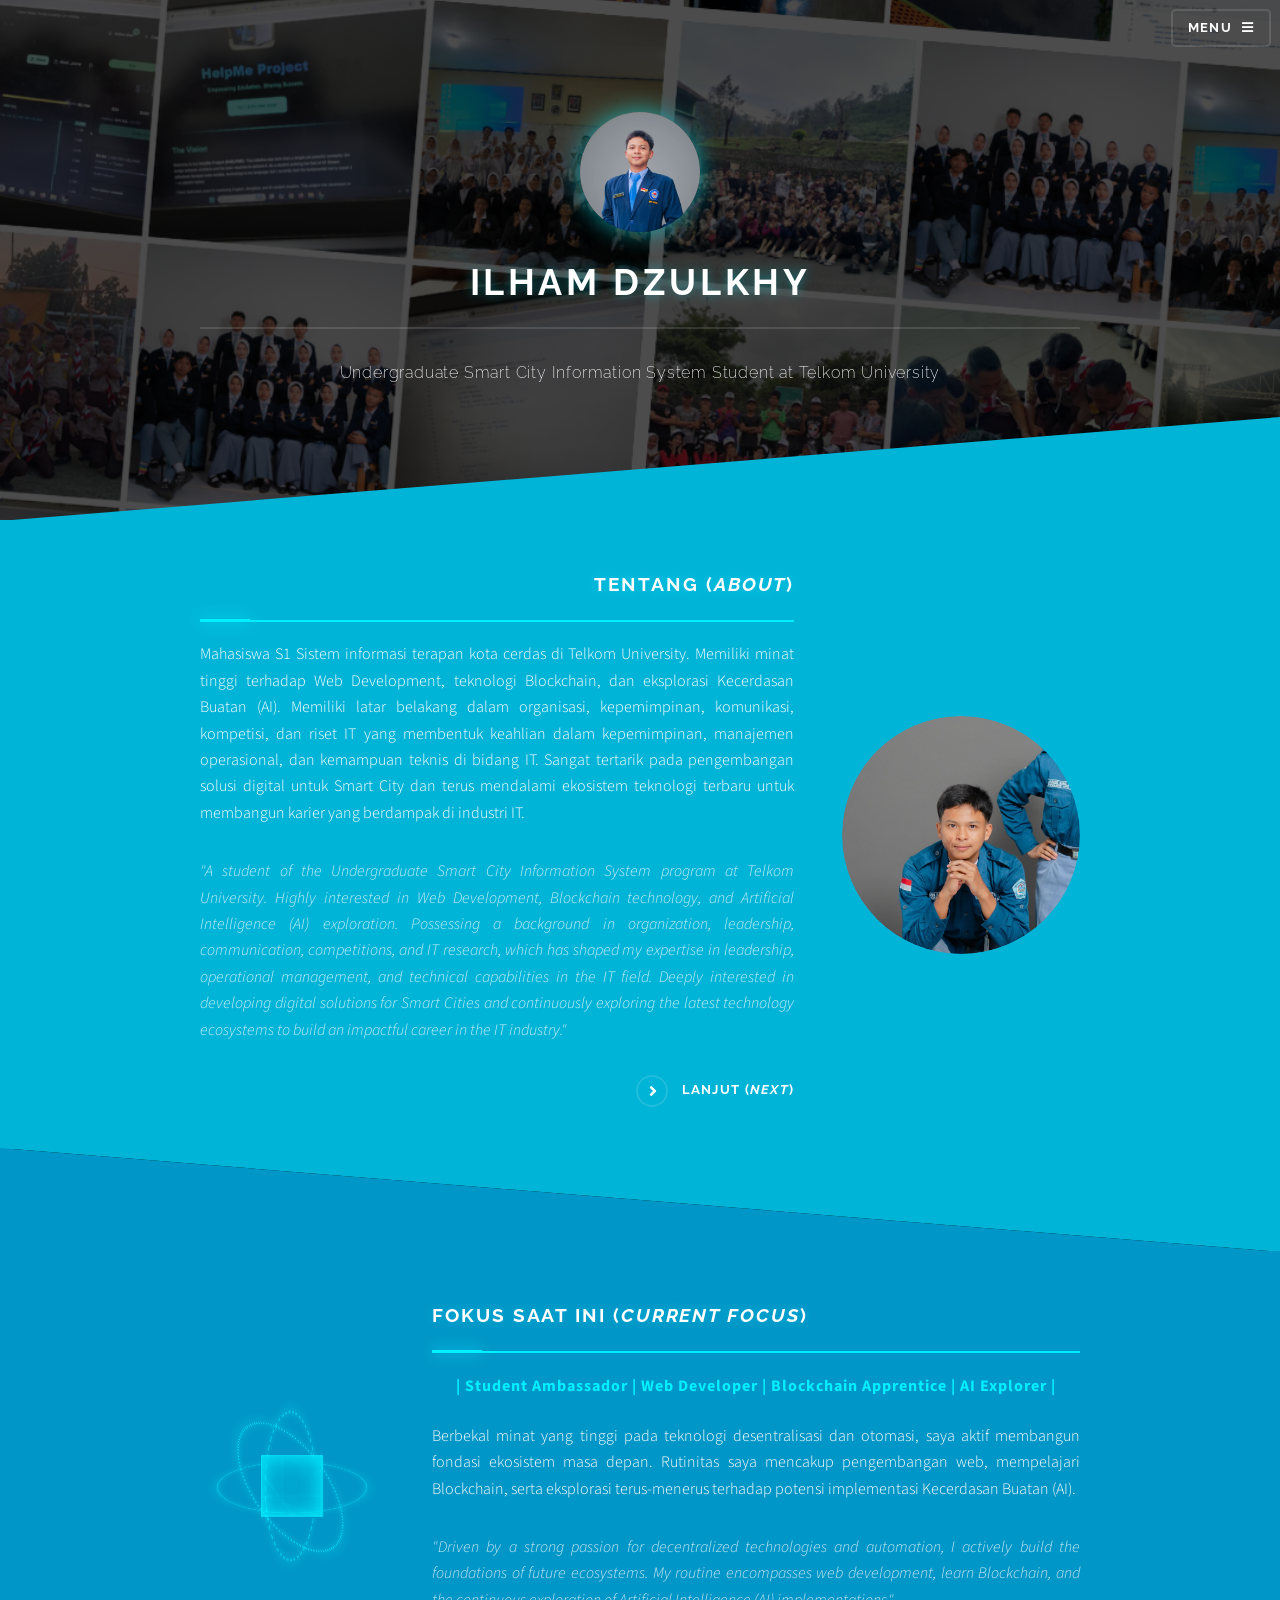
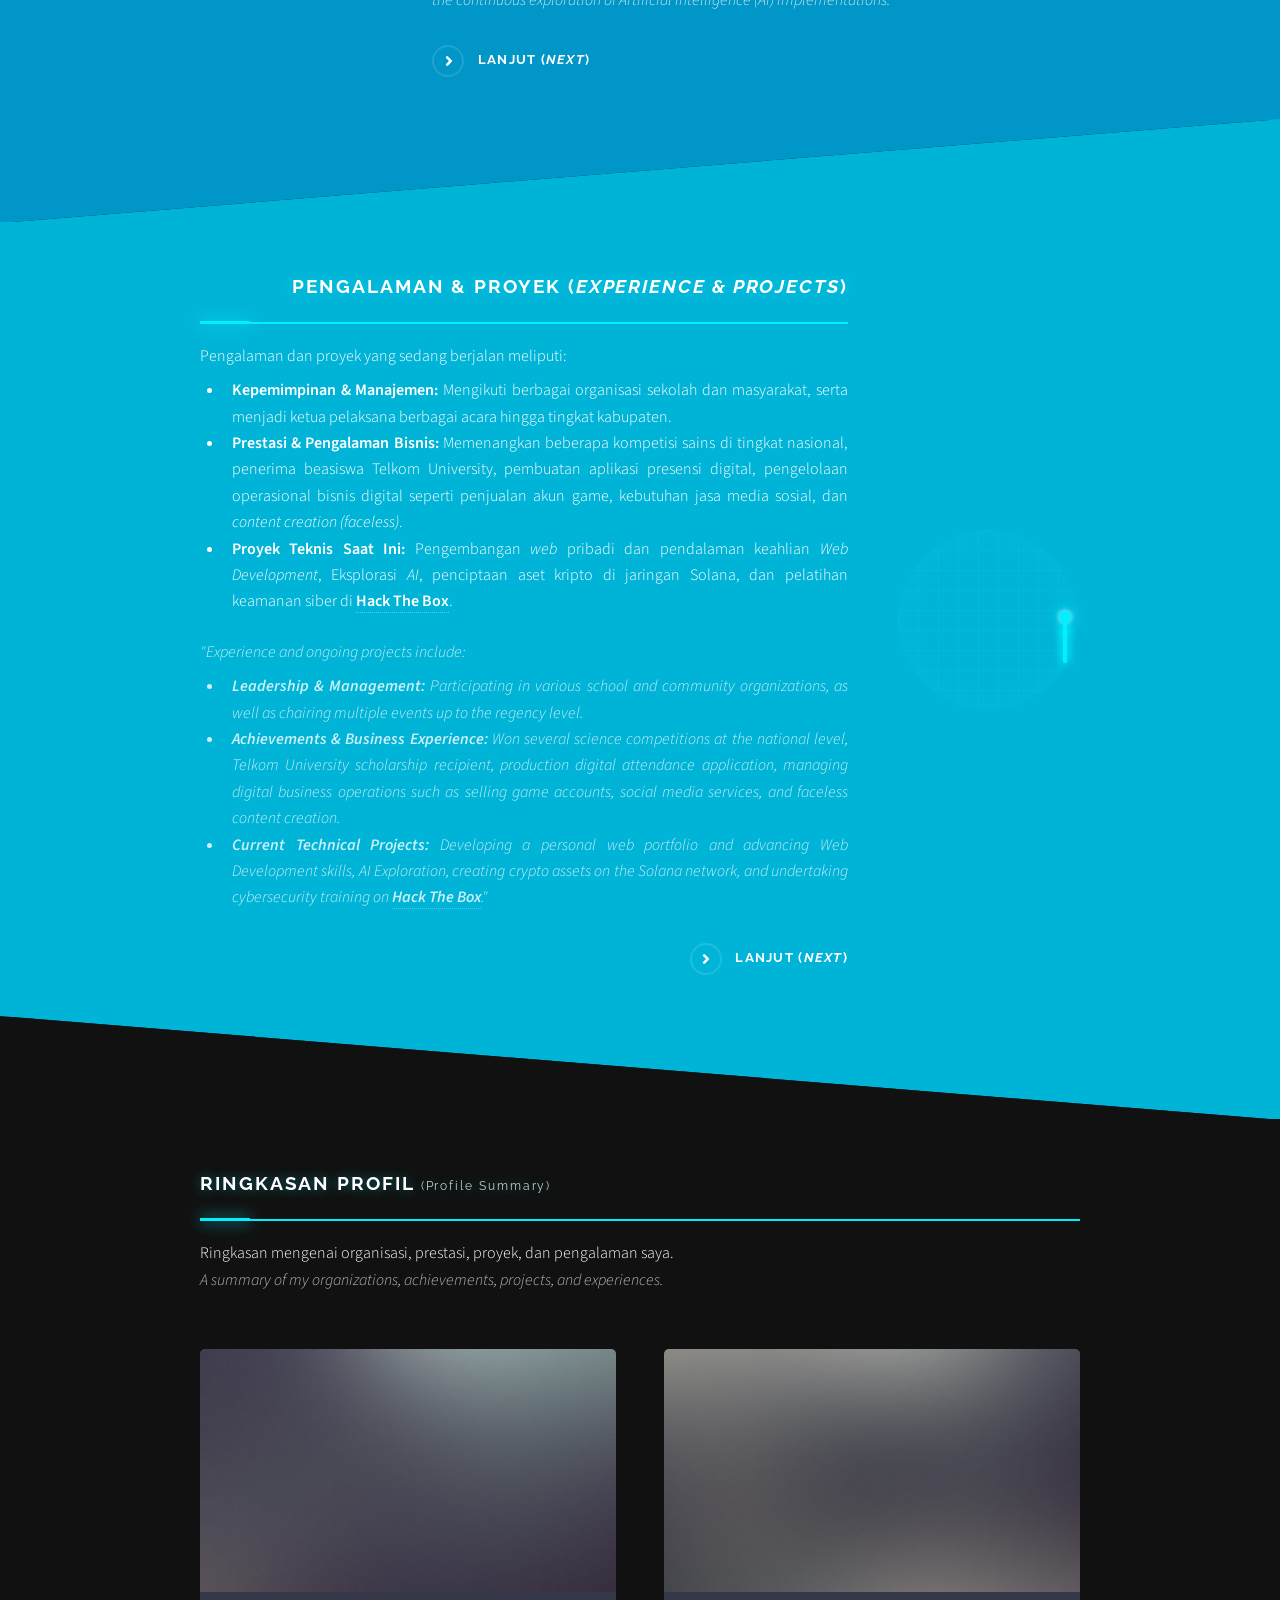
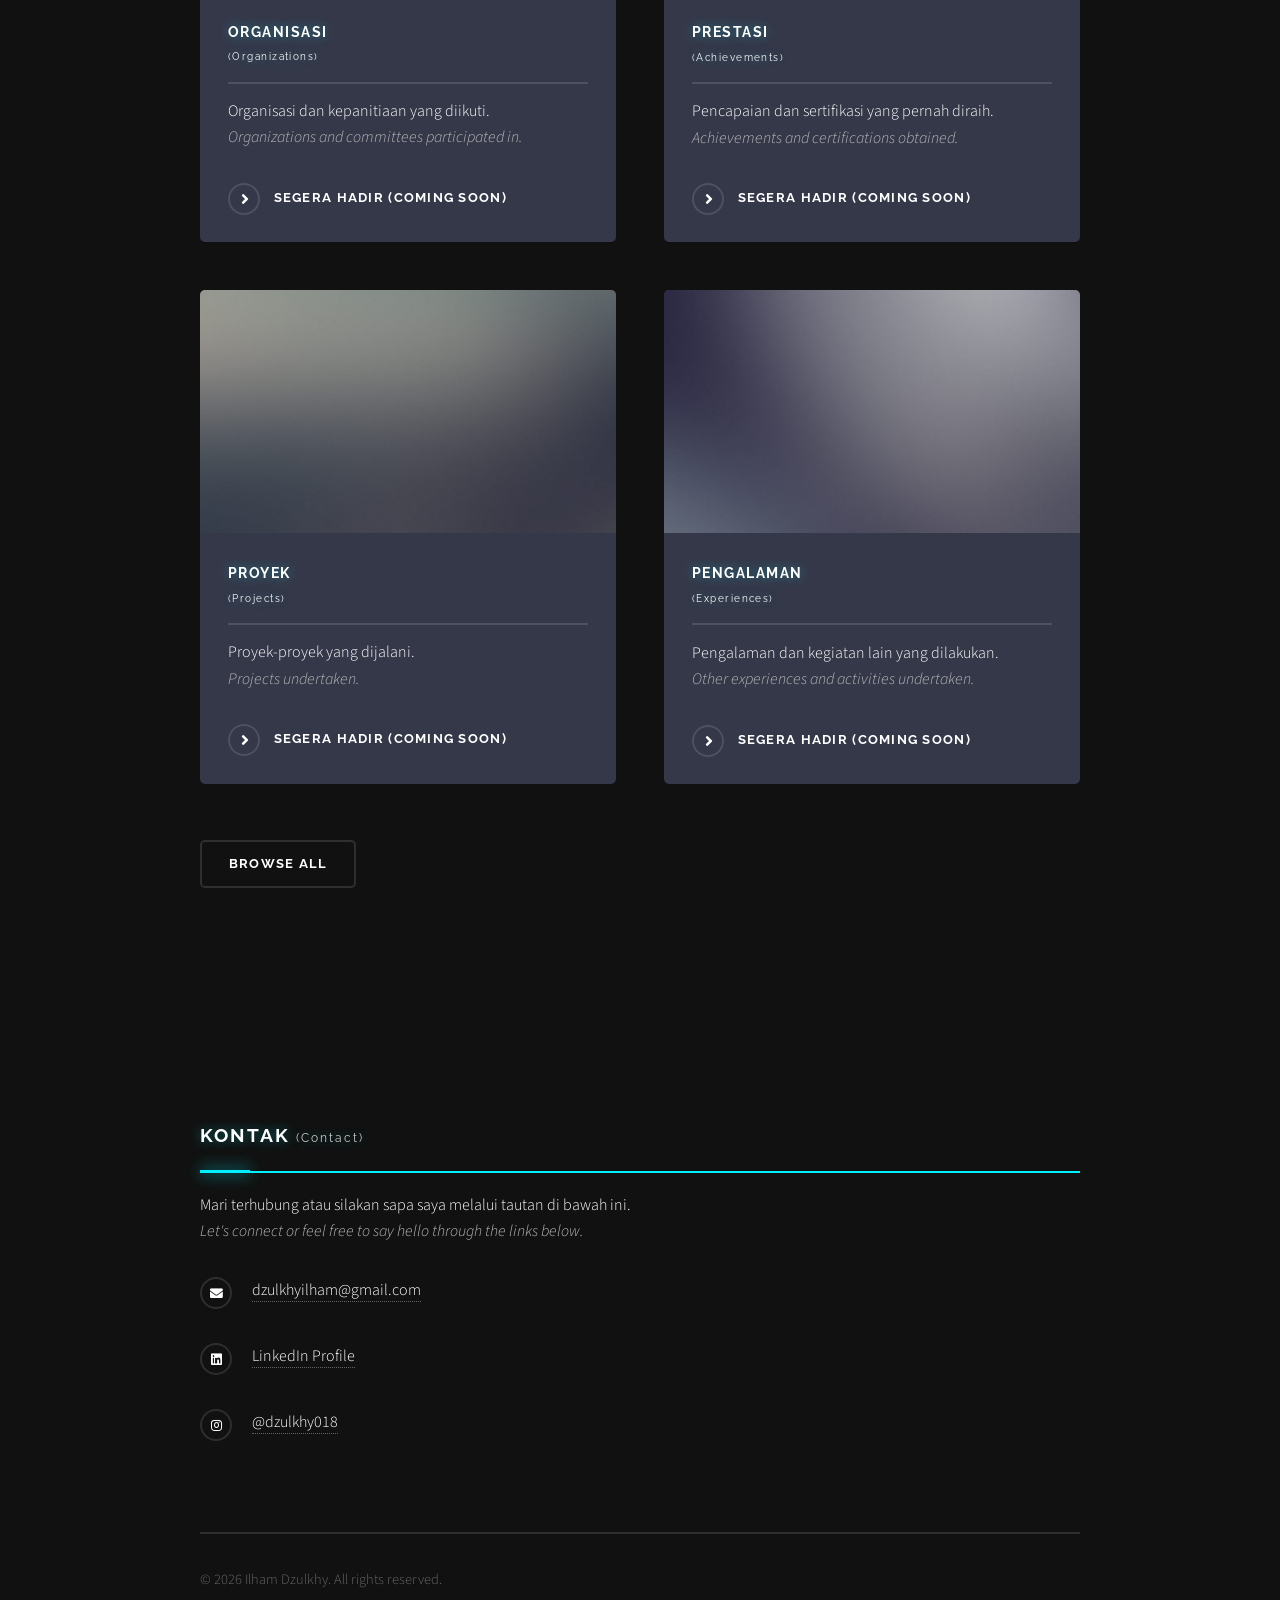
<file: index.html>
<!DOCTYPE HTML>
<!--
	Solid State by HTML5 UP
	html5up.net | @ajlkn
	Free for personal and commercial use under the CCA 3.0 license (html5up.net/license)
-->
<html>
	<head>
		<title>Portofolio</title>
		<meta charset="utf-8" />
		<meta name="viewport" content="width=device-width, initial-scale=1, user-scalable=no" />
		<link rel="stylesheet" href="assets/css/main.css" />
		<noscript><link rel="stylesheet" href="assets/css/noscript.css" /></noscript>
		
		<style>
			/* Efek Scroll Mulus dari tombol "Next" */
			html {
				scroll-behavior: smooth;
			}
			
			/* Memaksa 4 Kotak Galeri jadi 2x2 di layar HP bergaya "Card" presisi */
			@media screen and (max-width: 736px) {
				#four .features {
					display: grid !important;
					grid-template-columns: repeat(2, 1fr) !important;
					gap: 12px !important; /* Jarak antar kotak */
				}
				#four .features article {
					width: 100% !important;
					margin: 0 !important;
					padding: 0 !important; /* Hapus padding agar gambar bisa ngepres 100% ke ujung */
					border-radius: 8px !important; /* Lengkungkan sudut luar kotak */
					overflow: hidden !important; /* Potong paksa gambar yang keluar dari lengkungan */
					display: flex !important;
					flex-direction: column !important;
				}
				
				/* FIX: Gambar benar-benar menyentuh ujung bingkai */
				#four .features article .image {
					display: block !important;
					width: 100% !important;
					margin: 0 !important;
					border-radius: 0 !important; 
				}
				#four .features article .image img {
					width: 100% !important;
					height: 110px !important; /* Paksa tinggi gambar seragam agar rapi sejajar */
					display: block !important;
					object-fit: cover !important; 
				}
				
				/* Padding hanya diberikan pada Teks dan Tombol agar tidak menempel ke pinggir */
				#four .features article h3 {
					font-size: 0.85em !important;
					margin: 12px 10px 5px 10px !important;
				}
				#four .features article p {
					font-size: 0.7em !important;
					line-height: 1.4 !important;
					margin: 0 10px 10px 10px !important;
					flex-grow: 1 !important; /* Mendorong tombol selalu sejajar di bawah */
				}
				#four .features article .special {
					font-size: 0.65em !important;
					margin: 0 10px 12px 10px !important;
					align-self: flex-start !important;
				}
			}
			/* FIX: Memaksa foto bulat (spotlight) tetap presisi dan tidak lonjong */
			.wrapper.spotlight .image img {
				aspect-ratio: 1 / 1 !important;
				object-fit: cover !important;
			}
			/* =================================================== */
			/* EFEK HOLOGRAM 3D KOMPLEKS (TANPA BACKGROUND HITAM)  */
			/* =================================================== */
			
			/* 1. MENGHAPUS LINGKARAN HITAM BAWAAN TEMPLATE */
			.wrapper.spotlight .image.holo-container {
				background: transparent !important;
				border: none !important;
				border-radius: 0 !important;
				box-shadow: none !important;
				display: flex;
				justify-content: center;
				align-items: center;
				perspective: 1200px; /* Jarak pandang kamera 3D */
				overflow: visible !important;
				width: 250px !important;
			}

			/* ======================================= */
			/* HOLOGRAM 1: QUANTUM CORE (NOMOR 2)      */
			/* ======================================= */
			.holo-core {
				position: relative;
				width: 150px;
				height: 150px;
				transform-style: preserve-3d;
				animation: spin3D 12s linear infinite;
			}
			
			/* Cincin Energi Pelindung */
			.holo-ring {
				position: absolute;
				width: 100%;
				height: 100%;
				border: 2px dashed rgba(0, 240, 255, 0.6);
				border-radius: 50%;
				box-shadow: 0 0 15px rgba(0, 240, 255, 0.3), inset 0 0 10px rgba(0, 240, 255, 0.3);
			}
			.holo-ring.x { transform: rotateX(70deg) rotateY(0deg); border-style: solid; border-width: 1px;}
			.holo-ring.y { transform: rotateX(0deg) rotateY(70deg); }
			.holo-ring.z { transform: rotateX(45deg) rotateY(45deg); border: 2px dotted rgba(0, 240, 255, 0.8);}

			/* Kubus Data Melayang di Tengah */
			.holo-cube {
				position: absolute;
				top: 30%; left: 30%;
				width: 40%; height: 40%;
				transform-style: preserve-3d;
				animation: counterSpin 6s linear infinite;
			}
			.holo-cube .face {
				position: absolute;
				width: 100%; height: 100%;
				background: rgba(0, 240, 255, 0.1);
				border: 1px solid rgba(0, 240, 255, 0.9);
				box-shadow: 0 0 20px rgba(0, 240, 255, 0.5) inset;
				backdrop-filter: blur(2px);
			}
			/* Pemosisi Sisi Kubus */
			.face.front  { transform: translateZ(30px); }
			.face.back   { transform: rotateY(180deg) translateZ(30px); }
			.face.right  { transform: rotateY(90deg) translateZ(30px); }
			.face.left   { transform: rotateY(-90deg) translateZ(30px); }
			.face.top    { transform: rotateX(90deg) translateZ(30px); }
			.face.bottom { transform: rotateX(-90deg) translateZ(30px); }

		/* ======================================= */
			/* HOLOGRAM 3: CYBER RUNNER (ANAK LARI)    */
			/* ======================================= */
			
			/* Area bermain si anak hologram */
			.holo-run-area {
				position: relative;
				width: 180px;
				height: 180px;
				display: flex;
				justify-content: center;
				align-items: center;
				border-radius: 50%;
				/* Efek grid lantai virtual agar terasa 3D */
				background: 
					linear-gradient(rgba(0,240,255,0.1) 1px, transparent 1px) center,
					linear-gradient(90deg, rgba(0,240,255,0.1) 1px, transparent 1px) center;
				background-size: 20px 20px;
				box-shadow: inset 0 0 40px rgba(0, 240, 255, 0.1);
				overflow: visible; /* Biar larinya bisa tembus keluar lingkaran dikit */
			}
			
			/* Wadah tubuh anak */
		/* ======================================= */
			/* SI ANAK LARI BEBAS (KELILING TEKS)      */
			/* ======================================= */
			
			.cyber-kid {
				position: absolute; /* Lepas dari arus normal */
				width: 30px; 
				height: 50px;
				z-index: 100; /* Lari di atas teks dan gambar */
				pointer-events: none; /* Biar nggak nutupin tombol pas dilewati */
				
				/* Panggil animasi rute keliling kotak selama 12 detik */
				animation: runAround 12s linear infinite; 
			}

			/* Rute Lari Mengelilingi Teks (Responsif) */
			@keyframes runAround {
				/* 1. Mulai dari Pojok Kiri Atas, hadap Kanan */
				0%   { top: -20px; left: 0%; transform: scale(0.7) scaleX(1); }
				
				/* 2. Lari lurus ke Pojok Kanan Atas */
				35%  { top: -20px; left: 90%; transform: scale(0.7) scaleX(1); }
				
				/* 3. Putar badan kilat (persiapan turun) */
				36%  { top: -20px; left: 90%; transform: scale(0.7) scaleX(-1); }
				
				/* 4. Lari turun ke Pojok Kanan Bawah */
				50%  { top: 90%; left: 90%; transform: scale(0.7) scaleX(-1); }
				
				/* 5. Lari ke kiri menuju Pojok Kiri Bawah (hadap kiri) */
				85%  { top: 90%; left: 0%; transform: scale(0.7) scaleX(-1); }
				
				/* 6. Putar badan kilat menghadap kanan lagi */
				86%  { top: 90%; left: 0%; transform: scale(0.7) scaleX(1); }
				
				/* 7. Lari naik kembali ke Pojok Kiri Atas */
				100% { top: -20px; left: 0%; transform: scale(0.7) scaleX(1); }
			}
			/* =================================================== */
			/* FIX 1: ANIMASI KUBUS (Biar nggak berhenti)          */
			/* =================================================== */
			@keyframes spin3D {
				0% { transform: rotateX(0deg) rotateY(0deg) rotateZ(0deg); }
				100% { transform: rotateX(360deg) rotateY(360deg) rotateZ(360deg); }
			}
			@keyframes counterSpin {
				0% { transform: rotateX(360deg) rotateY(0deg) rotateZ(360deg); }
				100% { transform: rotateX(0deg) rotateY(360deg) rotateZ(0deg); }
			}

			/* =================================================== */
			/* FIX 2: ANTI-LAG UNTUK HP (Mematikan efek berat)     */
			/* =================================================== */
			@media screen and (max-width: 736px) {
				.holo-cube .face {
					backdrop-filter: none !important; /* Ini biang kerok lag di HP */
					box-shadow: 0 0 5px rgba(0, 240, 255, 0.5) inset !important; /* Dibikin ringan */
				}
			}

			/* =================================================== */
			/* FIX 3: MUNCULIN BADAN ANAK LARI                     */
			/* =================================================== */
			/* Membentuk Kepala & Badan dengan efek Neon Glow */
			.c-head { width: 12px; height: 12px; border-radius: 50%; background: #00f0ff; position: absolute; top: 0; left: 9px; box-shadow: 0 0 15px #00f0ff, 0 0 5px #fff; }
			.c-body { width: 4px; height: 22px; background: #00f0ff; position: absolute; top: 12px; left: 13px; box-shadow: 0 0 10px #00f0ff; }
			
			/* Membentuk Tangan & Kaki */
			.c-arm, .c-leg { width: 4px; background: #00f0ff; position: absolute; border-radius: 2px; box-shadow: 0 0 10px #00f0ff; }
			.c-arm { height: 16px; top: 14px; left: 13px; transform-origin: top center; }
			.c-leg { height: 20px; top: 32px; left: 13px; transform-origin: top center; }

			/* Menganimasikan Tangan & Kaki (Ayun Bergantian) */
			.arm-1 { animation: swingArm 0.5s infinite alternate ease-in-out; }
			.arm-2 { animation: swingArmRev 0.5s infinite alternate ease-in-out; }
			.leg-1 { animation: swingLegRev 0.5s infinite alternate ease-in-out; }
			.leg-2 { animation: swingLeg 0.5s infinite alternate ease-in-out; }

			@keyframes swingArm { 0% { transform: rotate(-60deg); } 100% { transform: rotate(60deg); } }
			@keyframes swingArmRev { 0% { transform: rotate(60deg); } 100% { transform: rotate(-60deg); } }
			@keyframes swingLeg { 0% { transform: rotate(-45deg); } 100% { transform: rotate(50deg); } }
			@keyframes swingLegRev { 0% { transform: rotate(50deg); } 100% { transform: rotate(-45deg); } }
									/* =================================================== */
			/* FIX POSISI KHUSUS HP: NO 2 KIRI, NO 3 KANAN         */
			/* =================================================== */
			@media screen and (max-width: 736px) {
				/* Hologram 2 (Fokus) mepet mentok KIRI di HP */
				#two .image.holo-container {
					width: 100% !important;
					justify-content: flex-start !important; 
					transform: none !important;
					margin: 0 0 2em 0 !important;
				}

								/* Hologram 3 (Pengalaman) mepet mentok KANAN di HP */
				#three .image.holo-container {
					width: 100% !important;
					justify-content: flex-end !important; 
					margin: 0 0 2em 0 !important; /* Samakan marginnya dengan No 2 biar rapi */
					transform: translateX(50px) !important; /* Dosis dorongan ke KANAN */
				}




		</style>
	</head>
	</head>
	<body class="is-preload">

		<!-- Page Wrapper -->
			<div id="page-wrapper">

				<!-- Header -->
					<header id="header" class="alt">
						<h1><a href="index.html">Portofolio</a></h1>
						<nav>
							<a href="#menu">Menu</a>
						</nav>
					</header>

				<!-- Menu -->
				<nav id="menu">
						<div class="inner">
							<h2>Menu</h2>
							<ul class="links">
								<li><a href="index.html">Home</a></li>
							</ul>
							<a href="#" class="close">Close</a>
						</div>
					</nav>

				<!-- Banner -->
	<section id="banner">
		<div class="inner" style="text-align: center;">
			<div class="logo"><img src="images/profil.jpeg" alt="Foto Profil Zulhi" style="width: 120px; height: 120px; border-radius: 50%; object-fit: cover; display: block; margin: 0 auto; box-shadow: 0px 0px 25px rgba(0, 240, 255, 0.6);" /></div>
			<h2 style="text-transform: none;">ILHAM DZULKHY</h2>
			<p style="text-transform: none; letter-spacing: 0.05em; text-align: center; margin: 0 auto;">Undergraduate Smart City Information System Student at Telkom University</p>
		</div>
	</section>
				<!-- Wrapper -->
					<section id="wrapper">

					<!-- One -->
<section id="one" class="wrapper spotlight style1">
	<div class="inner">
		<a href="#" class="image"><img src="images/foto-about.jpeg" alt="Profile About" /></a>
		<div class="content">
			<h2 class="major">TENTANG (<i>ABOUT</i>)</h2>

			<!-- Deskripsi Bahasa Indonesia -->
			<p style="text-align: justify;">
			    Mahasiswa S1 Sistem informasi terapan kota cerdas di Telkom University. Memiliki minat tinggi terhadap Web Development, teknologi Blockchain, dan eksplorasi Kecerdasan Buatan (AI). Memiliki latar belakang dalam organisasi, kepemimpinan, komunikasi, kompetisi, dan riset IT yang membentuk keahlian dalam kepemimpinan, manajemen operasional, dan kemampuan teknis di bidang IT. Sangat tertarik pada pengembangan solusi digital untuk Smart City dan terus mendalami ekosistem teknologi terbaru untuk membangun karier yang berdampak di industri IT.
			</p>

			<!-- Deskripsi Bahasa Inggris -->
			<p style="text-align: justify; font-style: italic; opacity: 0.8;">
			    "A student of the Undergraduate Smart City Information System program at Telkom University. Highly interested in Web Development, Blockchain technology, and Artificial Intelligence (AI) exploration. Possessing a background in organization, leadership, communication, competitions, and IT research, which has shaped my expertise in leadership, operational management, and technical capabilities in the IT field. Deeply interested in developing digital solutions for Smart Cities and continuously exploring the latest technology ecosystems to build an impactful career in the IT industry."
			</p>
			
			<a href="#two" class="special">Lanjut (<i>Next</i>)</a>
		</div>
	</div>
</section>

<!-- Two -->
<section id="two" class="wrapper alt spotlight style2">
	<div class="inner">
		<!-- Hologram 1: Quantum Core 3D -->
		<div class="image holo-container">
			<div class="holo-core">
				<div class="holo-ring x"></div>
				<div class="holo-ring y"></div>
				<div class="holo-ring z"></div>
				<div class="holo-cube">
					<div class="face front"></div><div class="face back"></div>
					<div class="face right"></div><div class="face left"></div>
					<div class="face top"></div><div class="face bottom"></div>
				</div>
			</div>
		</div>
		<div class="content">
			<h2 class="major">Fokus saat ini (<i>CURRENT FOCUS</i>)</h2>
			
			<!-- Bagian Tags / Jabatan -->
			<p style="text-align: center; font-weight: bold; color: #00f0ff; letter-spacing: 1px; margin-bottom: 1.5em;">
			    | Student Ambassador | Web Developer | Blockchain Apprentice | AI Explorer |
			</p>

			<!-- Deskripsi Bahasa Indonesia -->
			<p style="text-align: justify;">
			    Berbekal minat yang tinggi pada teknologi desentralisasi dan otomasi, saya aktif membangun fondasi ekosistem masa depan. Rutinitas saya mencakup pengembangan web, mempelajari Blockchain, serta eksplorasi terus-menerus terhadap potensi implementasi Kecerdasan Buatan (AI).
			</p>

			<!-- Deskripsi Bahasa Inggris -->
			<p style="text-align: justify; font-style: italic; opacity: 0.8;">
			    "Driven by a strong passion for decentralized technologies and automation, I actively build the foundations of future ecosystems. My routine encompasses web development, learn Blockchain, and the continuous exploration of Artificial Intelligence (AI) implementations."
			</p>
			<a href="#three" class="special">Lanjut (<i>Next</i>)</a>
		</div>
	</div>
</section>

<!-- Three -->
<section id="three" class="wrapper spotlight style3">
	<!-- Tambahkan position: relative di sini agar anak lari tau batas halamannya -->
	<div class="inner" style="position: relative;">
		
		<!-- Wadah Hologram (Kandang Kosong) -->
		<div class="image holo-container">
			<div class="holo-run-area">
			</div>
		</div>
		<div class="content">
			<h2 class="major">PENGALAMAN & PROYEK (<i>EXPERIENCE & PROJECTS</i>)</h2>
			
			<!-- Deskripsi Bahasa Indonesia -->
			<p style="text-align: justify; margin-bottom: 0.5em;">Pengalaman dan proyek yang sedang berjalan meliputi:</p>
			<ul style="text-align: justify; margin-bottom: 1.5em; padding-left: 1.5em; list-style-type: disc;">
				<li><strong>Kepemimpinan & Manajemen:</strong> Mengikuti berbagai organisasi sekolah dan masyarakat, serta menjadi ketua pelaksana berbagai acara hingga tingkat kabupaten.</li>
				<li><strong>Prestasi & Pengalaman Bisnis:</strong> Memenangkan beberapa kompetisi sains di tingkat nasional, penerima beasiswa Telkom University, pembuatan aplikasi presensi digital, pengelolaan operasional bisnis digital seperti penjualan akun game, kebutuhan jasa media sosial, dan <i>content creation (faceless)</i>.</li>
				<li><strong>Proyek Teknis Saat Ini:</strong> Pengembangan <i>web</i> pribadi dan pendalaman keahlian <i>Web Development</i>, Eksplorasi <i>AI</i>, penciptaan aset kripto di jaringan Solana, dan pelatihan keamanan siber di <a href="https://www.hackthebox.com/" target="_blank"><strong>Hack The Box</strong></a>.</li>
			</ul>

			<!-- Deskripsi Bahasa Inggris -->
			<p style="text-align: justify; font-style: italic; opacity: 0.8; margin-bottom: 0.5em;">"Experience and ongoing projects include:</p>
			<ul style="text-align: justify; font-style: italic; opacity: 0.8; padding-left: 1.5em; list-style-type: disc;">
				<li><strong>Leadership & Management:</strong> Participating in various school and community organizations, as well as chairing multiple events up to the regency level.</li>
				<li><strong>Achievements & Business Experience:</strong> Won several science competitions at the national level, Telkom University scholarship recipient, production digital attendance application, managing digital business operations such as selling game accounts, social media services, and faceless content creation.</li>
				<li><strong>Current Technical Projects:</strong> Developing a personal web portfolio and advancing Web Development skills, AI Exploration, creating crypto assets on the Solana network, and undertaking cybersecurity training on <a href="https://www.hackthebox.com/" target="_blank"><strong>Hack The Box</strong></a>."</li>
			</ul>

			<a href="#four" class="special">Lanjut (<i>Next</i>)</a>
		</div>
	<!-- SI ANAK LARI KITA TARUH DI SINI (Biar bisa keliling seluruh area) -->
		<div class="cyber-kid">
			<div class="c-head"></div>
			<div class="c-body"></div>
			<div class="c-arm arm-1"></div>
			<div class="c-arm arm-2"></div>
			<div class="c-leg leg-1"></div>
			<div class="c-leg leg-2"></div>
		</div>

	</div>
</section>

					<section id="four" class="wrapper alt style1">
	<div class="inner">
		<h2 class="major">Ringkasan Profil <span style="font-size: 0.6em; font-weight: normal; text-transform: none; color: #ccc;">(Profile Summary)</span></h2>
		<p>Ringkasan mengenai organisasi, prestasi, proyek, dan pengalaman saya.<br>
		<i style="color: #bbb;">A summary of my organizations, achievements, projects, and experiences.</i></p>

	<section class="features">
			
    <article>
        <a href="#!" class="image"><img src="images/pic04.jpg" alt="Organisasi" /></a>
        <h3 class="major">Organisasi <br><span style="font-size: 0.7em; font-weight: normal; text-transform: none;">(Organizations)</span></h3>
        <p style="text-align: justify;">Organisasi dan kepanitiaan yang diikuti.<br>
        <i style="color: #bbb;">Organizations and committees participated in.</i></p>
        <a href="#!" class="special">Segera Hadir (Coming Soon)</a>
    </article>
    
    <article>
        <a href="#!" class="image"><img src="images/pic05.jpg" alt="Prestasi" /></a>
        <h3 class="major">Prestasi <br><span style="font-size: 0.7em; font-weight: normal; text-transform: none;">(Achievements)</span></h3>
        <p style="text-align: justify;">Pencapaian dan sertifikasi yang pernah diraih.<br>
        <i style="color: #bbb;">Achievements and certifications obtained.</i></p>
        <a href="#!" class="special">Segera Hadir (Coming Soon)</a>
    </article>
    
    <article>
        <a href="#!" class="image"><img src="images/pic06.jpg" alt="Project" /></a>
        <h3 class="major">Proyek <br><span style="font-size: 0.7em; font-weight: normal; text-transform: none;">(Projects)</span></h3>
        <p style="text-align: justify;">Proyek-proyek yang dijalani.<br>
        <i style="color: #bbb;">Projects undertaken.</i></p>
        <a href="#!" class="special">Segera Hadir (Coming Soon)</a>
    </article>
    
    <article>
        <a href="#!" class="image"><img src="images/pic07.jpg" alt="Pengalaman" /></a>
        <h3 class="major">Pengalaman <br><span style="font-size: 0.7em; font-weight: normal; text-transform: none;">(Experiences)</span></h3>
        <p style="text-align: justify;">Pengalaman dan kegiatan lain yang dilakukan.<br>
        <i style="color: #bbb;">Other experiences and activities undertaken.</i></p>
        <a href="#!" class="special">Segera Hadir (Coming Soon)</a>
    </article>
</section>
									<ul class="actions">
										<li><a href="#" class="button">Browse All</a></li>
									</ul>
								</div>
							</section>

					</section>

				<!-- Footer -->
				<section id="footer">
	<div class="inner">
		<h2 class="major">Kontak <span style="font-size: 0.6em; font-weight: normal; text-transform: none; color: #ccc;">(Contact)</span></h2>
		<p>Mari terhubung atau silakan sapa saya melalui tautan di bawah ini.<br>
		<i style="color: #bbb;">Let's connect or feel free to say hello through the links below.</i></p>

		<ul class="contact">
			<li class="icon solid fa-envelope"><a href="mailto:dzulkhyilham@gmail.com">dzulkhyilham@gmail.com</a></li>
			<li class="icon brands fa-linkedin"><a href="https://linkedin.com/in/ilham-dzulkhy-643691406" target="_blank">LinkedIn Profile</a></li>
			<li class="icon brands fa-instagram"><a href="https://instagram.com/dzulkhy018" target="_blank">@dzulkhy018</a></li>
		</ul>
		<ul class="copyright">
			<li>&copy; 2026 Ilham Dzulkhy. All rights reserved.</li>
		</ul>
	</div>
</section>
			</div>

		<!-- Scripts -->
			<script src="assets/js/jquery.min.js"></script>
			<script src="assets/js/jquery.scrollex.min.js"></script>
			<script src="assets/js/browser.min.js"></script>
			<script src="assets/js/breakpoints.min.js"></script>
			<script src="assets/js/util.js"></script>
			<script src="assets/js/main.js"></script>

	</body>
</html>
</file>
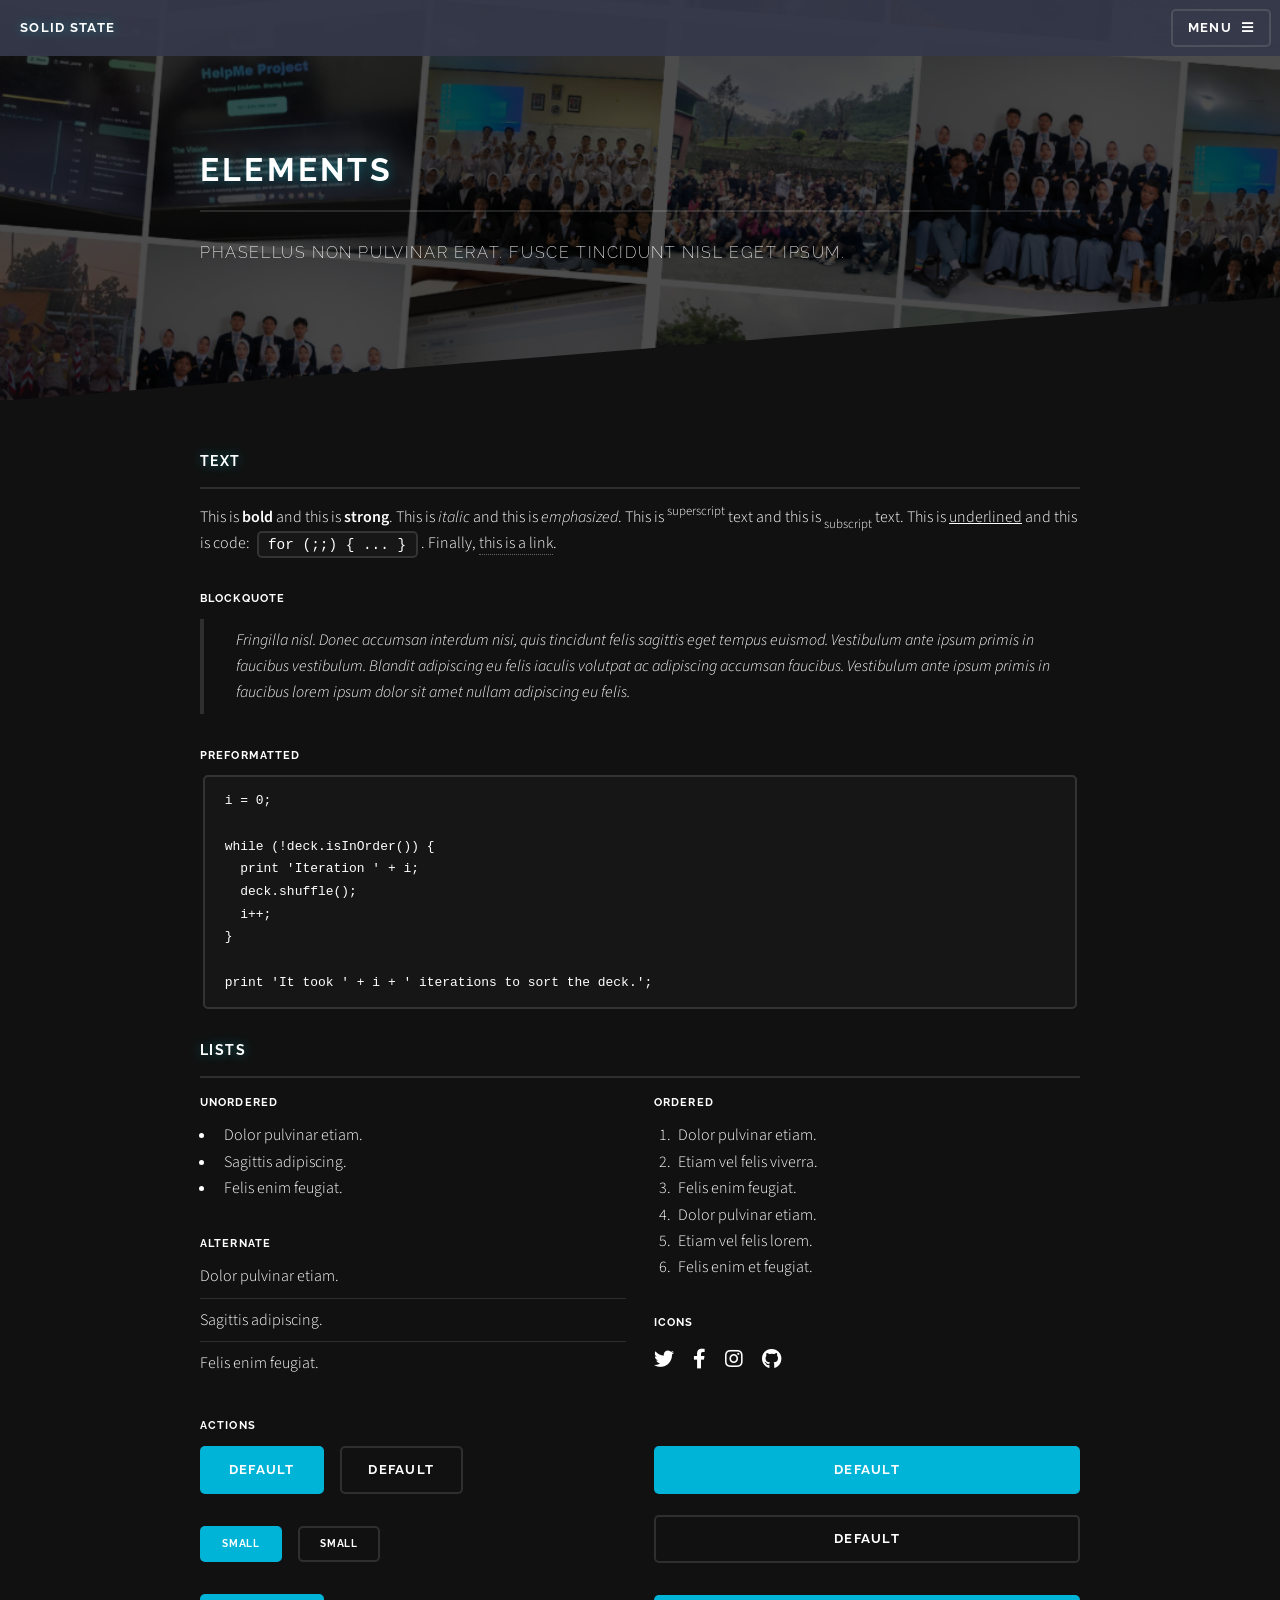
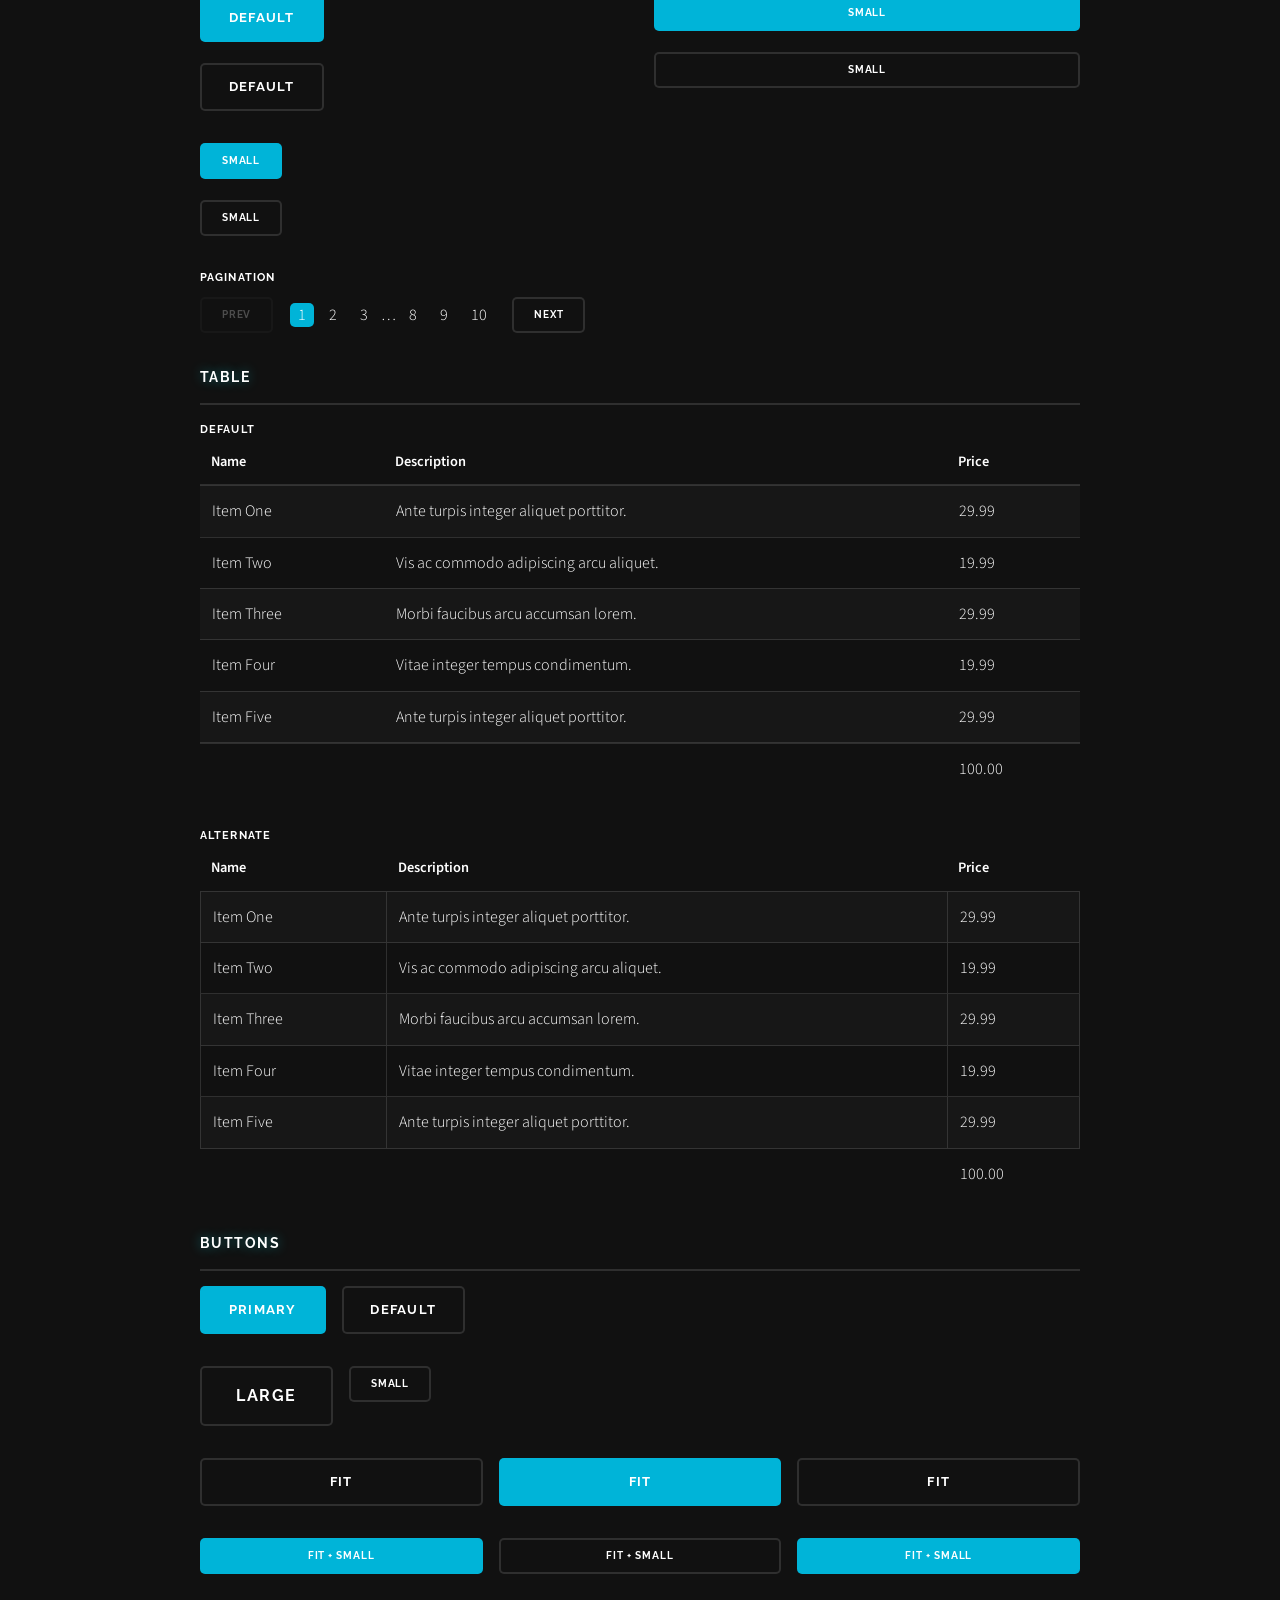
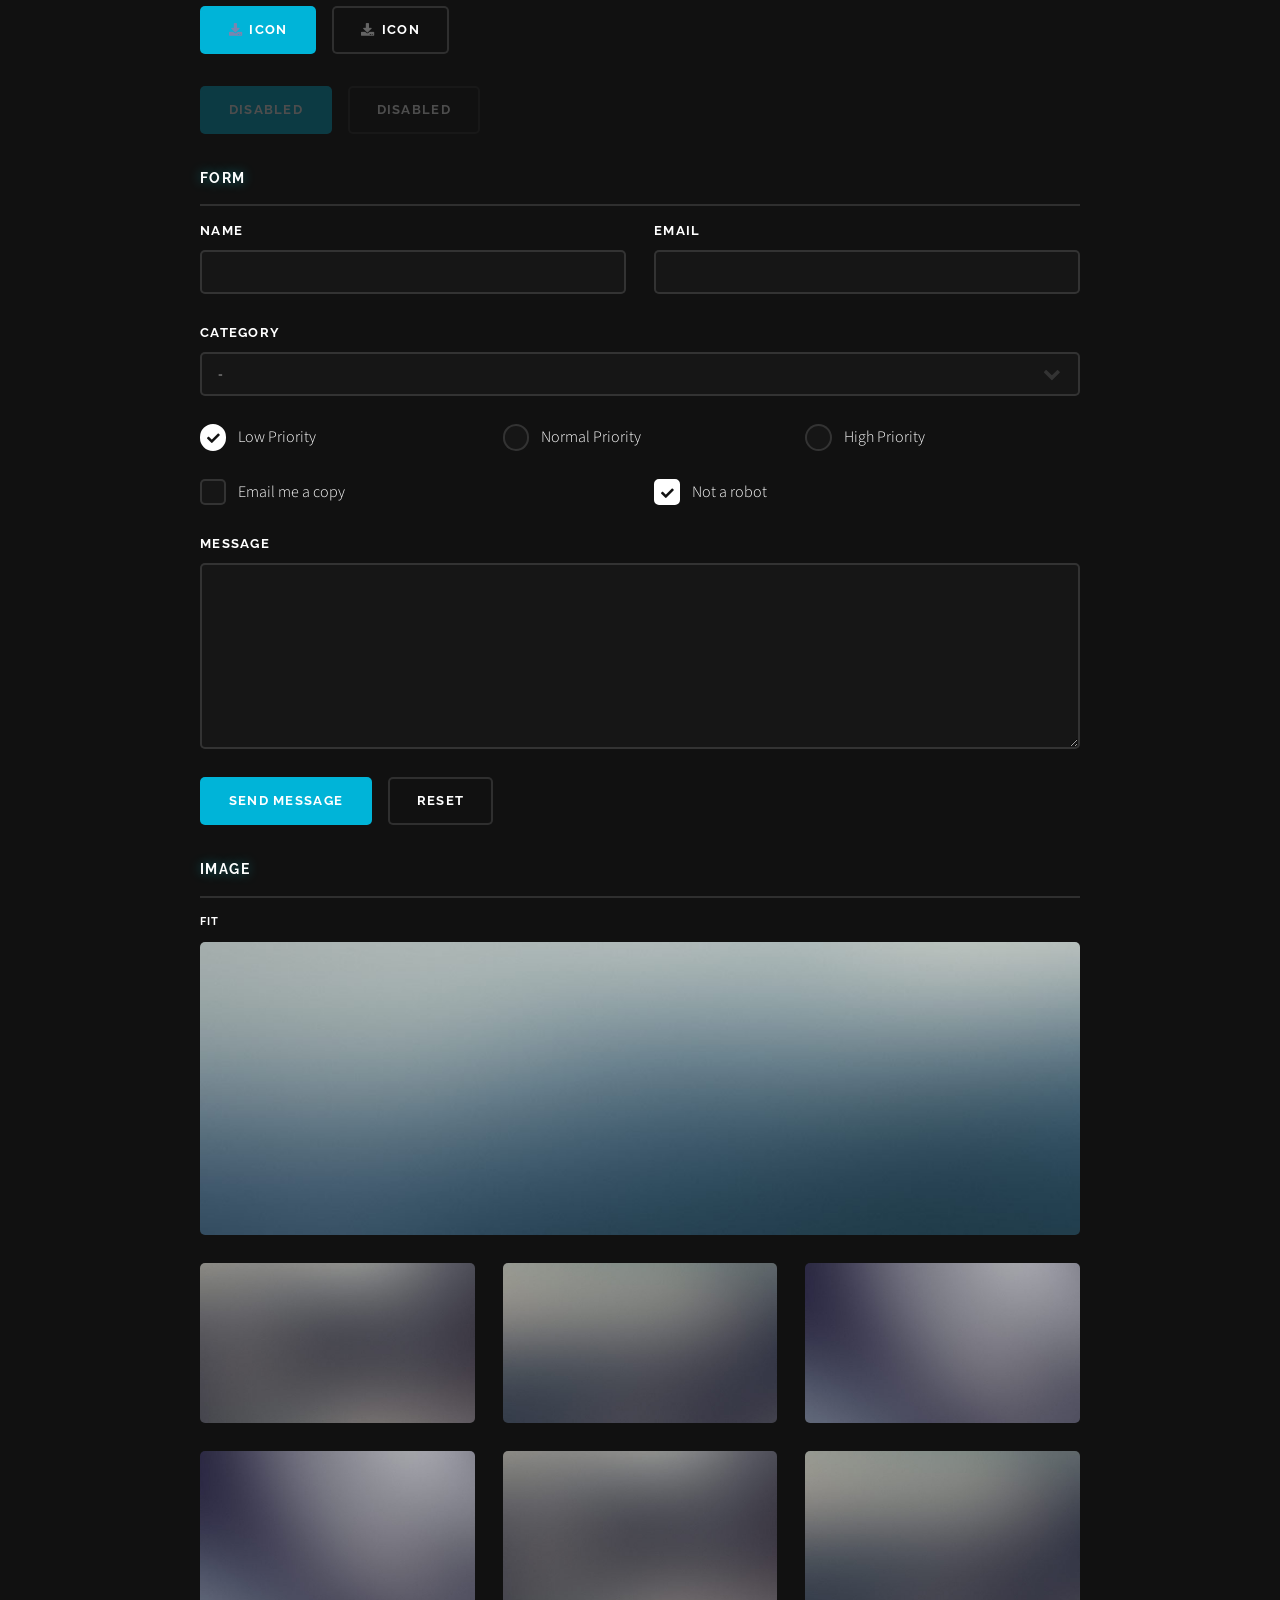
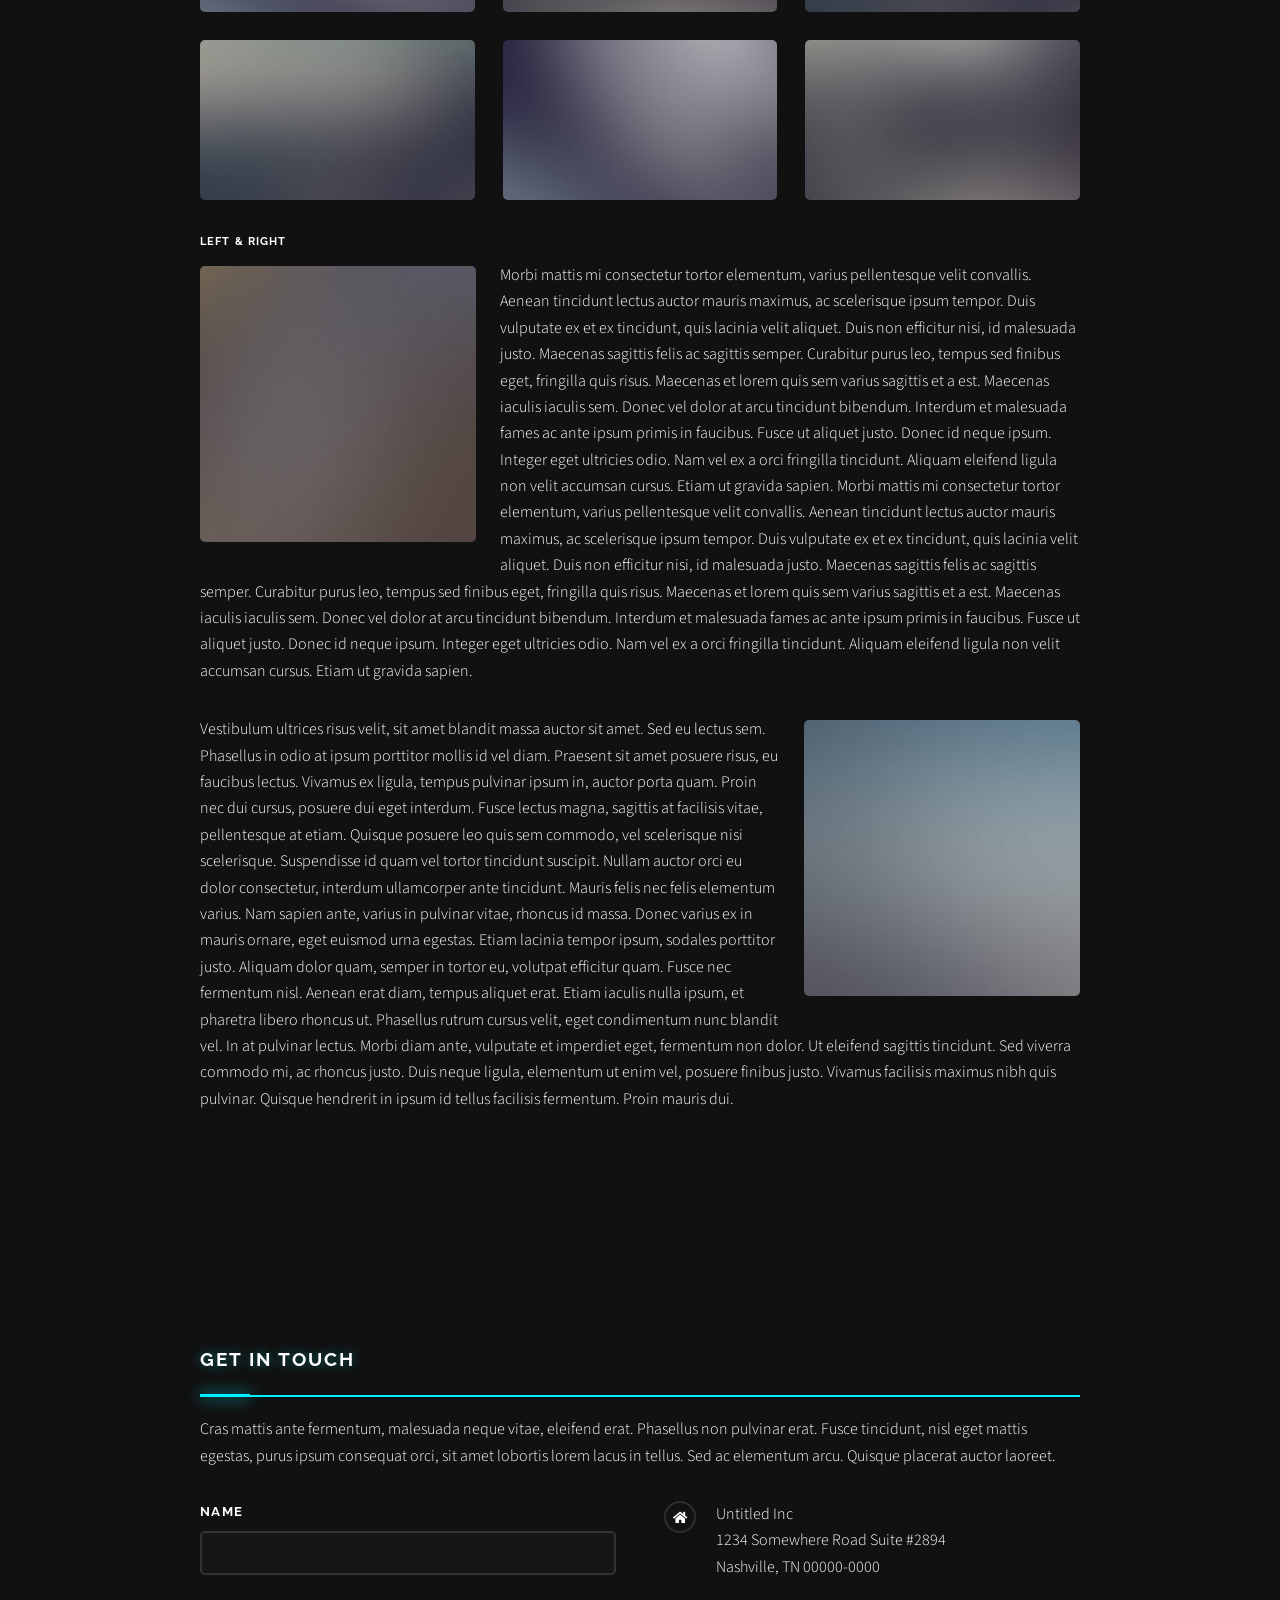
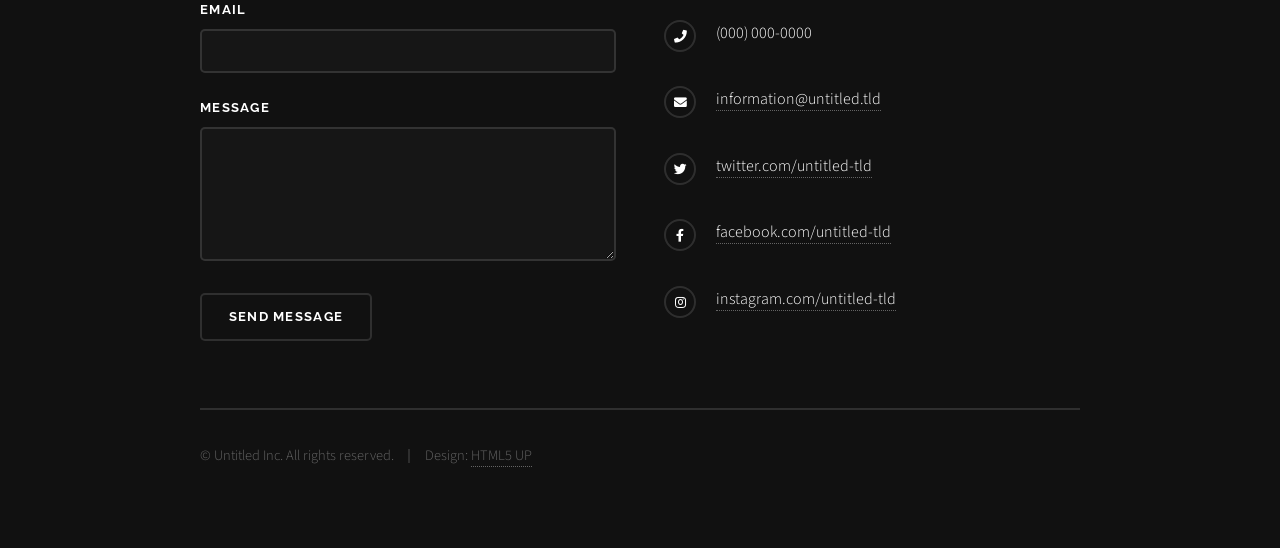
<file: elements.html>
<!DOCTYPE HTML>
<!--
	Solid State by HTML5 UP
	html5up.net | @ajlkn
	Free for personal and commercial use under the CCA 3.0 license (html5up.net/license)
-->
<html>
	<head>
		<title>Elements - Solid State by HTML5 UP</title>
		<meta charset="utf-8" />
		<meta name="viewport" content="width=device-width, initial-scale=1, user-scalable=no" />
		<link rel="stylesheet" href="assets/css/main.css" />
		<noscript><link rel="stylesheet" href="assets/css/noscript.css" /></noscript>
	</head>
	<body class="is-preload">

		<!-- Page Wrapper -->
			<div id="page-wrapper">

				<!-- Header -->
					<header id="header">
						<h1><a href="index.html">Solid State</a></h1>
						<nav>
							<a href="#menu">Menu</a>
						</nav>
					</header>

				<!-- Menu -->
					<nav id="menu">
						<div class="inner">
							<h2>Menu</h2>
							<ul class="links">
								<li><a href="index.html">Home</a></li>
								<li><a href="generic.html">Generic</a></li>
								<li><a href="elements.html">Elements</a></li>
								<li><a href="#">Log In</a></li>
								<li><a href="#">Sign Up</a></li>
							</ul>
							<a href="#" class="close">Close</a>
						</div>
					</nav>

				<!-- Wrapper -->
					<section id="wrapper">
						<header>
							<div class="inner">
								<h2>Elements</h2>
								<p>Phasellus non pulvinar erat. Fusce tincidunt nisl eget ipsum.</p>
							</div>
						</header>

						<!-- Content -->
							<div class="wrapper">
								<div class="inner">

									<section>
										<h3 class="major">Text</h3>
										<p>This is <b>bold</b> and this is <strong>strong</strong>. This is <i>italic</i> and this is <em>emphasized</em>.
										This is <sup>superscript</sup> text and this is <sub>subscript</sub> text.
										This is <u>underlined</u> and this is code: <code>for (;;) { ... }</code>. Finally, <a href="#">this is a link</a>.</p>
										<h4>Blockquote</h4>
										<blockquote>Fringilla nisl. Donec accumsan interdum nisi, quis tincidunt felis sagittis eget tempus euismod. Vestibulum ante ipsum primis in faucibus vestibulum. Blandit adipiscing eu felis iaculis volutpat ac adipiscing accumsan faucibus. Vestibulum ante ipsum primis in faucibus lorem ipsum dolor sit amet nullam adipiscing eu felis.</blockquote>
										<h4>Preformatted</h4>
										<pre><code>i = 0;

while (!deck.isInOrder()) {
  print 'Iteration ' + i;
  deck.shuffle();
  i++;
}

print 'It took ' + i + ' iterations to sort the deck.';</code></pre>
									</section>

									<section>
										<h3 class="major">Lists</h3>
										<div class="row">
											<div class="col-6 col-12-medium">
												<h4>Unordered</h4>
												<ul>
													<li>Dolor pulvinar etiam.</li>
													<li>Sagittis adipiscing.</li>
													<li>Felis enim feugiat.</li>
												</ul>
												<h4>Alternate</h4>
												<ul class="alt">
													<li>Dolor pulvinar etiam.</li>
													<li>Sagittis adipiscing.</li>
													<li>Felis enim feugiat.</li>
												</ul>
											</div>
											<div class="col-6 col-12-medium">
												<h4>Ordered</h4>
												<ol>
													<li>Dolor pulvinar etiam.</li>
													<li>Etiam vel felis viverra.</li>
													<li>Felis enim feugiat.</li>
													<li>Dolor pulvinar etiam.</li>
													<li>Etiam vel felis lorem.</li>
													<li>Felis enim et feugiat.</li>
												</ol>
												<h4>Icons</h4>
												<ul class="icons">
													<li><a href="#" class="icon brands fa-twitter"><span class="label">Twitter</span></a></li>
													<li><a href="#" class="icon brands fa-facebook-f"><span class="label">Facebook</span></a></li>
													<li><a href="#" class="icon brands fa-instagram"><span class="label">Instagram</span></a></li>
													<li><a href="#" class="icon brands fa-github"><span class="label">Github</span></a></li>
												</ul>
											</div>
										</div>
										<h4>Actions</h4>
										<div class="row">
											<div class="col-6 col-12-medium">
												<ul class="actions">
													<li><a href="#" class="button primary">Default</a></li>
													<li><a href="#" class="button">Default</a></li>
												</ul>
												<ul class="actions small">
													<li><a href="#" class="button primary small">Small</a></li>
													<li><a href="#" class="button small">Small</a></li>
												</ul>
												<ul class="actions stacked">
													<li><a href="#" class="button primary">Default</a></li>
													<li><a href="#" class="button">Default</a></li>
												</ul>
												<ul class="actions stacked small">
													<li><a href="#" class="button primary small">Small</a></li>
													<li><a href="#" class="button small">Small</a></li>
												</ul>
											</div>
											<div class="col-6 col-12-medium">
												<ul class="actions stacked">
													<li><a href="#" class="button primary fit">Default</a></li>
													<li><a href="#" class="button fit">Default</a></li>
												</ul>
												<ul class="actions stacked small">
													<li><a href="#" class="button primary small fit">Small</a></li>
													<li><a href="#" class="button small fit">Small</a></li>
												</ul>
											</div>
										</div>
										<h4>Pagination</h4>
										<ul class="pagination">
											<li><span class="button small disabled">Prev</span></li>
											<li><a href="#" class="page active">1</a></li>
											<li><a href="#" class="page">2</a></li>
											<li><a href="#" class="page">3</a></li>
											<li><span>&hellip;</span></li>
											<li><a href="#" class="page">8</a></li>
											<li><a href="#" class="page">9</a></li>
											<li><a href="#" class="page">10</a></li>
											<li><a href="#" class="button small">Next</a></li>
										</ul>
									</section>

									<section>
										<h3 class="major">Table</h3>
										<h4>Default</h4>
										<div class="table-wrapper">
											<table>
												<thead>
													<tr>
														<th>Name</th>
														<th>Description</th>
														<th>Price</th>
													</tr>
												</thead>
												<tbody>
													<tr>
														<td>Item One</td>
														<td>Ante turpis integer aliquet porttitor.</td>
														<td>29.99</td>
													</tr>
													<tr>
														<td>Item Two</td>
														<td>Vis ac commodo adipiscing arcu aliquet.</td>
														<td>19.99</td>
													</tr>
													<tr>
														<td>Item Three</td>
														<td> Morbi faucibus arcu accumsan lorem.</td>
														<td>29.99</td>
													</tr>
													<tr>
														<td>Item Four</td>
														<td>Vitae integer tempus condimentum.</td>
														<td>19.99</td>
													</tr>
													<tr>
														<td>Item Five</td>
														<td>Ante turpis integer aliquet porttitor.</td>
														<td>29.99</td>
													</tr>
												</tbody>
												<tfoot>
													<tr>
														<td colspan="2"></td>
														<td>100.00</td>
													</tr>
												</tfoot>
											</table>
										</div>

										<h4>Alternate</h4>
										<div class="table-wrapper">
											<table class="alt">
												<thead>
													<tr>
														<th>Name</th>
														<th>Description</th>
														<th>Price</th>
													</tr>
												</thead>
												<tbody>
													<tr>
														<td>Item One</td>
														<td>Ante turpis integer aliquet porttitor.</td>
														<td>29.99</td>
													</tr>
													<tr>
														<td>Item Two</td>
														<td>Vis ac commodo adipiscing arcu aliquet.</td>
														<td>19.99</td>
													</tr>
													<tr>
														<td>Item Three</td>
														<td> Morbi faucibus arcu accumsan lorem.</td>
														<td>29.99</td>
													</tr>
													<tr>
														<td>Item Four</td>
														<td>Vitae integer tempus condimentum.</td>
														<td>19.99</td>
													</tr>
													<tr>
														<td>Item Five</td>
														<td>Ante turpis integer aliquet porttitor.</td>
														<td>29.99</td>
													</tr>
												</tbody>
												<tfoot>
													<tr>
														<td colspan="2"></td>
														<td>100.00</td>
													</tr>
												</tfoot>
											</table>
										</div>
									</section>

									<section>
										<h3 class="major">Buttons</h3>
										<ul class="actions">
											<li><a href="#" class="button primary">Primary</a></li>
											<li><a href="#" class="button">Default</a></li>
										</ul>
										<ul class="actions">
											<li><a href="#" class="button large">Large</a></li>
											<li><a href="#" class="button small">Small</a></li>
										</ul>
										<ul class="actions fit">
											<li><a href="#" class="button fit">Fit</a></li>
											<li><a href="#" class="button primary fit">Fit</a></li>
											<li><a href="#" class="button fit">Fit</a></li>
										</ul>
										<ul class="actions fit small">
											<li><a href="#" class="button primary fit small">Fit + Small</a></li>
											<li><a href="#" class="button fit small">Fit + Small</a></li>
											<li><a href="#" class="button primary fit small">Fit + Small</a></li>
										</ul>
										<ul class="actions">
											<li><a href="#" class="button primary icon solid fa-download">Icon</a></li>
											<li><a href="#" class="button icon solid fa-download">Icon</a></li>
										</ul>
										<ul class="actions">
											<li><span class="button primary disabled">Disabled</span></li>
											<li><span class="button disabled">Disabled</span></li>
										</ul>
									</section>

									<section>
										<h3 class="major">Form</h3>
										<form method="post" action="#">
											<div class="row gtr-uniform">
												<div class="col-6 col-12-xsmall">
													<label for="demo-name">Name</label>
													<input type="text" name="demo-name" id="demo-name" value="" />
												</div>
												<div class="col-6 col-12-xsmall">
													<label for="demo-email">Email</label>
													<input type="email" name="demo-email" id="demo-email" value="" />
												</div>
												<div class="col-12">
													<label for="demo-category">Category</label>
													<select name="demo-category" id="demo-category">
														<option value="">-</option>
														<option value="1">Manufacturing</option>
														<option value="1">Shipping</option>
														<option value="1">Administration</option>
														<option value="1">Human Resources</option>
													</select>
												</div>
												<div class="col-4 col-12-small">
													<input type="radio" id="demo-priority-low" name="demo-priority" checked>
													<label for="demo-priority-low">Low Priority</label>
												</div>
												<div class="col-4 col-12-small">
													<input type="radio" id="demo-priority-normal" name="demo-priority">
													<label for="demo-priority-normal">Normal Priority</label>
												</div>
												<div class="col-4 col-12-small">
													<input type="radio" id="demo-priority-high" name="demo-priority">
													<label for="demo-priority-high">High Priority</label>
												</div>
												<div class="col-6 col-12-small">
													<input type="checkbox" id="demo-copy" name="demo-copy">
													<label for="demo-copy">Email me a copy</label>
												</div>
												<div class="col-6 col-12-small">
													<input type="checkbox" id="demo-human" name="demo-human" checked>
													<label for="demo-human">Not a robot</label>
												</div>
												<div class="col-12">
													<label for="demo-message">Message</label>
													<textarea name="demo-message" id="demo-message" rows="6"></textarea>
												</div>
												<div class="col-12">
													<ul class="actions">
														<li><input type="submit" value="Send Message" class="primary" /></li>
														<li><input type="reset" value="Reset" /></li>
													</ul>
												</div>
											</div>
										</form>
									</section>

									<section>
										<h3 class="major">Image</h3>
										<h4>Fit</h4>
										<div class="box alt">
											<div class="row gtr-uniform">
												<div class="col-12"><span class="image fit"><img src="images/pic08.jpg" alt="" /></span></div>
												<div class="col-4"><span class="image fit"><img src="images/pic05.jpg" alt="" /></span></div>
												<div class="col-4"><span class="image fit"><img src="images/pic06.jpg" alt="" /></span></div>
												<div class="col-4"><span class="image fit"><img src="images/pic07.jpg" alt="" /></span></div>
												<div class="col-4"><span class="image fit"><img src="images/pic07.jpg" alt="" /></span></div>
												<div class="col-4"><span class="image fit"><img src="images/pic05.jpg" alt="" /></span></div>
												<div class="col-4"><span class="image fit"><img src="images/pic06.jpg" alt="" /></span></div>
												<div class="col-4"><span class="image fit"><img src="images/pic06.jpg" alt="" /></span></div>
												<div class="col-4"><span class="image fit"><img src="images/pic07.jpg" alt="" /></span></div>
												<div class="col-4"><span class="image fit"><img src="images/pic05.jpg" alt="" /></span></div>
											</div>
										</div>
										<h4>Left &amp; Right</h4>
										<p><span class="image left"><img src="images/pic01.jpg" alt="" /></span>Morbi mattis mi consectetur tortor elementum, varius pellentesque velit convallis. Aenean tincidunt lectus auctor mauris maximus, ac scelerisque ipsum tempor. Duis vulputate ex et ex tincidunt, quis lacinia velit aliquet. Duis non efficitur nisi, id malesuada justo. Maecenas sagittis felis ac sagittis semper. Curabitur purus leo, tempus sed finibus eget, fringilla quis risus. Maecenas et lorem quis sem varius sagittis et a est. Maecenas iaculis iaculis sem. Donec vel dolor at arcu tincidunt bibendum. Interdum et malesuada fames ac ante ipsum primis in faucibus. Fusce ut aliquet justo. Donec id neque ipsum. Integer eget ultricies odio. Nam vel ex a orci fringilla tincidunt. Aliquam eleifend ligula non velit accumsan cursus. Etiam ut gravida sapien. Morbi mattis mi consectetur tortor elementum, varius pellentesque velit convallis. Aenean tincidunt lectus auctor mauris maximus, ac scelerisque ipsum tempor. Duis vulputate ex et ex tincidunt, quis lacinia velit aliquet. Duis non efficitur nisi, id malesuada justo. Maecenas sagittis felis ac sagittis semper. Curabitur purus leo, tempus sed finibus eget, fringilla quis risus. Maecenas et lorem quis sem varius sagittis et a est. Maecenas iaculis iaculis sem. Donec vel dolor at arcu tincidunt bibendum. Interdum et malesuada fames ac ante ipsum primis in faucibus. Fusce ut aliquet justo. Donec id neque ipsum. Integer eget ultricies odio. Nam vel ex a orci fringilla tincidunt. Aliquam eleifend ligula non velit accumsan cursus. Etiam ut gravida sapien.</p>
										<p><span class="image right"><img src="images/pic02.jpg" alt="" /></span>Vestibulum ultrices risus velit, sit amet blandit massa auctor sit amet. Sed eu lectus sem. Phasellus in odio at ipsum porttitor mollis id vel diam. Praesent sit amet posuere risus, eu faucibus lectus. Vivamus ex ligula, tempus pulvinar ipsum in, auctor porta quam. Proin nec dui cursus, posuere dui eget interdum. Fusce lectus magna, sagittis at facilisis vitae, pellentesque at etiam. Quisque posuere leo quis sem commodo, vel scelerisque nisi scelerisque. Suspendisse id quam vel tortor tincidunt suscipit. Nullam auctor orci eu dolor consectetur, interdum ullamcorper ante tincidunt. Mauris felis nec felis elementum varius. Nam sapien ante, varius in pulvinar vitae, rhoncus id massa. Donec varius ex in mauris ornare, eget euismod urna egestas. Etiam lacinia tempor ipsum, sodales porttitor justo. Aliquam dolor quam, semper in tortor eu, volutpat efficitur quam. Fusce nec fermentum nisl. Aenean erat diam, tempus aliquet erat. Etiam iaculis nulla ipsum, et pharetra libero rhoncus ut. Phasellus rutrum cursus velit, eget condimentum nunc blandit vel. In at pulvinar lectus. Morbi diam ante, vulputate et imperdiet eget, fermentum non dolor. Ut eleifend sagittis tincidunt. Sed viverra commodo mi, ac rhoncus justo. Duis neque ligula, elementum ut enim vel, posuere finibus justo. Vivamus facilisis maximus nibh quis pulvinar. Quisque hendrerit in ipsum id tellus facilisis fermentum. Proin mauris dui.</p>
									</section>

								</div>
							</div>

					</section>

				<!-- Footer -->
					<section id="footer">
						<div class="inner">
							<h2 class="major">Get in touch</h2>
							<p>Cras mattis ante fermentum, malesuada neque vitae, eleifend erat. Phasellus non pulvinar erat. Fusce tincidunt, nisl eget mattis egestas, purus ipsum consequat orci, sit amet lobortis lorem lacus in tellus. Sed ac elementum arcu. Quisque placerat auctor laoreet.</p>
							<form method="post" action="#">
								<div class="fields">
									<div class="field">
										<label for="name">Name</label>
										<input type="text" name="name" id="name" />
									</div>
									<div class="field">
										<label for="email">Email</label>
										<input type="email" name="email" id="email" />
									</div>
									<div class="field">
										<label for="message">Message</label>
										<textarea name="message" id="message" rows="4"></textarea>
									</div>
								</div>
								<ul class="actions">
									<li><input type="submit" value="Send Message" /></li>
								</ul>
							</form>
							<ul class="contact">
								<li class="icon solid fa-home">
									Untitled Inc<br />
									1234 Somewhere Road Suite #2894<br />
									Nashville, TN 00000-0000
								</li>
								<li class="icon solid fa-phone">(000) 000-0000</li>
								<li class="icon solid fa-envelope"><a href="#">information@untitled.tld</a></li>
								<li class="icon brands fa-twitter"><a href="#">twitter.com/untitled-tld</a></li>
								<li class="icon brands fa-facebook-f"><a href="#">facebook.com/untitled-tld</a></li>
								<li class="icon brands fa-instagram"><a href="#">instagram.com/untitled-tld</a></li>
							</ul>
							<ul class="copyright">
								<li>&copy; Untitled Inc. All rights reserved.</li><li>Design: <a href="http://html5up.net">HTML5 UP</a></li>
							</ul>
						</div>
					</section>

			</div>

		<!-- Scripts -->
			<script src="assets/js/jquery.min.js"></script>
			<script src="assets/js/jquery.scrollex.min.js"></script>
			<script src="assets/js/browser.min.js"></script>
			<script src="assets/js/breakpoints.min.js"></script>
			<script src="assets/js/util.js"></script>
			<script src="assets/js/main.js"></script>

	</body>
</html>
</file>
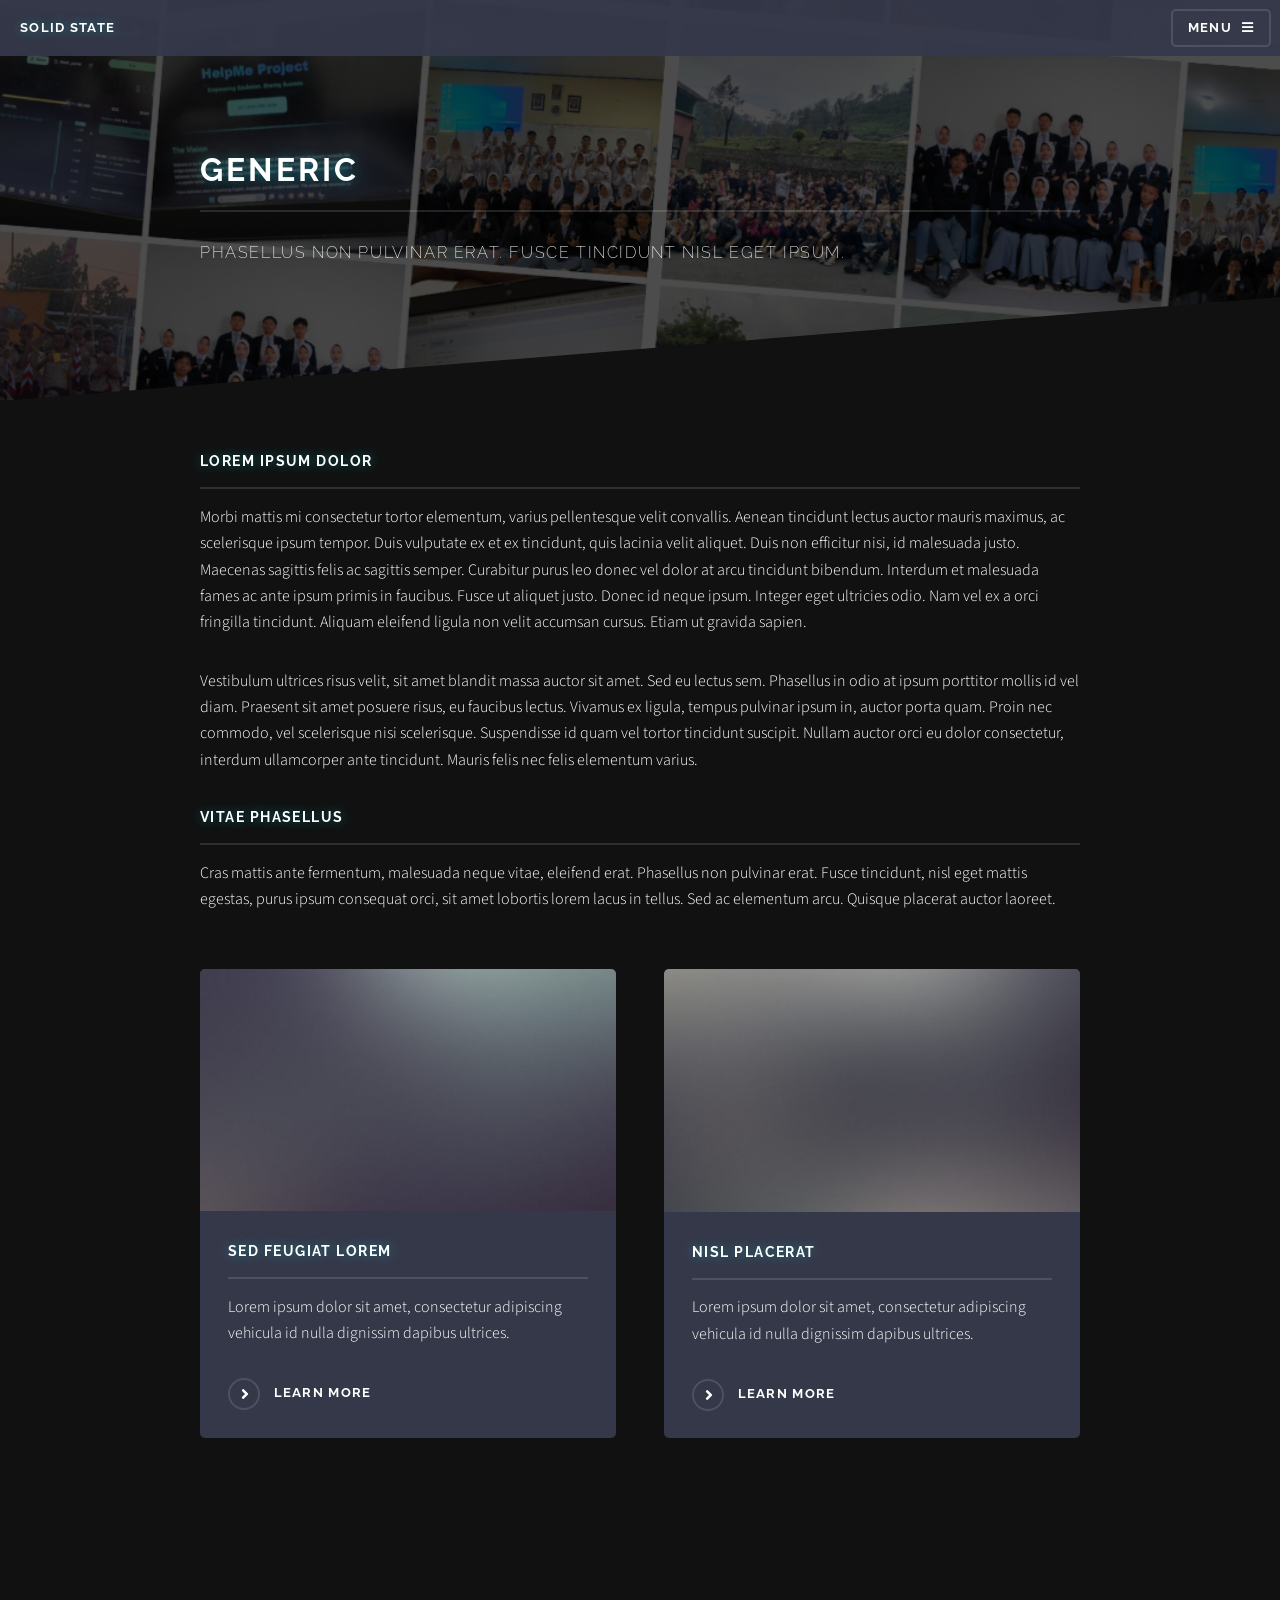
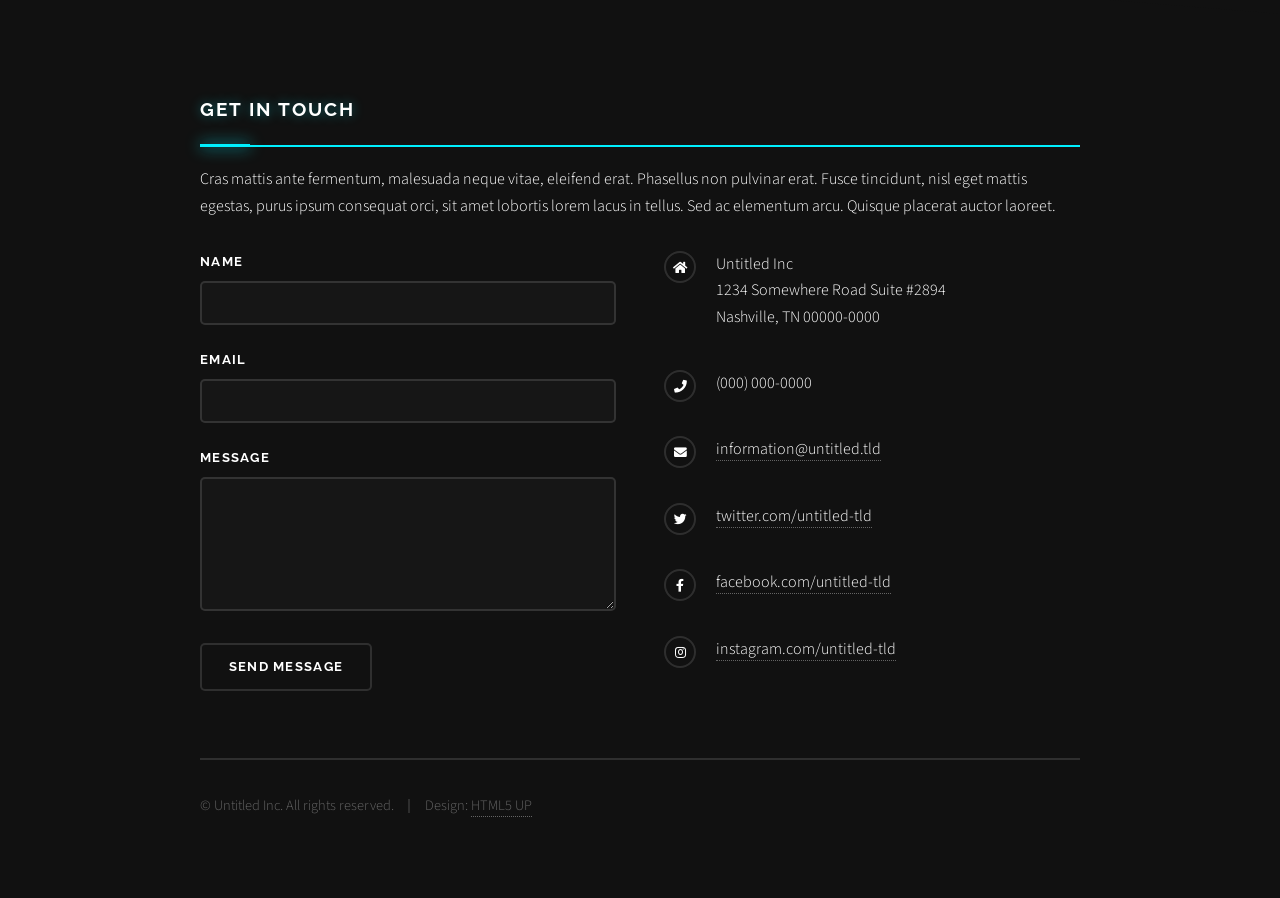
<file: generic.html>
<!DOCTYPE HTML>
<!--
	Solid State by HTML5 UP
	html5up.net | @ajlkn
	Free for personal and commercial use under the CCA 3.0 license (html5up.net/license)
-->
<html>
	<head>
		<title>Generic - Solid State by HTML5 UP</title>
		<meta charset="utf-8" />
		<meta name="viewport" content="width=device-width, initial-scale=1, user-scalable=no" />
		<link rel="stylesheet" href="assets/css/main.css" />
		<noscript><link rel="stylesheet" href="assets/css/noscript.css" /></noscript>
	</head>
	<body class="is-preload">

		<!-- Page Wrapper -->
			<div id="page-wrapper">

				<!-- Header -->
					<header id="header">
						<h1><a href="index.html">Solid State</a></h1>
						<nav>
							<a href="#menu">Menu</a>
						</nav>
					</header>

				<!-- Menu -->
					<nav id="menu">
						<div class="inner">
							<h2>Menu</h2>
							<ul class="links">
								<li><a href="index.html">Home</a></li>
								<li><a href="generic.html">Generic</a></li>
								<li><a href="elements.html">Elements</a></li>
								<li><a href="#">Log In</a></li>
								<li><a href="#">Sign Up</a></li>
							</ul>
							<a href="#" class="close">Close</a>
						</div>
					</nav>

				<!-- Wrapper -->
					<section id="wrapper">
						<header>
							<div class="inner">
								<h2>Generic</h2>
								<p>Phasellus non pulvinar erat. Fusce tincidunt nisl eget ipsum.</p>
							</div>
						</header>

						<!-- Content -->
							<div class="wrapper">
								<div class="inner">

									<h3 class="major">Lorem ipsum dolor</h3>
									<p>Morbi mattis mi consectetur tortor elementum, varius pellentesque velit convallis. Aenean tincidunt lectus auctor mauris maximus, ac scelerisque ipsum tempor. Duis vulputate ex et ex tincidunt, quis lacinia velit aliquet. Duis non efficitur nisi, id malesuada justo. Maecenas sagittis felis ac sagittis semper. Curabitur purus leo donec vel dolor at arcu tincidunt bibendum. Interdum et malesuada fames ac ante ipsum primis in faucibus. Fusce ut aliquet justo. Donec id neque ipsum. Integer eget ultricies odio. Nam vel ex a orci fringilla tincidunt. Aliquam eleifend ligula non velit accumsan cursus. Etiam ut gravida sapien.</p>

									<p>Vestibulum ultrices risus velit, sit amet blandit massa auctor sit amet. Sed eu lectus sem. Phasellus in odio at ipsum porttitor mollis id vel diam. Praesent sit amet posuere risus, eu faucibus lectus. Vivamus ex ligula, tempus pulvinar ipsum in, auctor porta quam. Proin nec commodo, vel scelerisque nisi scelerisque. Suspendisse id quam vel tortor tincidunt suscipit. Nullam auctor orci eu dolor consectetur, interdum ullamcorper ante tincidunt. Mauris felis nec felis elementum varius.</p>

									<h3 class="major">Vitae phasellus</h3>
									<p>Cras mattis ante fermentum, malesuada neque vitae, eleifend erat. Phasellus non pulvinar erat. Fusce tincidunt, nisl eget mattis egestas, purus ipsum consequat orci, sit amet lobortis lorem lacus in tellus. Sed ac elementum arcu. Quisque placerat auctor laoreet.</p>

									<section class="features">
										<article>
											<a href="#" class="image"><img src="images/pic04.jpg" alt="" /></a>
											<h3 class="major">Sed feugiat lorem</h3>
											<p>Lorem ipsum dolor sit amet, consectetur adipiscing vehicula id nulla dignissim dapibus ultrices.</p>
											<a href="#" class="special">Learn more</a>
										</article>
										<article>
											<a href="#" class="image"><img src="images/pic05.jpg" alt="" /></a>
											<h3 class="major">Nisl placerat</h3>
											<p>Lorem ipsum dolor sit amet, consectetur adipiscing vehicula id nulla dignissim dapibus ultrices.</p>
											<a href="#" class="special">Learn more</a>
										</article>
									</section>

								</div>
							</div>

					</section>

				<!-- Footer -->
					<section id="footer">
						<div class="inner">
							<h2 class="major">Get in touch</h2>
							<p>Cras mattis ante fermentum, malesuada neque vitae, eleifend erat. Phasellus non pulvinar erat. Fusce tincidunt, nisl eget mattis egestas, purus ipsum consequat orci, sit amet lobortis lorem lacus in tellus. Sed ac elementum arcu. Quisque placerat auctor laoreet.</p>
							<form method="post" action="#">
								<div class="fields">
									<div class="field">
										<label for="name">Name</label>
										<input type="text" name="name" id="name" />
									</div>
									<div class="field">
										<label for="email">Email</label>
										<input type="email" name="email" id="email" />
									</div>
									<div class="field">
										<label for="message">Message</label>
										<textarea name="message" id="message" rows="4"></textarea>
									</div>
								</div>
								<ul class="actions">
									<li><input type="submit" value="Send Message" /></li>
								</ul>
							</form>
							<ul class="contact">
								<li class="icon solid fa-home">
									Untitled Inc<br />
									1234 Somewhere Road Suite #2894<br />
									Nashville, TN 00000-0000
								</li>
								<li class="icon solid fa-phone">(000) 000-0000</li>
								<li class="icon solid fa-envelope"><a href="#">information@untitled.tld</a></li>
								<li class="icon brands fa-twitter"><a href="#">twitter.com/untitled-tld</a></li>
								<li class="icon brands fa-facebook-f"><a href="#">facebook.com/untitled-tld</a></li>
								<li class="icon brands fa-instagram"><a href="#">instagram.com/untitled-tld</a></li>
							</ul>
							<ul class="copyright">
								<li>&copy; Untitled Inc. All rights reserved.</li><li>Design: <a href="http://html5up.net">HTML5 UP</a></li>
							</ul>
						</div>
					</section>

			</div>

		<!-- Scripts -->
			<script src="assets/js/jquery.min.js"></script>
			<script src="assets/js/jquery.scrollex.min.js"></script>
			<script src="assets/js/browser.min.js"></script>
			<script src="assets/js/breakpoints.min.js"></script>
			<script src="assets/js/util.js"></script>
			<script src="assets/js/main.js"></script>

	</body>
</html>
</file>
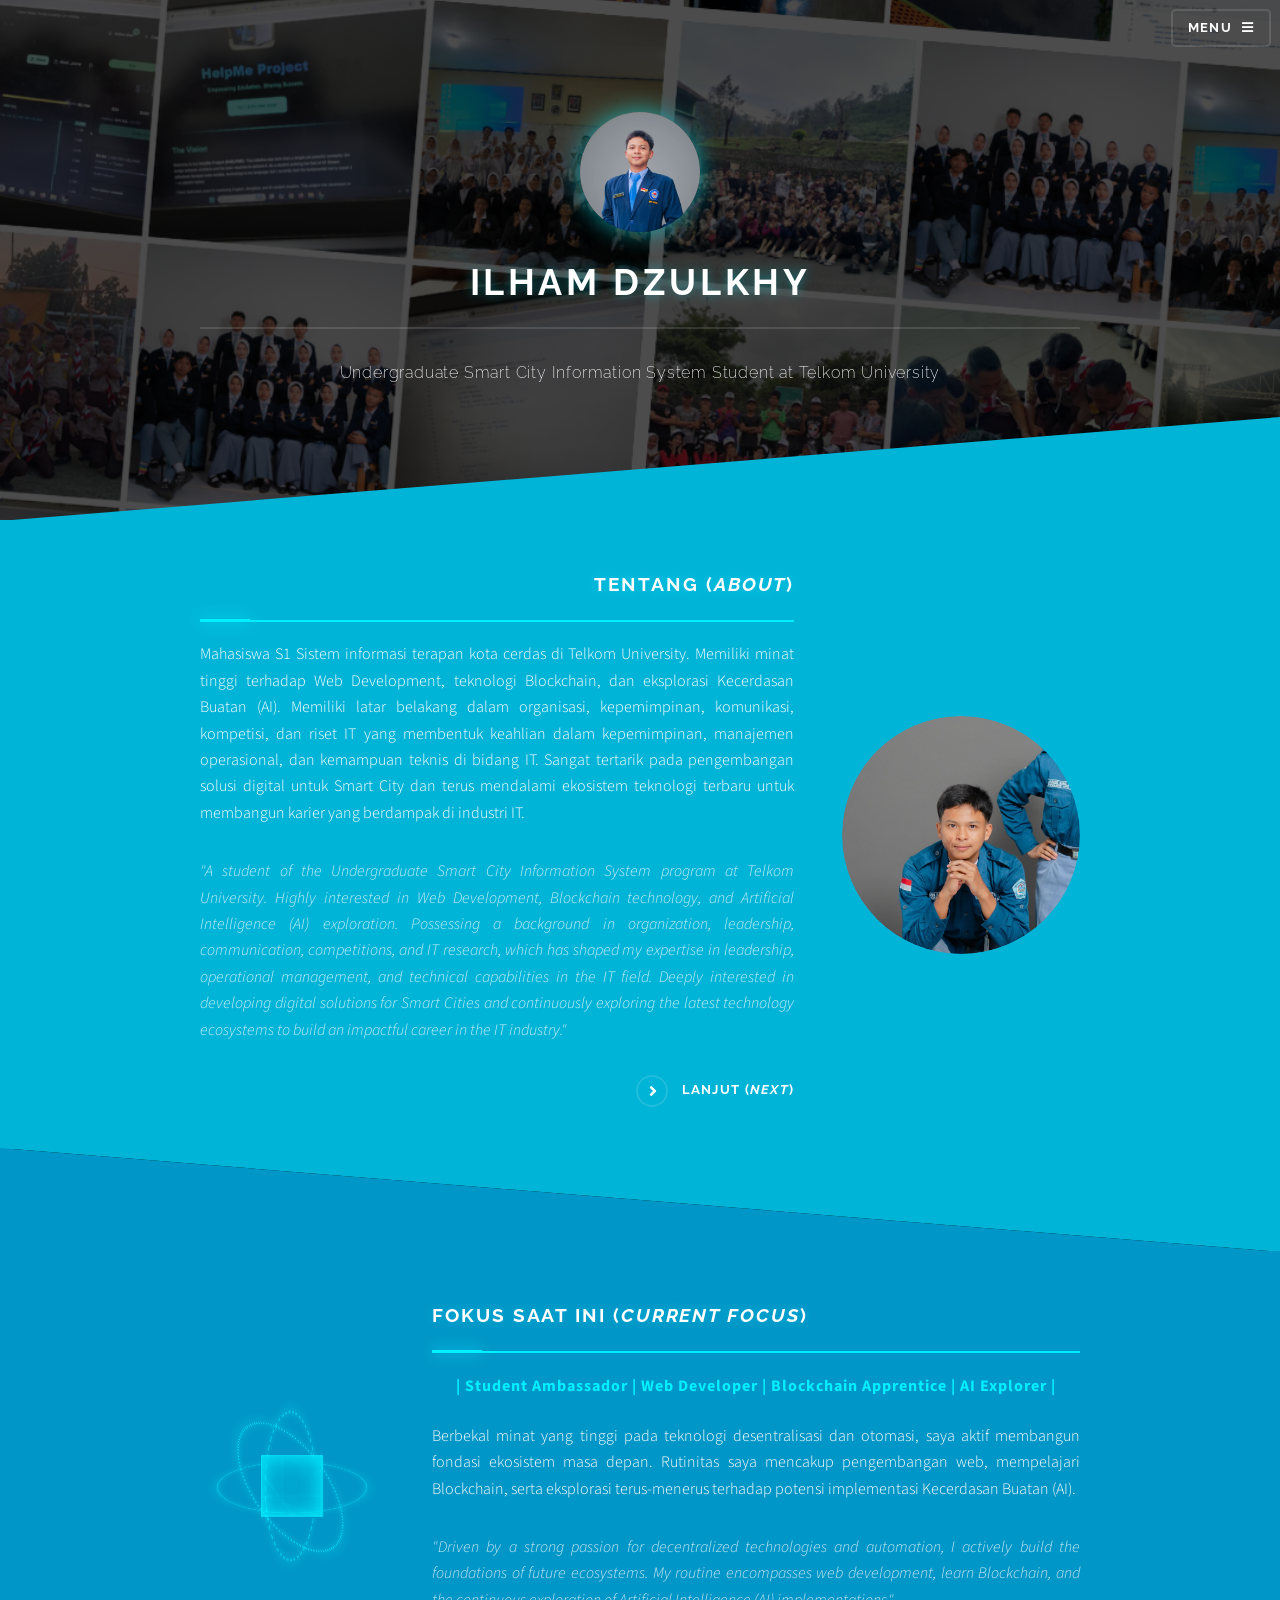
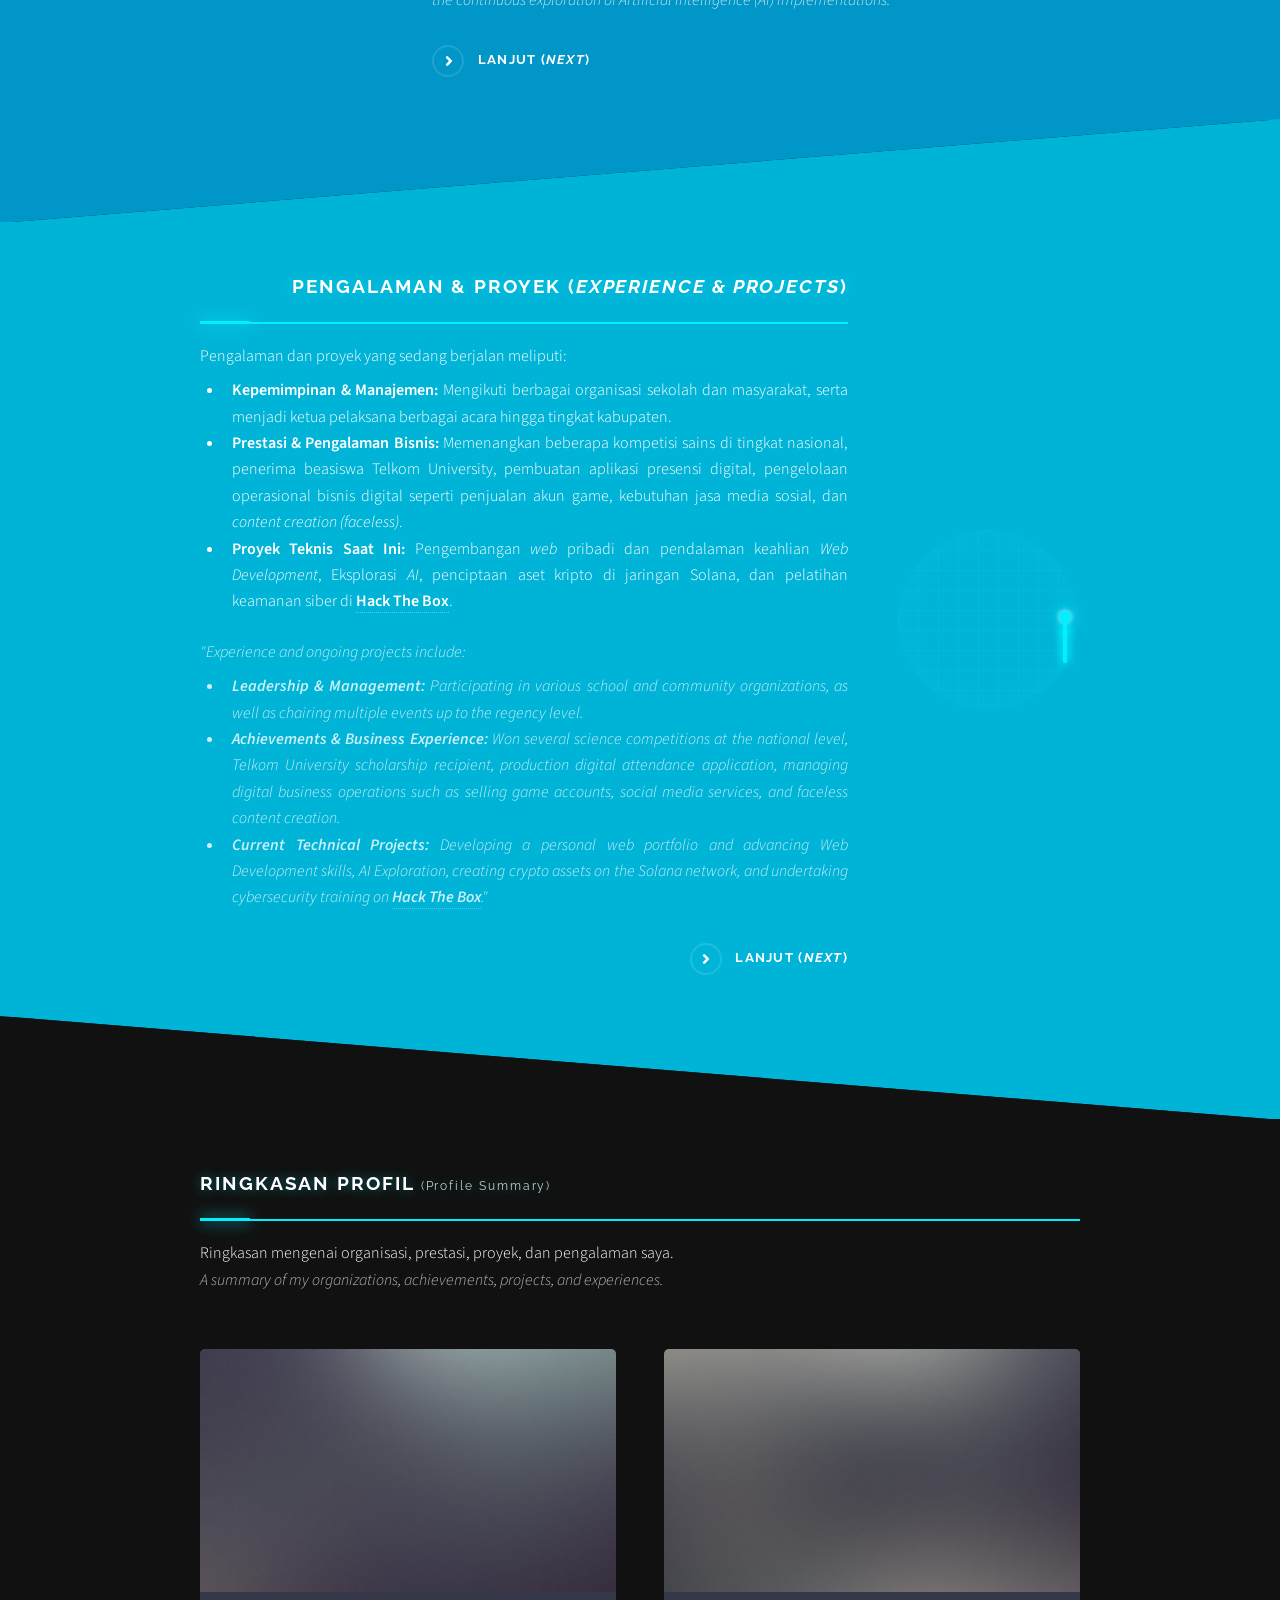
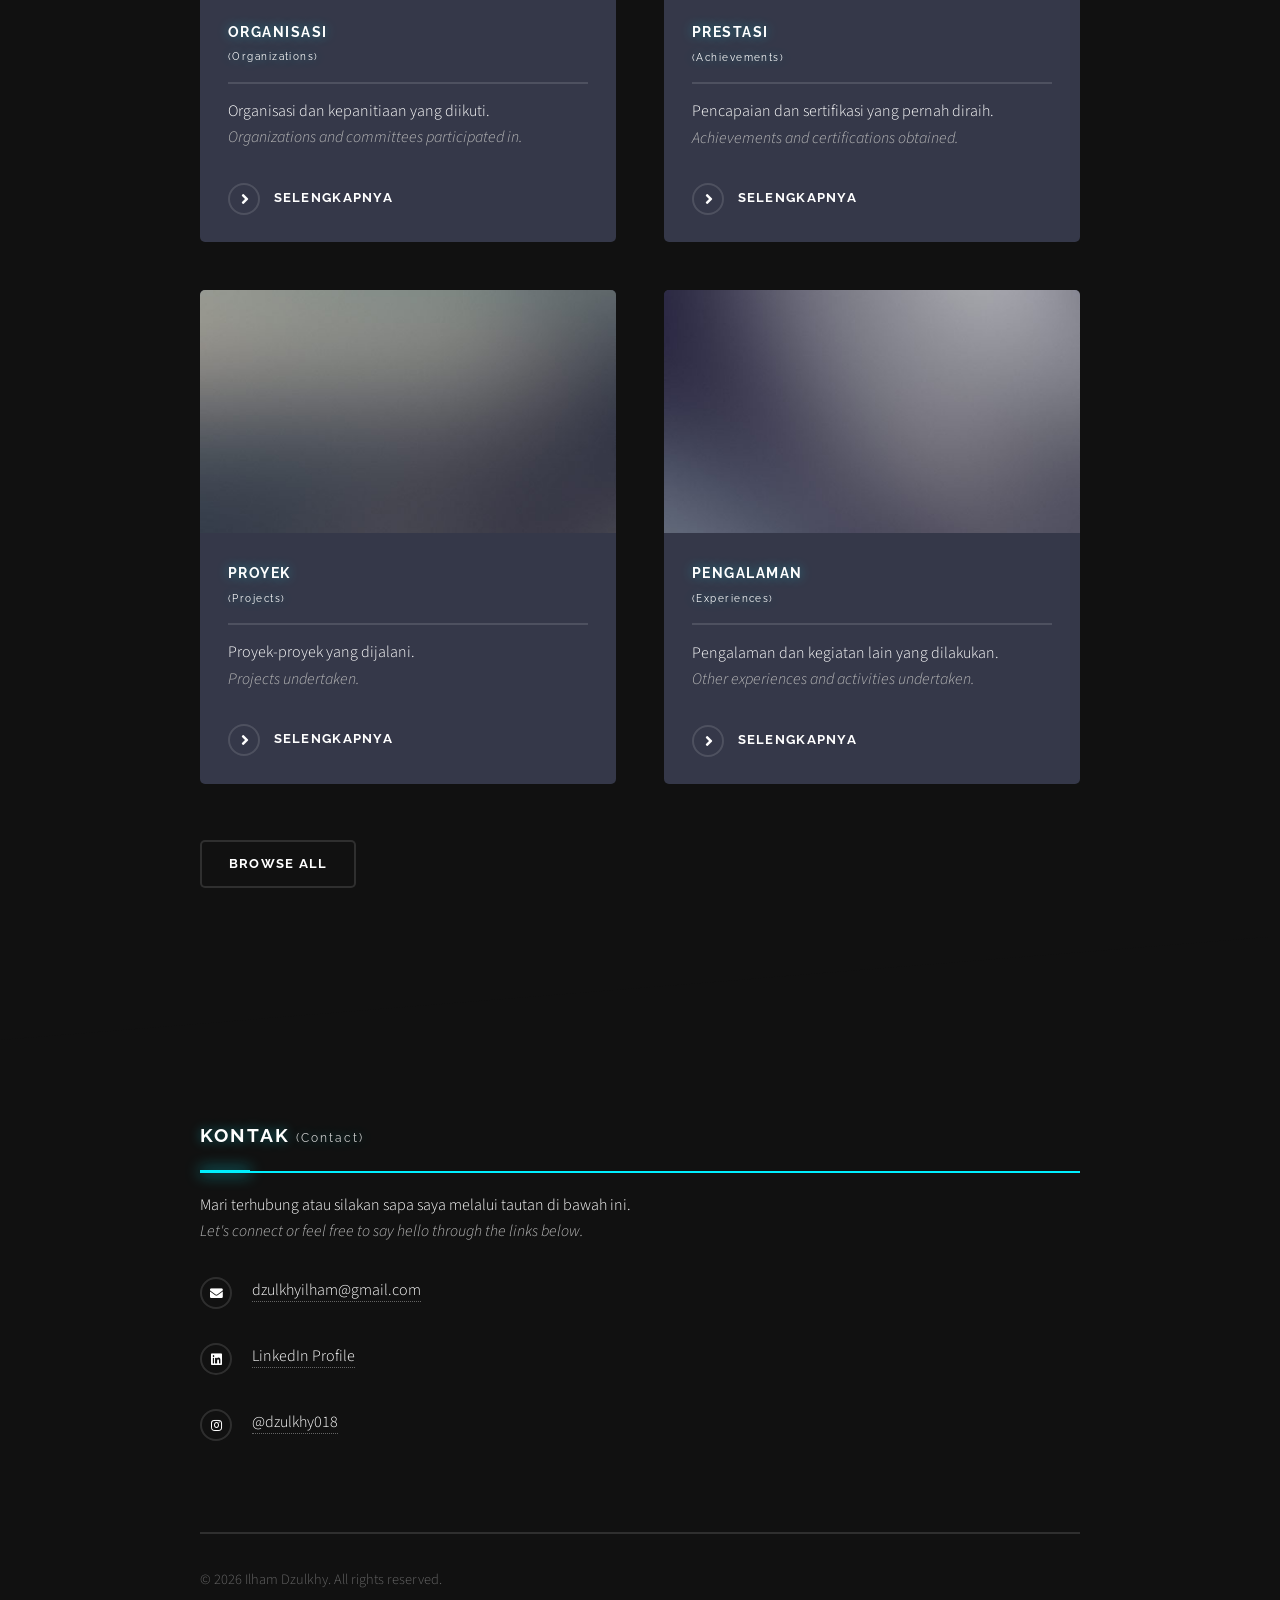
<file: index (2).html>
<!DOCTYPE HTML>
<!--
	Solid State by HTML5 UP
	html5up.net | @ajlkn
	Free for personal and commercial use under the CCA 3.0 license (html5up.net/license)
-->
<html>
	<head>
		<title>Portofolio</title>
		<meta charset="utf-8" />
		<meta name="viewport" content="width=device-width, initial-scale=1, user-scalable=no" />
		<link rel="stylesheet" href="assets/css/main.css" />
		<noscript><link rel="stylesheet" href="assets/css/noscript.css" /></noscript>
		
		<style>
			/* Efek Scroll Mulus dari tombol "Next" */
			html {
				scroll-behavior: smooth;
			}
			
			/* Memaksa 4 Kotak Galeri jadi 2x2 di layar HP bergaya "Card" presisi */
			@media screen and (max-width: 736px) {
				#four .features {
					display: grid !important;
					grid-template-columns: repeat(2, 1fr) !important;
					gap: 12px !important; /* Jarak antar kotak */
				}
				#four .features article {
					width: 100% !important;
					margin: 0 !important;
					padding: 0 !important; /* Hapus padding agar gambar bisa ngepres 100% ke ujung */
					border-radius: 8px !important; /* Lengkungkan sudut luar kotak */
					overflow: hidden !important; /* Potong paksa gambar yang keluar dari lengkungan */
					display: flex !important;
					flex-direction: column !important;
				}
				
				/* FIX: Gambar benar-benar menyentuh ujung bingkai */
				#four .features article .image {
					display: block !important;
					width: 100% !important;
					margin: 0 !important;
					border-radius: 0 !important; 
				}
				#four .features article .image img {
					width: 100% !important;
					height: 110px !important; /* Paksa tinggi gambar seragam agar rapi sejajar */
					display: block !important;
					object-fit: cover !important; 
				}
				
				/* Padding hanya diberikan pada Teks dan Tombol agar tidak menempel ke pinggir */
				#four .features article h3 {
					font-size: 0.85em !important;
					margin: 12px 10px 5px 10px !important;
				}
				#four .features article p {
					font-size: 0.7em !important;
					line-height: 1.4 !important;
					margin: 0 10px 10px 10px !important;
					flex-grow: 1 !important; /* Mendorong tombol selalu sejajar di bawah */
				}
				#four .features article .special {
					font-size: 0.65em !important;
					margin: 0 10px 12px 10px !important;
					align-self: flex-start !important;
				}
			}
			/* FIX: Memaksa foto bulat (spotlight) tetap presisi dan tidak lonjong */
			.wrapper.spotlight .image img {
				aspect-ratio: 1 / 1 !important;
				object-fit: cover !important;
			}
			/* =================================================== */
			/* EFEK HOLOGRAM 3D KOMPLEKS (TANPA BACKGROUND HITAM)  */
			/* =================================================== */
			
			/* 1. MENGHAPUS LINGKARAN HITAM BAWAAN TEMPLATE */
			.wrapper.spotlight .image.holo-container {
				background: transparent !important;
				border: none !important;
				border-radius: 0 !important;
				box-shadow: none !important;
				display: flex;
				justify-content: center;
				align-items: center;
				perspective: 1200px; /* Jarak pandang kamera 3D */
				overflow: visible !important;
				width: 250px !important;
			}

			/* ======================================= */
			/* HOLOGRAM 1: QUANTUM CORE (NOMOR 2)      */
			/* ======================================= */
			.holo-core {
				position: relative;
				width: 150px;
				height: 150px;
				transform-style: preserve-3d;
				animation: spin3D 12s linear infinite;
			}
			
			/* Cincin Energi Pelindung */
			.holo-ring {
				position: absolute;
				width: 100%;
				height: 100%;
				border: 2px dashed rgba(0, 240, 255, 0.6);
				border-radius: 50%;
				box-shadow: 0 0 15px rgba(0, 240, 255, 0.3), inset 0 0 10px rgba(0, 240, 255, 0.3);
			}
			.holo-ring.x { transform: rotateX(70deg) rotateY(0deg); border-style: solid; border-width: 1px;}
			.holo-ring.y { transform: rotateX(0deg) rotateY(70deg); }
			.holo-ring.z { transform: rotateX(45deg) rotateY(45deg); border: 2px dotted rgba(0, 240, 255, 0.8);}

			/* Kubus Data Melayang di Tengah */
			.holo-cube {
				position: absolute;
				top: 30%; left: 30%;
				width: 40%; height: 40%;
				transform-style: preserve-3d;
				animation: counterSpin 6s linear infinite;
			}
			.holo-cube .face {
				position: absolute;
				width: 100%; height: 100%;
				background: rgba(0, 240, 255, 0.1);
				border: 1px solid rgba(0, 240, 255, 0.9);
				box-shadow: 0 0 20px rgba(0, 240, 255, 0.5) inset;
				backdrop-filter: blur(2px);
			}
			/* Pemosisi Sisi Kubus */
			.face.front  { transform: translateZ(30px); }
			.face.back   { transform: rotateY(180deg) translateZ(30px); }
			.face.right  { transform: rotateY(90deg) translateZ(30px); }
			.face.left   { transform: rotateY(-90deg) translateZ(30px); }
			.face.top    { transform: rotateX(90deg) translateZ(30px); }
			.face.bottom { transform: rotateX(-90deg) translateZ(30px); }

		/* ======================================= */
			/* HOLOGRAM 3: CYBER RUNNER (ANAK LARI)    */
			/* ======================================= */
			
			/* Area bermain si anak hologram */
			.holo-run-area {
				position: relative;
				width: 180px;
				height: 180px;
				display: flex;
				justify-content: center;
				align-items: center;
				border-radius: 50%;
				/* Efek grid lantai virtual agar terasa 3D */
				background: 
					linear-gradient(rgba(0,240,255,0.1) 1px, transparent 1px) center,
					linear-gradient(90deg, rgba(0,240,255,0.1) 1px, transparent 1px) center;
				background-size: 20px 20px;
				box-shadow: inset 0 0 40px rgba(0, 240, 255, 0.1);
				overflow: visible; /* Biar larinya bisa tembus keluar lingkaran dikit */
			}
			
			/* Wadah tubuh anak */
		/* ======================================= */
			/* SI ANAK LARI BEBAS (KELILING TEKS)      */
			/* ======================================= */
			
			.cyber-kid {
				position: absolute; /* Lepas dari arus normal */
				width: 30px; 
				height: 50px;
				z-index: 100; /* Lari di atas teks dan gambar */
				pointer-events: none; /* Biar nggak nutupin tombol pas dilewati */
				
				/* Panggil animasi rute keliling kotak selama 12 detik */
				animation: runAround 12s linear infinite; 
			}

			/* Rute Lari Mengelilingi Teks (Responsif) */
			@keyframes runAround {
				/* 1. Mulai dari Pojok Kiri Atas, hadap Kanan */
				0%   { top: -20px; left: 0%; transform: scale(0.7) scaleX(1); }
				
				/* 2. Lari lurus ke Pojok Kanan Atas */
				35%  { top: -20px; left: 90%; transform: scale(0.7) scaleX(1); }
				
				/* 3. Putar badan kilat (persiapan turun) */
				36%  { top: -20px; left: 90%; transform: scale(0.7) scaleX(-1); }
				
				/* 4. Lari turun ke Pojok Kanan Bawah */
				50%  { top: 90%; left: 90%; transform: scale(0.7) scaleX(-1); }
				
				/* 5. Lari ke kiri menuju Pojok Kiri Bawah (hadap kiri) */
				85%  { top: 90%; left: 0%; transform: scale(0.7) scaleX(-1); }
				
				/* 6. Putar badan kilat menghadap kanan lagi */
				86%  { top: 90%; left: 0%; transform: scale(0.7) scaleX(1); }
				
				/* 7. Lari naik kembali ke Pojok Kiri Atas */
				100% { top: -20px; left: 0%; transform: scale(0.7) scaleX(1); }
			}
			/* =================================================== */
			/* FIX 1: ANIMASI KUBUS (Biar nggak berhenti)          */
			/* =================================================== */
			@keyframes spin3D {
				0% { transform: rotateX(0deg) rotateY(0deg) rotateZ(0deg); }
				100% { transform: rotateX(360deg) rotateY(360deg) rotateZ(360deg); }
			}
			@keyframes counterSpin {
				0% { transform: rotateX(360deg) rotateY(0deg) rotateZ(360deg); }
				100% { transform: rotateX(0deg) rotateY(360deg) rotateZ(0deg); }
			}

			/* =================================================== */
			/* FIX 2: ANTI-LAG UNTUK HP (Mematikan efek berat)     */
			/* =================================================== */
			@media screen and (max-width: 736px) {
				.holo-cube .face {
					backdrop-filter: none !important; /* Ini biang kerok lag di HP */
					box-shadow: 0 0 5px rgba(0, 240, 255, 0.5) inset !important; /* Dibikin ringan */
				}
			}

			/* =================================================== */
			/* FIX 3: MUNCULIN BADAN ANAK LARI                     */
			/* =================================================== */
			/* Membentuk Kepala & Badan dengan efek Neon Glow */
			.c-head { width: 12px; height: 12px; border-radius: 50%; background: #00f0ff; position: absolute; top: 0; left: 9px; box-shadow: 0 0 15px #00f0ff, 0 0 5px #fff; }
			.c-body { width: 4px; height: 22px; background: #00f0ff; position: absolute; top: 12px; left: 13px; box-shadow: 0 0 10px #00f0ff; }
			
			/* Membentuk Tangan & Kaki */
			.c-arm, .c-leg { width: 4px; background: #00f0ff; position: absolute; border-radius: 2px; box-shadow: 0 0 10px #00f0ff; }
			.c-arm { height: 16px; top: 14px; left: 13px; transform-origin: top center; }
			.c-leg { height: 20px; top: 32px; left: 13px; transform-origin: top center; }

			/* Menganimasikan Tangan & Kaki (Ayun Bergantian) */
			.arm-1 { animation: swingArm 0.5s infinite alternate ease-in-out; }
			.arm-2 { animation: swingArmRev 0.5s infinite alternate ease-in-out; }
			.leg-1 { animation: swingLegRev 0.5s infinite alternate ease-in-out; }
			.leg-2 { animation: swingLeg 0.5s infinite alternate ease-in-out; }

			@keyframes swingArm { 0% { transform: rotate(-60deg); } 100% { transform: rotate(60deg); } }
			@keyframes swingArmRev { 0% { transform: rotate(60deg); } 100% { transform: rotate(-60deg); } }
			@keyframes swingLeg { 0% { transform: rotate(-45deg); } 100% { transform: rotate(50deg); } }
			@keyframes swingLegRev { 0% { transform: rotate(50deg); } 100% { transform: rotate(-45deg); } }
									/* =================================================== */
			/* FIX POSISI KHUSUS HP: NO 2 KIRI, NO 3 KANAN         */
			/* =================================================== */
			@media screen and (max-width: 736px) {
				/* Hologram 2 (Fokus) mepet mentok KIRI di HP */
				#two .image.holo-container {
					width: 100% !important;
					justify-content: flex-start !important; 
					transform: none !important;
					margin: 0 0 2em 0 !important;
				}

								/* Hologram 3 (Pengalaman) mepet mentok KANAN di HP */
				#three .image.holo-container {
					width: 100% !important;
					justify-content: flex-end !important; 
					margin: 0 0 2em 0 !important; /* Samakan marginnya dengan No 2 biar rapi */
					transform: translateX(50px) !important; /* Dosis dorongan ke KANAN */
				}




		</style>
	</head>
	</head>
	<body class="is-preload">

		<!-- Page Wrapper -->
			<div id="page-wrapper">

				<!-- Header -->
					<header id="header" class="alt">
						<h1><a href="index.html">Portofolio</a></h1>
						<nav>
							<a href="#menu">Menu</a>
						</nav>
					</header>

				<!-- Menu -->
					<nav id="menu">
						<div class="inner">
							<h2>Menu</h2>
							<ul class="links">
								<li><a href="index.html">Home</a></li>
								<li><a href="generic.html">Generic</a></li>
								<li><a href="elements.html">Elements</a></li>
							</ul>
							<a href="#" class="close">Close</a>
						</div>
					</nav>

				<!-- Banner -->
	<section id="banner">
		<div class="inner" style="text-align: center;">
			<div class="logo"><img src="images/profil.jpeg" alt="Foto Profil Zulhi" style="width: 120px; height: 120px; border-radius: 50%; object-fit: cover; display: block; margin: 0 auto; box-shadow: 0px 0px 25px rgba(0, 240, 255, 0.6);" /></div>
			<h2 style="text-transform: none;">ILHAM DZULKHY</h2>
			<p style="text-transform: none; letter-spacing: 0.05em; text-align: center; margin: 0 auto;">Undergraduate Smart City Information System Student at Telkom University</p>
		</div>
	</section>
				<!-- Wrapper -->
					<section id="wrapper">

					<!-- One -->
<section id="one" class="wrapper spotlight style1">
	<div class="inner">
		<a href="#" class="image"><img src="images/foto-about.jpeg" alt="Profile About" /></a>
		<div class="content">
			<h2 class="major">TENTANG (<i>ABOUT</i>)</h2>

			<!-- Deskripsi Bahasa Indonesia -->
			<p style="text-align: justify;">
			    Mahasiswa S1 Sistem informasi terapan kota cerdas di Telkom University. Memiliki minat tinggi terhadap Web Development, teknologi Blockchain, dan eksplorasi Kecerdasan Buatan (AI). Memiliki latar belakang dalam organisasi, kepemimpinan, komunikasi, kompetisi, dan riset IT yang membentuk keahlian dalam kepemimpinan, manajemen operasional, dan kemampuan teknis di bidang IT. Sangat tertarik pada pengembangan solusi digital untuk Smart City dan terus mendalami ekosistem teknologi terbaru untuk membangun karier yang berdampak di industri IT.
			</p>

			<!-- Deskripsi Bahasa Inggris -->
			<p style="text-align: justify; font-style: italic; opacity: 0.8;">
			    "A student of the Undergraduate Smart City Information System program at Telkom University. Highly interested in Web Development, Blockchain technology, and Artificial Intelligence (AI) exploration. Possessing a background in organization, leadership, communication, competitions, and IT research, which has shaped my expertise in leadership, operational management, and technical capabilities in the IT field. Deeply interested in developing digital solutions for Smart Cities and continuously exploring the latest technology ecosystems to build an impactful career in the IT industry."
			</p>
			
			<a href="#two" class="special">Lanjut (<i>Next</i>)</a>
		</div>
	</div>
</section>

<!-- Two -->
<section id="two" class="wrapper alt spotlight style2">
	<div class="inner">
		<!-- Hologram 1: Quantum Core 3D -->
		<div class="image holo-container">
			<div class="holo-core">
				<div class="holo-ring x"></div>
				<div class="holo-ring y"></div>
				<div class="holo-ring z"></div>
				<div class="holo-cube">
					<div class="face front"></div><div class="face back"></div>
					<div class="face right"></div><div class="face left"></div>
					<div class="face top"></div><div class="face bottom"></div>
				</div>
			</div>
		</div>
		<div class="content">
			<h2 class="major">Fokus saat ini (<i>CURRENT FOCUS</i>)</h2>
			
			<!-- Bagian Tags / Jabatan -->
			<p style="text-align: center; font-weight: bold; color: #00f0ff; letter-spacing: 1px; margin-bottom: 1.5em;">
			    | Student Ambassador | Web Developer | Blockchain Apprentice | AI Explorer |
			</p>

			<!-- Deskripsi Bahasa Indonesia -->
			<p style="text-align: justify;">
			    Berbekal minat yang tinggi pada teknologi desentralisasi dan otomasi, saya aktif membangun fondasi ekosistem masa depan. Rutinitas saya mencakup pengembangan web, mempelajari Blockchain, serta eksplorasi terus-menerus terhadap potensi implementasi Kecerdasan Buatan (AI).
			</p>

			<!-- Deskripsi Bahasa Inggris -->
			<p style="text-align: justify; font-style: italic; opacity: 0.8;">
			    "Driven by a strong passion for decentralized technologies and automation, I actively build the foundations of future ecosystems. My routine encompasses web development, learn Blockchain, and the continuous exploration of Artificial Intelligence (AI) implementations."
			</p>
			<a href="#three" class="special">Lanjut (<i>Next</i>)</a>
		</div>
	</div>
</section>

<!-- Three -->
<section id="three" class="wrapper spotlight style3">
	<!-- Tambahkan position: relative di sini agar anak lari tau batas halamannya -->
	<div class="inner" style="position: relative;">
		
		<!-- Wadah Hologram (Kandang Kosong) -->
		<div class="image holo-container">
			<div class="holo-run-area">
			</div>
		</div>
		<div class="content">
			<h2 class="major">PENGALAMAN & PROYEK (<i>EXPERIENCE & PROJECTS</i>)</h2>
			
			<!-- Deskripsi Bahasa Indonesia -->
			<p style="text-align: justify; margin-bottom: 0.5em;">Pengalaman dan proyek yang sedang berjalan meliputi:</p>
			<ul style="text-align: justify; margin-bottom: 1.5em; padding-left: 1.5em; list-style-type: disc;">
				<li><strong>Kepemimpinan & Manajemen:</strong> Mengikuti berbagai organisasi sekolah dan masyarakat, serta menjadi ketua pelaksana berbagai acara hingga tingkat kabupaten.</li>
				<li><strong>Prestasi & Pengalaman Bisnis:</strong> Memenangkan beberapa kompetisi sains di tingkat nasional, penerima beasiswa Telkom University, pembuatan aplikasi presensi digital, pengelolaan operasional bisnis digital seperti penjualan akun game, kebutuhan jasa media sosial, dan <i>content creation (faceless)</i>.</li>
				<li><strong>Proyek Teknis Saat Ini:</strong> Pengembangan <i>web</i> pribadi dan pendalaman keahlian <i>Web Development</i>, Eksplorasi <i>AI</i>, penciptaan aset kripto di jaringan Solana, dan pelatihan keamanan siber di <a href="https://www.hackthebox.com/" target="_blank"><strong>Hack The Box</strong></a>.</li>
			</ul>

			<!-- Deskripsi Bahasa Inggris -->
			<p style="text-align: justify; font-style: italic; opacity: 0.8; margin-bottom: 0.5em;">"Experience and ongoing projects include:</p>
			<ul style="text-align: justify; font-style: italic; opacity: 0.8; padding-left: 1.5em; list-style-type: disc;">
				<li><strong>Leadership & Management:</strong> Participating in various school and community organizations, as well as chairing multiple events up to the regency level.</li>
				<li><strong>Achievements & Business Experience:</strong> Won several science competitions at the national level, Telkom University scholarship recipient, production digital attendance application, managing digital business operations such as selling game accounts, social media services, and faceless content creation.</li>
				<li><strong>Current Technical Projects:</strong> Developing a personal web portfolio and advancing Web Development skills, AI Exploration, creating crypto assets on the Solana network, and undertaking cybersecurity training on <a href="https://www.hackthebox.com/" target="_blank"><strong>Hack The Box</strong></a>."</li>
			</ul>

			<a href="#four" class="special">Lanjut (<i>Next</i>)</a>
		</div>
	<!-- SI ANAK LARI KITA TARUH DI SINI (Biar bisa keliling seluruh area) -->
		<div class="cyber-kid">
			<div class="c-head"></div>
			<div class="c-body"></div>
			<div class="c-arm arm-1"></div>
			<div class="c-arm arm-2"></div>
			<div class="c-leg leg-1"></div>
			<div class="c-leg leg-2"></div>
		</div>

	</div>
</section>

					<section id="four" class="wrapper alt style1">
	<div class="inner">
		<h2 class="major">Ringkasan Profil <span style="font-size: 0.6em; font-weight: normal; text-transform: none; color: #ccc;">(Profile Summary)</span></h2>
		<p>Ringkasan mengenai organisasi, prestasi, proyek, dan pengalaman saya.<br>
		<i style="color: #bbb;">A summary of my organizations, achievements, projects, and experiences.</i></p>

		<section class="features">
			
    <!-- Kotak 1: Organisasi -->
    <article>
        <a href="generic.html" class="image"><img src="images/pic04.jpg" alt="Organisasi" /></a>
        <h3 class="major">Organisasi <br><span style="font-size: 0.7em; font-weight: normal; text-transform: none;">(Organizations)</span></h3>
        <p style="text-align: justify;">Organisasi dan kepanitiaan yang diikuti.<br>
        <i style="color: #bbb;">Organizations and committees participated in.</i></p>
        <a href="generic.html" class="special">Selengkapnya</a>
    </article>
    
    <!-- Kotak 2: Prestasi -->
    <article>
        <a href="generic.html" class="image"><img src="images/pic05.jpg" alt="Prestasi" /></a>
        <h3 class="major">Prestasi <br><span style="font-size: 0.7em; font-weight: normal; text-transform: none;">(Achievements)</span></h3>
        <p style="text-align: justify;">Pencapaian dan sertifikasi yang pernah diraih.<br>
        <i style="color: #bbb;">Achievements and certifications obtained.</i></p>
        <a href="generic.html" class="special">Selengkapnya</a>
    </article>
    
    <!-- Kotak 3: Project -->
    <article>
        <a href="generic.html" class="image"><img src="images/pic06.jpg" alt="Project" /></a>
        <h3 class="major">Proyek <br><span style="font-size: 0.7em; font-weight: normal; text-transform: none;">(Projects)</span></h3>
        <p style="text-align: justify;">Proyek-proyek yang dijalani.<br>
        <i style="color: #bbb;">Projects undertaken.</i></p>
        <a href="generic.html" class="special">Selengkapnya</a>
    </article>
    
    <!-- Kotak 4: Pengalaman -->
    <article>
        <a href="generic.html" class="image"><img src="images/pic07.jpg" alt="Pengalaman" /></a>
        <h3 class="major">Pengalaman <br><span style="font-size: 0.7em; font-weight: normal; text-transform: none;">(Experiences)</span></h3>
        <p style="text-align: justify;">Pengalaman dan kegiatan lain yang dilakukan.<br>
        <i style="color: #bbb;">Other experiences and activities undertaken.</i></p>
        <a href="generic.html" class="special">Selengkapnya</a>
    </article>
</section>
									<ul class="actions">
										<li><a href="#" class="button">Browse All</a></li>
									</ul>
								</div>
							</section>

					</section>

				<!-- Footer -->
				<section id="footer">
	<div class="inner">
		<h2 class="major">Kontak <span style="font-size: 0.6em; font-weight: normal; text-transform: none; color: #ccc;">(Contact)</span></h2>
		<p>Mari terhubung atau silakan sapa saya melalui tautan di bawah ini.<br>
		<i style="color: #bbb;">Let's connect or feel free to say hello through the links below.</i></p>

		<ul class="contact">
			<li class="icon solid fa-envelope"><a href="mailto:dzulkhyilham@gmail.com">dzulkhyilham@gmail.com</a></li>
			<li class="icon brands fa-linkedin"><a href="https://linkedin.com/in/ilham-dzulkhy-643691406" target="_blank">LinkedIn Profile</a></li>
			<li class="icon brands fa-instagram"><a href="https://instagram.com/dzulkhy018" target="_blank">@dzulkhy018</a></li>
		</ul>
		<ul class="copyright">
			<li>&copy; 2026 Ilham Dzulkhy. All rights reserved.</li>
		</ul>
	</div>
</section>
			</div>

		<!-- Scripts -->
			<script src="assets/js/jquery.min.js"></script>
			<script src="assets/js/jquery.scrollex.min.js"></script>
			<script src="assets/js/browser.min.js"></script>
			<script src="assets/js/breakpoints.min.js"></script>
			<script src="assets/js/util.js"></script>
			<script src="assets/js/main.js"></script>

	</body>
</html>
</file>
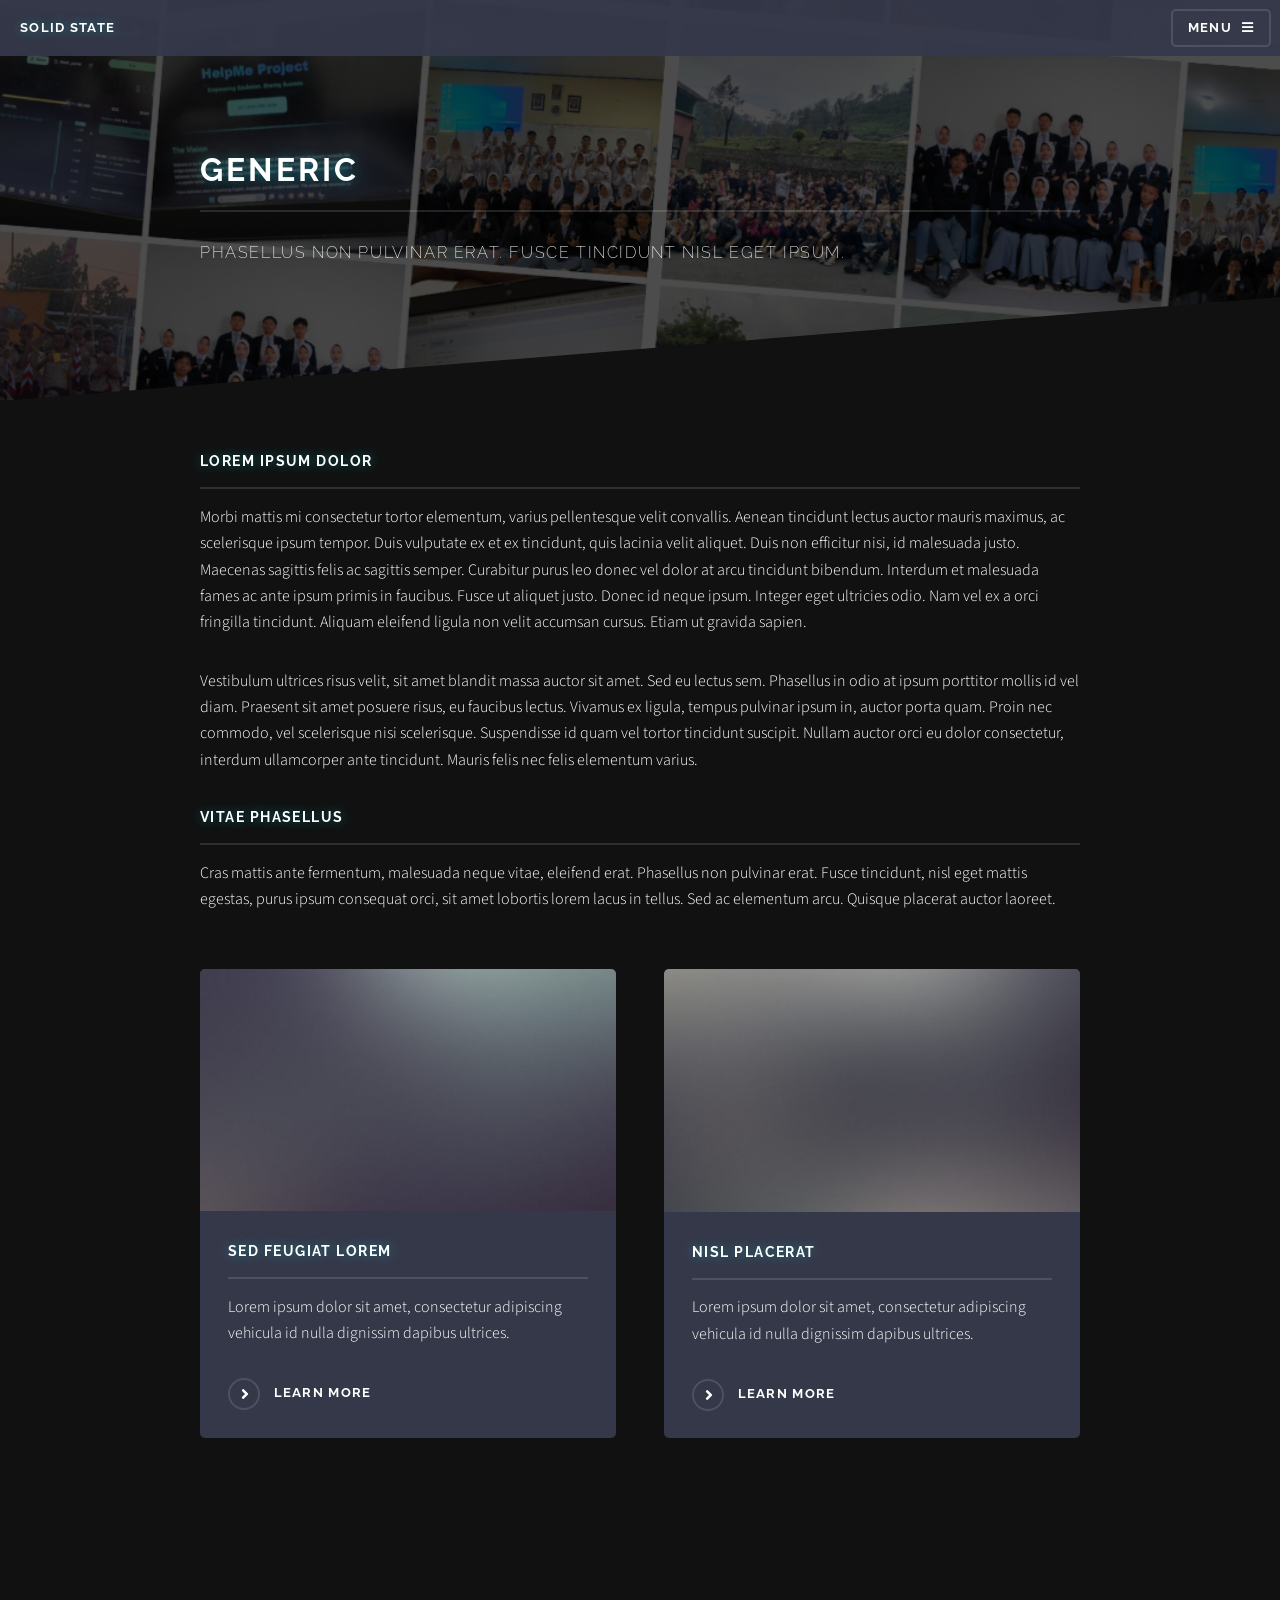
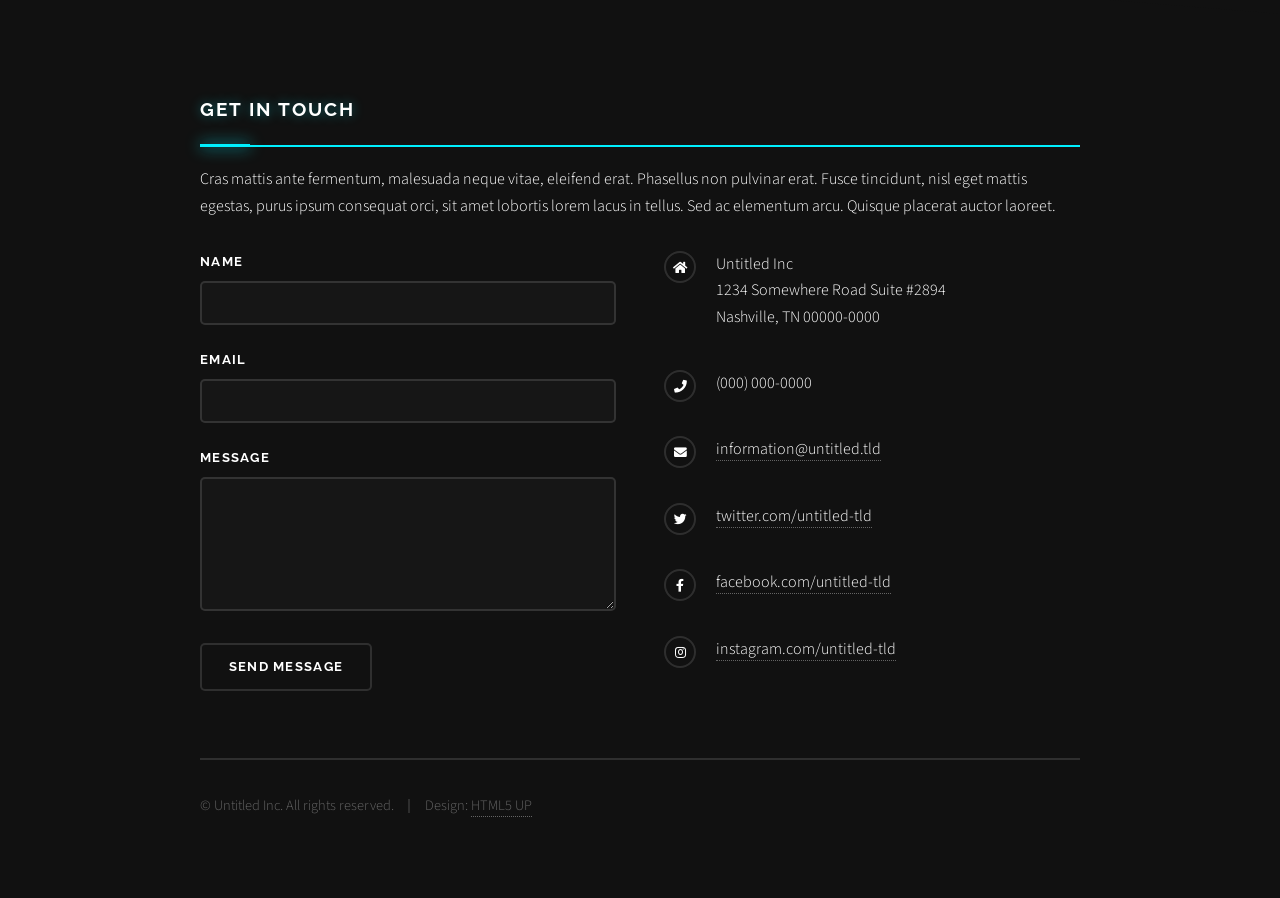
<file: pengalaman.html>
<!DOCTYPE HTML>
<!--
	Solid State by HTML5 UP
	html5up.net | @ajlkn
	Free for personal and commercial use under the CCA 3.0 license (html5up.net/license)
-->
<html>
	<head>
		<title>Generic - Solid State by HTML5 UP</title>
		<meta charset="utf-8" />
		<meta name="viewport" content="width=device-width, initial-scale=1, user-scalable=no" />
		<link rel="stylesheet" href="assets/css/main.css" />
		<noscript><link rel="stylesheet" href="assets/css/noscript.css" /></noscript>
	</head>
	<body class="is-preload">

		<!-- Page Wrapper -->
			<div id="page-wrapper">

				<!-- Header -->
					<header id="header">
						<h1><a href="index.html">Solid State</a></h1>
						<nav>
							<a href="#menu">Menu</a>
						</nav>
					</header>

				<!-- Menu -->
					<nav id="menu">
						<div class="inner">
							<h2>Menu</h2>
							<ul class="links">
								<li><a href="index.html">Home</a></li>
								<li><a href="generic.html">Generic</a></li>
								<li><a href="elements.html">Elements</a></li>
								<li><a href="#">Log In</a></li>
								<li><a href="#">Sign Up</a></li>
							</ul>
							<a href="#" class="close">Close</a>
						</div>
					</nav>

				<!-- Wrapper -->
					<section id="wrapper">
						<header>
							<div class="inner">
								<h2>Generic</h2>
								<p>Phasellus non pulvinar erat. Fusce tincidunt nisl eget ipsum.</p>
							</div>
						</header>

						<!-- Content -->
							<div class="wrapper">
								<div class="inner">

									<h3 class="major">Lorem ipsum dolor</h3>
									<p>Morbi mattis mi consectetur tortor elementum, varius pellentesque velit convallis. Aenean tincidunt lectus auctor mauris maximus, ac scelerisque ipsum tempor. Duis vulputate ex et ex tincidunt, quis lacinia velit aliquet. Duis non efficitur nisi, id malesuada justo. Maecenas sagittis felis ac sagittis semper. Curabitur purus leo donec vel dolor at arcu tincidunt bibendum. Interdum et malesuada fames ac ante ipsum primis in faucibus. Fusce ut aliquet justo. Donec id neque ipsum. Integer eget ultricies odio. Nam vel ex a orci fringilla tincidunt. Aliquam eleifend ligula non velit accumsan cursus. Etiam ut gravida sapien.</p>

									<p>Vestibulum ultrices risus velit, sit amet blandit massa auctor sit amet. Sed eu lectus sem. Phasellus in odio at ipsum porttitor mollis id vel diam. Praesent sit amet posuere risus, eu faucibus lectus. Vivamus ex ligula, tempus pulvinar ipsum in, auctor porta quam. Proin nec commodo, vel scelerisque nisi scelerisque. Suspendisse id quam vel tortor tincidunt suscipit. Nullam auctor orci eu dolor consectetur, interdum ullamcorper ante tincidunt. Mauris felis nec felis elementum varius.</p>

									<h3 class="major">Vitae phasellus</h3>
									<p>Cras mattis ante fermentum, malesuada neque vitae, eleifend erat. Phasellus non pulvinar erat. Fusce tincidunt, nisl eget mattis egestas, purus ipsum consequat orci, sit amet lobortis lorem lacus in tellus. Sed ac elementum arcu. Quisque placerat auctor laoreet.</p>

									<section class="features">
										<article>
											<a href="#" class="image"><img src="images/pic04.jpg" alt="" /></a>
											<h3 class="major">Sed feugiat lorem</h3>
											<p>Lorem ipsum dolor sit amet, consectetur adipiscing vehicula id nulla dignissim dapibus ultrices.</p>
											<a href="#" class="special">Learn more</a>
										</article>
										<article>
											<a href="#" class="image"><img src="images/pic05.jpg" alt="" /></a>
											<h3 class="major">Nisl placerat</h3>
											<p>Lorem ipsum dolor sit amet, consectetur adipiscing vehicula id nulla dignissim dapibus ultrices.</p>
											<a href="#" class="special">Learn more</a>
										</article>
									</section>

								</div>
							</div>

					</section>

				<!-- Footer -->
					<section id="footer">
						<div class="inner">
							<h2 class="major">Get in touch</h2>
							<p>Cras mattis ante fermentum, malesuada neque vitae, eleifend erat. Phasellus non pulvinar erat. Fusce tincidunt, nisl eget mattis egestas, purus ipsum consequat orci, sit amet lobortis lorem lacus in tellus. Sed ac elementum arcu. Quisque placerat auctor laoreet.</p>
							<form method="post" action="#">
								<div class="fields">
									<div class="field">
										<label for="name">Name</label>
										<input type="text" name="name" id="name" />
									</div>
									<div class="field">
										<label for="email">Email</label>
										<input type="email" name="email" id="email" />
									</div>
									<div class="field">
										<label for="message">Message</label>
										<textarea name="message" id="message" rows="4"></textarea>
									</div>
								</div>
								<ul class="actions">
									<li><input type="submit" value="Send Message" /></li>
								</ul>
							</form>
							<ul class="contact">
								<li class="icon solid fa-home">
									Untitled Inc<br />
									1234 Somewhere Road Suite #2894<br />
									Nashville, TN 00000-0000
								</li>
								<li class="icon solid fa-phone">(000) 000-0000</li>
								<li class="icon solid fa-envelope"><a href="#">information@untitled.tld</a></li>
								<li class="icon brands fa-twitter"><a href="#">twitter.com/untitled-tld</a></li>
								<li class="icon brands fa-facebook-f"><a href="#">facebook.com/untitled-tld</a></li>
								<li class="icon brands fa-instagram"><a href="#">instagram.com/untitled-tld</a></li>
							</ul>
							<ul class="copyright">
								<li>&copy; Untitled Inc. All rights reserved.</li><li>Design: <a href="http://html5up.net">HTML5 UP</a></li>
							</ul>
						</div>
					</section>

			</div>

		<!-- Scripts -->
			<script src="assets/js/jquery.min.js"></script>
			<script src="assets/js/jquery.scrollex.min.js"></script>
			<script src="assets/js/browser.min.js"></script>
			<script src="assets/js/breakpoints.min.js"></script>
			<script src="assets/js/util.js"></script>
			<script src="assets/js/main.js"></script>

	</body>
</html>
</file>
<file: assets/css/noscript.css>
/*
	Solid State by HTML5 UP
	html5up.net | @ajlkn
	Free for personal and commercial use under the CCA 3.0 license (html5up.net/license)
*/

/* Banner */

	body.is-preload #banner .logo {
		-moz-transform: none;
		-webkit-transform: none;
		-ms-transform: none;
		transform: none;
		opacity: 1;
	}

	body.is-preload #banner h2 {
		opacity: 1;
		-moz-transform: none;
		-webkit-transform: none;
		-ms-transform: none;
		transform: none;
		-moz-filter: none;
		-webkit-filter: none;
		-ms-filter: none;
		filter: none;
	}

	body.is-preload #banner p {
		opacity: 01;
		-moz-transform: none;
		-webkit-transform: none;
		-ms-transform: none;
		transform: none;
		-moz-filter: none;
		-webkit-filter: none;
		-ms-filter: none;
		filter: none;
	}
</file>
<file: assets/css/main.css>
@import url(fontawesome-all.min.css);
@import url("https://fonts.googleapis.com/css?family=Raleway:200,700|Source+Sans+Pro:300,600,300italic,600italic");

/*
	Solid State by HTML5 UP
	html5up.net | @ajlkn
	Free for personal and commercial use under the CCA 3.0 license (html5up.net/license)
*/

html, body, div, span, applet, object,
iframe, h1, h2, h3, h4, h5, h6, p, blockquote,
pre, a, abbr, acronym, address, big, cite,
code, del, dfn, em, img, ins, kbd, q, s, samp,
small, strike, strong, sub, sup, tt, var, b,
u, i, center, dl, dt, dd, ol, ul, li, fieldset,
form, label, legend, table, caption, tbody,
tfoot, thead, tr, th, td, article, aside,
canvas, details, embed, figure, figcaption,
footer, header, hgroup, menu, nav, output, ruby,
section, summary, time, mark, audio, video {
	margin: 0;
	padding: 0;
	border: 0;
	font-size: 100%;
	font: inherit;
	vertical-align: baseline;}

article, aside, details, figcaption, figure,
footer, header, hgroup, menu, nav, section {
	display: block;}

body {
	line-height: 1;
}

ol, ul {
	list-style: none;
}

blockquote, q {
	quotes: none;
}

	blockquote:before, blockquote:after, q:before, q:after {
		content: '';
		content: none;
	}

table {
	border-collapse: collapse;
	border-spacing: 0;
}

body {
	-webkit-text-size-adjust: none;
}

mark {
	background-color: transparent;
	color: inherit;
}

input::-moz-focus-inner {
	border: 0;
	padding: 0;
}

input, select, textarea {
	-moz-appearance: none;
	-webkit-appearance: none;
	-ms-appearance: none;
	appearance: none;
}

/* Basic */

	@-ms-viewport {
		width: device-width;
	}

	body {
		-ms-overflow-style: scrollbar;
	}

	@media screen and (max-width: 480px) {

		html, body {
			min-width: 320px;
		}

	}

	html {
		box-sizing: border-box;
	}

	*, *:before, *:after {
		box-sizing: inherit;
	}

	body {
		background-color: #111111;
		background-image: linear-gradient(to top, rgba(0, 0, 0, 0.7), rgba(0, 0, 0, 0.7)), url("../../images/bg.png");
		background-size: auto,
 cover;
		background-attachment: fixed,
 fixed;
		background-position: center,
 center;
	}

		body.is-preload *, body.is-preload *:before, body.is-preload *:after {
			-moz-animation: none !important;
			-webkit-animation: none !important;
			-ms-animation: none !important;
			animation: none !important;
			-moz-transition: none !important;
			-webkit-transition: none !important;
			-ms-transition: none !important;
			transition: none !important;
		}

/* Type */

	body, input, select, textarea {
		color: #ffffff;
		font-family: "Source Sans Pro", Helvetica, sans-serif;
		font-size: 16.5pt;
		font-weight: 300;
		line-height: 1.65;
	}

		@media screen and (max-width: 1680px) {

			body, input, select, textarea {
				font-size: 13pt;
			}

		}

		@media screen and (max-width: 1280px) {

			body, input, select, textarea {
				font-size: 12pt;
			}

		}

		@media screen and (max-width: 980px) {

			body, input, select, textarea {
				font-size: 12pt;
			}

		}

		@media screen and (max-width: 736px) {

			body, input, select, textarea {
				font-size: 12pt;
			}

		}

		@media screen and (max-width: 480px) {

			body, input, select, textarea {
				font-size: 12pt;
			}

		}

	a {
		-moz-transition: color 0.2s ease-in-out, border-bottom-color 0.2s ease-in-out;
		-webkit-transition: color 0.2s ease-in-out, border-bottom-color 0.2s ease-in-out;
		-ms-transition: color 0.2s ease-in-out, border-bottom-color 0.2s ease-in-out;
		transition: color 0.2s ease-in-out, border-bottom-color 0.2s ease-in-out;
		border-bottom: dotted 1px rgba(255, 255, 255, 0.35);
		color: #ffffff;
		text-decoration: none;
	}

		a:hover {
			border-bottom-color: transparent;
			color: #ffffff !important;
		}

		a.special:not(.button) {
			text-decoration: none;
			border-bottom: 0;
			display: block;
			font-family: Raleway, Helvetica, sans-serif;
			font-size: 0.8em;
			font-weight: 700;
			letter-spacing: 0.1em;
			margin: 0 0 2em 0;
			text-transform: uppercase;
		}

			a.special:not(.button):before {
				-moz-osx-font-smoothing: grayscale;
				-webkit-font-smoothing: antialiased;
				display: inline-block;
				font-style: normal;
				font-variant: normal;
				text-rendering: auto;
				line-height: 1;
				text-transform: none !important;
				font-family: 'Font Awesome 5 Free';
				font-weight: 900;
			}

			a.special:not(.button):before {
				-moz-transition: background-color 0.2s ease-in-out;
				-webkit-transition: background-color 0.2s ease-in-out;
				-ms-transition: background-color 0.2s ease-in-out;
				transition: background-color 0.2s ease-in-out;
				border-radius: 100%;
				border: solid 2px rgba(255, 255, 255, 0.125);
				content: '\f105';
				display: inline-block;
				font-size: 1.25em;
				height: 2em;
				line-height: 1.75em;
				margin-right: 0.85em;
				text-align: center;
				text-indent: 0.15em;
				vertical-align: middle;
				width: 2em;
			}

			a.special:not(.button):hover:before {
				background-color: rgba(255, 255, 255, 0.025);
			}

			a.special:not(.button):active:before {
				background-color: rgba(255, 255, 255, 0.075);
			}

	strong, b {
		color: #ffffff;
		font-weight: 600;
	}

	em, i {
		font-style: italic;
	}

	p {
		margin: 0 0 2em 0;
	}

	h1, h2, h3, h4, h5, h6 {
		color: #ffffff;
		font-family: Raleway, Helvetica, sans-serif;
		font-weight: 700;
		letter-spacing: 0.1em;
		margin: 0 0 1em 0;
		text-transform: uppercase;
	}

		h1 a, h2 a, h3 a, h4 a, h5 a, h6 a {
			color: inherit;
			text-decoration: none;
			border-bottom: 0;
		}

		h1 span, h2 span, h3 span, h4 span, h5 span, h6 span {
			font-weight: 200;
		}

		h1.major, h2.major, h3.major, h4.major, h5.major, h6.major {
			padding-bottom: 1em;
			border-bottom: solid 2px rgba(255, 255, 255, 0.125);
		}

	h2 {
		font-size: 1.2em;
	}

	h3 {
		font-size: 0.9em;
	}

	h4 {
		font-size: 0.7em;
	}

	h5 {
		font-size: 0.7em;
	}

	h6 {
		font-size: 0.7em;
	}

	@media screen and (max-width: 736px) {

		h2 {
			font-size: 1em;
		}

		h3 {
			font-size: 0.8em;
		}

	}

	sub {
		font-size: 0.8em;
		position: relative;
		top: 0.5em;
	}

	sup {
		font-size: 0.8em;
		position: relative;
		top: -0.5em;
	}

	blockquote {
		border-left: solid 4px rgba(255, 255, 255, 0.125);
		font-style: italic;
		margin: 0 0 2em 0;
		padding: 0.5em 0 0.5em 2em;
	}

	code {
		background: rgba(255, 255, 255, 0.025);
		border-radius: 5px;
		border: solid 2px rgba(255, 255, 255, 0.125);
		font-family: "Courier New", monospace;
		font-size: 0.9em;
		margin: 0 0.25em;
		padding: 0.25em 0.65em;
	}

	pre {
		-webkit-overflow-scrolling: touch;
		font-family: "Courier New", monospace;
		font-size: 0.9em;
		margin: 0 0 2em 0;
	}

		pre code {
			display: block;
			line-height: 1.75em;
			padding: 1em 1.5em;
			overflow-x: auto;
		}

	hr {
		border: 0;
		border-bottom: solid 2px rgba(255, 255, 255, 0.125);
		margin: 2.5em 0;
	}

		hr.major {
			margin: 4em 0;
		}

	.align-left {
		text-align: left;
	}

	.align-center {
		text-align: center;
	}

	.align-right {
		text-align: right;
	}

/* Row */

	.row {
		display: flex;
		flex-wrap: wrap;
		box-sizing: border-box;
		align-items: stretch;
	}

		.row > * {
			box-sizing: border-box;
		}

		.row.gtr-uniform > * > :last-child {
			margin-bottom: 0;
		}

		.row.aln-left {
			justify-content: flex-start;
		}

		.row.aln-center {
			justify-content: center;
		}

		.row.aln-right {
			justify-content: flex-end;
		}

		.row.aln-top {
			align-items: flex-start;
		}

		.row.aln-middle {
			align-items: center;
		}

		.row.aln-bottom {
			align-items: flex-end;
		}

		.row > .imp {
			order: -1;
		}

		.row > .col-1 {
			width: 8.33333%;
		}

		.row > .off-1 {
			margin-left: 8.33333%;
		}

		.row > .col-2 {
			width: 16.66667%;
		}

		.row > .off-2 {
			margin-left: 16.66667%;
		}

		.row > .col-3 {
			width: 25%;
		}

		.row > .off-3 {
			margin-left: 25%;
		}

		.row > .col-4 {
			width: 33.33333%;
		}

		.row > .off-4 {
			margin-left: 33.33333%;
		}

		.row > .col-5 {
			width: 41.66667%;
		}

		.row > .off-5 {
			margin-left: 41.66667%;
		}

		.row > .col-6 {
			width: 50%;
		}

		.row > .off-6 {
			margin-left: 50%;
		}

		.row > .col-7 {
			width: 58.33333%;
		}

		.row > .off-7 {
			margin-left: 58.33333%;
		}

		.row > .col-8 {
			width: 66.66667%;
		}

		.row > .off-8 {
			margin-left: 66.66667%;
		}

		.row > .col-9 {
			width: 75%;
		}

		.row > .off-9 {
			margin-left: 75%;
		}

		.row > .col-10 {
			width: 83.33333%;
		}

		.row > .off-10 {
			margin-left: 83.33333%;
		}

		.row > .col-11 {
			width: 91.66667%;
		}

		.row > .off-11 {
			margin-left: 91.66667%;
		}

		.row > .col-12 {
			width: 100%;
		}

		.row > .off-12 {
			margin-left: 100%;
		}

		.row.gtr-0 {
			margin-top: 0;
			margin-left: 0em;
		}

			.row.gtr-0 > * {
				padding: 0 0 0 0em;
			}

			.row.gtr-0.gtr-uniform {
				margin-top: 0em;
			}

				.row.gtr-0.gtr-uniform > * {
					padding-top: 0em;
				}

		.row.gtr-25 {
			margin-top: 0;
			margin-left: -0.4375em;
		}

			.row.gtr-25 > * {
				padding: 0 0 0 0.4375em;
			}

			.row.gtr-25.gtr-uniform {
				margin-top: -0.4375em;
			}

				.row.gtr-25.gtr-uniform > * {
					padding-top: 0.4375em;
				}

		.row.gtr-50 {
			margin-top: 0;
			margin-left: -0.875em;
		}

			.row.gtr-50 > * {
				padding: 0 0 0 0.875em;
			}

			.row.gtr-50.gtr-uniform {
				margin-top: -0.875em;
			}

				.row.gtr-50.gtr-uniform > * {
					padding-top: 0.875em;
				}

		.row {
			margin-top: 0;
			margin-left: -1.75em;
		}

			.row > * {
				padding: 0 0 0 1.75em;
			}

			.row.gtr-uniform {
				margin-top: -1.75em;
			}

				.row.gtr-uniform > * {
					padding-top: 1.75em;
				}

		.row.gtr-150 {
			margin-top: 0;
			margin-left: -2.625em;
		}

			.row.gtr-150 > * {
				padding: 0 0 0 2.625em;
			}

			.row.gtr-150.gtr-uniform {
				margin-top: -2.625em;
			}

				.row.gtr-150.gtr-uniform > * {
					padding-top: 2.625em;
				}

		.row.gtr-200 {
			margin-top: 0;
			margin-left: -3.5em;
		}

			.row.gtr-200 > * {
				padding: 0 0 0 3.5em;
			}

			.row.gtr-200.gtr-uniform {
				margin-top: -3.5em;
			}

				.row.gtr-200.gtr-uniform > * {
					padding-top: 3.5em;
				}

		@media screen and (max-width: 1680px) {

			.row {
				display: flex;
				flex-wrap: wrap;
				box-sizing: border-box;
				align-items: stretch;
			}

				.row > * {
					box-sizing: border-box;
				}

				.row.gtr-uniform > * > :last-child {
					margin-bottom: 0;
				}

				.row.aln-left {
					justify-content: flex-start;
				}

				.row.aln-center {
					justify-content: center;
				}

				.row.aln-right {
					justify-content: flex-end;
				}

				.row.aln-top {
					align-items: flex-start;
				}

				.row.aln-middle {
					align-items: center;
				}

				.row.aln-bottom {
					align-items: flex-end;
				}

				.row > .imp-xlarge {
					order: -1;
				}

				.row > .col-1-xlarge {
					width: 8.33333%;
				}

				.row > .off-1-xlarge {
					margin-left: 8.33333%;
				}

				.row > .col-2-xlarge {
					width: 16.66667%;
				}

				.row > .off-2-xlarge {
					margin-left: 16.66667%;
				}

				.row > .col-3-xlarge {
					width: 25%;
				}

				.row > .off-3-xlarge {
					margin-left: 25%;
				}

				.row > .col-4-xlarge {
					width: 33.33333%;
				}

				.row > .off-4-xlarge {
					margin-left: 33.33333%;
				}

				.row > .col-5-xlarge {
					width: 41.66667%;
				}

				.row > .off-5-xlarge {
					margin-left: 41.66667%;
				}

				.row > .col-6-xlarge {
					width: 50%;
				}

				.row > .off-6-xlarge {
					margin-left: 50%;
				}

				.row > .col-7-xlarge {
					width: 58.33333%;
				}

				.row > .off-7-xlarge {
					margin-left: 58.33333%;
				}

				.row > .col-8-xlarge {
					width: 66.66667%;
				}

				.row > .off-8-xlarge {
					margin-left: 66.66667%;
				}

				.row > .col-9-xlarge {
					width: 75%;
				}

				.row > .off-9-xlarge {
					margin-left: 75%;
				}

				.row > .col-10-xlarge {
					width: 83.33333%;
				}

				.row > .off-10-xlarge {
					margin-left: 83.33333%;
				}

				.row > .col-11-xlarge {
					width: 91.66667%;
				}

				.row > .off-11-xlarge {
					margin-left: 91.66667%;
				}

				.row > .col-12-xlarge {
					width: 100%;
				}

				.row > .off-12-xlarge {
					margin-left: 100%;
				}

				.row.gtr-0 {
					margin-top: 0;
					margin-left: 0em;
				}

					.row.gtr-0 > * {
						padding: 0 0 0 0em;
					}

					.row.gtr-0.gtr-uniform {
						margin-top: 0em;
					}

						.row.gtr-0.gtr-uniform > * {
							padding-top: 0em;
						}

				.row.gtr-25 {
					margin-top: 0;
					margin-left: -0.4375em;
				}

					.row.gtr-25 > * {
						padding: 0 0 0 0.4375em;
					}

					.row.gtr-25.gtr-uniform {
						margin-top: -0.4375em;
					}

						.row.gtr-25.gtr-uniform > * {
							padding-top: 0.4375em;
						}

				.row.gtr-50 {
					margin-top: 0;
					margin-left: -0.875em;
				}

					.row.gtr-50 > * {
						padding: 0 0 0 0.875em;
					}

					.row.gtr-50.gtr-uniform {
						margin-top: -0.875em;
					}

						.row.gtr-50.gtr-uniform > * {
							padding-top: 0.875em;
						}

				.row {
					margin-top: 0;
					margin-left: -1.75em;
				}

					.row > * {
						padding: 0 0 0 1.75em;
					}

					.row.gtr-uniform {
						margin-top: -1.75em;
					}

						.row.gtr-uniform > * {
							padding-top: 1.75em;
						}

				.row.gtr-150 {
					margin-top: 0;
					margin-left: -2.625em;
				}

					.row.gtr-150 > * {
						padding: 0 0 0 2.625em;
					}

					.row.gtr-150.gtr-uniform {
						margin-top: -2.625em;
					}

						.row.gtr-150.gtr-uniform > * {
							padding-top: 2.625em;
						}

				.row.gtr-200 {
					margin-top: 0;
					margin-left: -3.5em;
				}

					.row.gtr-200 > * {
						padding: 0 0 0 3.5em;
					}

					.row.gtr-200.gtr-uniform {
						margin-top: -3.5em;
					}

						.row.gtr-200.gtr-uniform > * {
							padding-top: 3.5em;
						}

		}

		@media screen and (max-width: 1280px) {

			.row {
				display: flex;
				flex-wrap: wrap;
				box-sizing: border-box;
				align-items: stretch;
			}

				.row > * {
					box-sizing: border-box;
				}

				.row.gtr-uniform > * > :last-child {
					margin-bottom: 0;
				}

				.row.aln-left {
					justify-content: flex-start;
				}

				.row.aln-center {
					justify-content: center;
				}

				.row.aln-right {
					justify-content: flex-end;
				}

				.row.aln-top {
					align-items: flex-start;
				}

				.row.aln-middle {
					align-items: center;
				}

				.row.aln-bottom {
					align-items: flex-end;
				}

				.row > .imp-large {
					order: -1;
				}

				.row > .col-1-large {
					width: 8.33333%;
				}

				.row > .off-1-large {
					margin-left: 8.33333%;
				}

				.row > .col-2-large {
					width: 16.66667%;
				}

				.row > .off-2-large {
					margin-left: 16.66667%;
				}

				.row > .col-3-large {
					width: 25%;
				}

				.row > .off-3-large {
					margin-left: 25%;
				}

				.row > .col-4-large {
					width: 33.33333%;
				}

				.row > .off-4-large {
					margin-left: 33.33333%;
				}

				.row > .col-5-large {
					width: 41.66667%;
				}

				.row > .off-5-large {
					margin-left: 41.66667%;
				}

				.row > .col-6-large {
					width: 50%;
				}

				.row > .off-6-large {
					margin-left: 50%;
				}

				.row > .col-7-large {
					width: 58.33333%;
				}

				.row > .off-7-large {
					margin-left: 58.33333%;
				}

				.row > .col-8-large {
					width: 66.66667%;
				}

				.row > .off-8-large {
					margin-left: 66.66667%;
				}

				.row > .col-9-large {
					width: 75%;
				}

				.row > .off-9-large {
					margin-left: 75%;
				}

				.row > .col-10-large {
					width: 83.33333%;
				}

				.row > .off-10-large {
					margin-left: 83.33333%;
				}

				.row > .col-11-large {
					width: 91.66667%;
				}

				.row > .off-11-large {
					margin-left: 91.66667%;
				}

				.row > .col-12-large {
					width: 100%;
				}

				.row > .off-12-large {
					margin-left: 100%;
				}

				.row.gtr-0 {
					margin-top: 0;
					margin-left: 0em;
				}

					.row.gtr-0 > * {
						padding: 0 0 0 0em;
					}

					.row.gtr-0.gtr-uniform {
						margin-top: 0em;
					}

						.row.gtr-0.gtr-uniform > * {
							padding-top: 0em;
						}

				.row.gtr-25 {
					margin-top: 0;
					margin-left: -0.4375em;
				}

					.row.gtr-25 > * {
						padding: 0 0 0 0.4375em;
					}

					.row.gtr-25.gtr-uniform {
						margin-top: -0.4375em;
					}

						.row.gtr-25.gtr-uniform > * {
							padding-top: 0.4375em;
						}

				.row.gtr-50 {
					margin-top: 0;
					margin-left: -0.875em;
				}

					.row.gtr-50 > * {
						padding: 0 0 0 0.875em;
					}

					.row.gtr-50.gtr-uniform {
						margin-top: -0.875em;
					}

						.row.gtr-50.gtr-uniform > * {
							padding-top: 0.875em;
						}

				.row {
					margin-top: 0;
					margin-left: -1.75em;
				}

					.row > * {
						padding: 0 0 0 1.75em;
					}

					.row.gtr-uniform {
						margin-top: -1.75em;
					}

						.row.gtr-uniform > * {
							padding-top: 1.75em;
						}

				.row.gtr-150 {
					margin-top: 0;
					margin-left: -2.625em;
				}

					.row.gtr-150 > * {
						padding: 0 0 0 2.625em;
					}

					.row.gtr-150.gtr-uniform {
						margin-top: -2.625em;
					}

						.row.gtr-150.gtr-uniform > * {
							padding-top: 2.625em;
						}

				.row.gtr-200 {
					margin-top: 0;
					margin-left: -3.5em;
				}

					.row.gtr-200 > * {
						padding: 0 0 0 3.5em;
					}

					.row.gtr-200.gtr-uniform {
						margin-top: -3.5em;
					}

						.row.gtr-200.gtr-uniform > * {
							padding-top: 3.5em;
						}

		}

		@media screen and (max-width: 980px) {

			.row {
				display: flex;
				flex-wrap: wrap;
				box-sizing: border-box;
				align-items: stretch;
			}

				.row > * {
					box-sizing: border-box;
				}

				.row.gtr-uniform > * > :last-child {
					margin-bottom: 0;
				}

				.row.aln-left {
					justify-content: flex-start;
				}

				.row.aln-center {
					justify-content: center;
				}

				.row.aln-right {
					justify-content: flex-end;
				}

				.row.aln-top {
					align-items: flex-start;
				}

				.row.aln-middle {
					align-items: center;
				}

				.row.aln-bottom {
					align-items: flex-end;
				}

				.row > .imp-medium {
					order: -1;
				}

				.row > .col-1-medium {
					width: 8.33333%;
				}

				.row > .off-1-medium {
					margin-left: 8.33333%;
				}

				.row > .col-2-medium {
					width: 16.66667%;
				}

				.row > .off-2-medium {
					margin-left: 16.66667%;
				}

				.row > .col-3-medium {
					width: 25%;
				}

				.row > .off-3-medium {
					margin-left: 25%;
				}

				.row > .col-4-medium {
					width: 33.33333%;
				}

				.row > .off-4-medium {
					margin-left: 33.33333%;
				}

				.row > .col-5-medium {
					width: 41.66667%;
				}

				.row > .off-5-medium {
					margin-left: 41.66667%;
				}

				.row > .col-6-medium {
					width: 50%;
				}

				.row > .off-6-medium {
					margin-left: 50%;
				}

				.row > .col-7-medium {
					width: 58.33333%;
				}

				.row > .off-7-medium {
					margin-left: 58.33333%;
				}

				.row > .col-8-medium {
					width: 66.66667%;
				}

				.row > .off-8-medium {
					margin-left: 66.66667%;
				}

				.row > .col-9-medium {
					width: 75%;
				}

				.row > .off-9-medium {
					margin-left: 75%;
				}

				.row > .col-10-medium {
					width: 83.33333%;
				}

				.row > .off-10-medium {
					margin-left: 83.33333%;
				}

				.row > .col-11-medium {
					width: 91.66667%;
				}

				.row > .off-11-medium {
					margin-left: 91.66667%;
				}

				.row > .col-12-medium {
					width: 100%;
				}

				.row > .off-12-medium {
					margin-left: 100%;
				}

				.row.gtr-0 {
					margin-top: 0;
					margin-left: 0em;
				}

					.row.gtr-0 > * {
						padding: 0 0 0 0em;
					}

					.row.gtr-0.gtr-uniform {
						margin-top: 0em;
					}

						.row.gtr-0.gtr-uniform > * {
							padding-top: 0em;
						}

				.row.gtr-25 {
					margin-top: 0;
					margin-left: -0.4375em;
				}

					.row.gtr-25 > * {
						padding: 0 0 0 0.4375em;
					}

					.row.gtr-25.gtr-uniform {
						margin-top: -0.4375em;
					}

						.row.gtr-25.gtr-uniform > * {
							padding-top: 0.4375em;
						}

				.row.gtr-50 {
					margin-top: 0;
					margin-left: -0.875em;
				}

					.row.gtr-50 > * {
						padding: 0 0 0 0.875em;
					}

					.row.gtr-50.gtr-uniform {
						margin-top: -0.875em;
					}

						.row.gtr-50.gtr-uniform > * {
							padding-top: 0.875em;
						}

				.row {
					margin-top: 0;
					margin-left: -1.75em;
				}

					.row > * {
						padding: 0 0 0 1.75em;
					}

					.row.gtr-uniform {
						margin-top: -1.75em;
					}

						.row.gtr-uniform > * {
							padding-top: 1.75em;
						}

				.row.gtr-150 {
					margin-top: 0;
					margin-left: -2.625em;
				}

					.row.gtr-150 > * {
						padding: 0 0 0 2.625em;
					}

					.row.gtr-150.gtr-uniform {
						margin-top: -2.625em;
					}

						.row.gtr-150.gtr-uniform > * {
							padding-top: 2.625em;
						}

				.row.gtr-200 {
					margin-top: 0;
					margin-left: -3.5em;
				}

					.row.gtr-200 > * {
						padding: 0 0 0 3.5em;
					}

					.row.gtr-200.gtr-uniform {
						margin-top: -3.5em;
					}

						.row.gtr-200.gtr-uniform > * {
							padding-top: 3.5em;
						}

		}

		@media screen and (max-width: 736px) {

			.row {
				display: flex;
				flex-wrap: wrap;
				box-sizing: border-box;
				align-items: stretch;
			}

				.row > * {
					box-sizing: border-box;
				}

				.row.gtr-uniform > * > :last-child {
					margin-bottom: 0;
				}

				.row.aln-left {
					justify-content: flex-start;
				}

				.row.aln-center {
					justify-content: center;
				}

				.row.aln-right {
					justify-content: flex-end;
				}

				.row.aln-top {
					align-items: flex-start;
				}

				.row.aln-middle {
					align-items: center;
				}

				.row.aln-bottom {
					align-items: flex-end;
				}

				.row > .imp-small {
					order: -1;
				}

				.row > .col-1-small {
					width: 8.33333%;
				}

				.row > .off-1-small {
					margin-left: 8.33333%;
				}

				.row > .col-2-small {
					width: 16.66667%;
				}

				.row > .off-2-small {
					margin-left: 16.66667%;
				}

				.row > .col-3-small {
					width: 25%;
				}

				.row > .off-3-small {
					margin-left: 25%;
				}

				.row > .col-4-small {
					width: 33.33333%;
				}

				.row > .off-4-small {
					margin-left: 33.33333%;
				}

				.row > .col-5-small {
					width: 41.66667%;
				}

				.row > .off-5-small {
					margin-left: 41.66667%;
				}

				.row > .col-6-small {
					width: 50%;
				}

				.row > .off-6-small {
					margin-left: 50%;
				}

				.row > .col-7-small {
					width: 58.33333%;
				}

				.row > .off-7-small {
					margin-left: 58.33333%;
				}

				.row > .col-8-small {
					width: 66.66667%;
				}

				.row > .off-8-small {
					margin-left: 66.66667%;
				}

				.row > .col-9-small {
					width: 75%;
				}

				.row > .off-9-small {
					margin-left: 75%;
				}

				.row > .col-10-small {
					width: 83.33333%;
				}

				.row > .off-10-small {
					margin-left: 83.33333%;
				}

				.row > .col-11-small {
					width: 91.66667%;
				}

				.row > .off-11-small {
					margin-left: 91.66667%;
				}

				.row > .col-12-small {
					width: 100%;
				}

				.row > .off-12-small {
					margin-left: 100%;
				}

				.row.gtr-0 {
					margin-top: 0;
					margin-left: 0em;
				}

					.row.gtr-0 > * {
						padding: 0 0 0 0em;
					}

					.row.gtr-0.gtr-uniform {
						margin-top: 0em;
					}

						.row.gtr-0.gtr-uniform > * {
							padding-top: 0em;
						}

				.row.gtr-25 {
					margin-top: 0;
					margin-left: -0.3125em;
				}

					.row.gtr-25 > * {
						padding: 0 0 0 0.3125em;
					}

					.row.gtr-25.gtr-uniform {
						margin-top: -0.3125em;
					}

						.row.gtr-25.gtr-uniform > * {
							padding-top: 0.3125em;
						}

				.row.gtr-50 {
					margin-top: 0;
					margin-left: -0.625em;
				}

					.row.gtr-50 > * {
						padding: 0 0 0 0.625em;
					}

					.row.gtr-50.gtr-uniform {
						margin-top: -0.625em;
					}

						.row.gtr-50.gtr-uniform > * {
							padding-top: 0.625em;
						}

				.row {
					margin-top: 0;
					margin-left: -1.25em;
				}

					.row > * {
						padding: 0 0 0 1.25em;
					}

					.row.gtr-uniform {
						margin-top: -1.25em;
					}

						.row.gtr-uniform > * {
							padding-top: 1.25em;
						}

				.row.gtr-150 {
					margin-top: 0;
					margin-left: -1.875em;
				}

					.row.gtr-150 > * {
						padding: 0 0 0 1.875em;
					}

					.row.gtr-150.gtr-uniform {
						margin-top: -1.875em;
					}

						.row.gtr-150.gtr-uniform > * {
							padding-top: 1.875em;
						}

				.row.gtr-200 {
					margin-top: 0;
					margin-left: -2.5em;
				}

					.row.gtr-200 > * {
						padding: 0 0 0 2.5em;
					}

					.row.gtr-200.gtr-uniform {
						margin-top: -2.5em;
					}

						.row.gtr-200.gtr-uniform > * {
							padding-top: 2.5em;
						}

		}

		@media screen and (max-width: 480px) {

			.row {
				display: flex;
				flex-wrap: wrap;
				box-sizing: border-box;
				align-items: stretch;
			}

				.row > * {
					box-sizing: border-box;
				}

				.row.gtr-uniform > * > :last-child {
					margin-bottom: 0;
				}

				.row.aln-left {
					justify-content: flex-start;
				}

				.row.aln-center {
					justify-content: center;
				}

				.row.aln-right {
					justify-content: flex-end;
				}

				.row.aln-top {
					align-items: flex-start;
				}

				.row.aln-middle {
					align-items: center;
				}

				.row.aln-bottom {
					align-items: flex-end;
				}

				.row > .imp-xsmall {
					order: -1;
				}

				.row > .col-1-xsmall {
					width: 8.33333%;
				}

				.row > .off-1-xsmall {
					margin-left: 8.33333%;
				}

				.row > .col-2-xsmall {
					width: 16.66667%;
				}

				.row > .off-2-xsmall {
					margin-left: 16.66667%;
				}

				.row > .col-3-xsmall {
					width: 25%;
				}

				.row > .off-3-xsmall {
					margin-left: 25%;
				}

				.row > .col-4-xsmall {
					width: 33.33333%;
				}

				.row > .off-4-xsmall {
					margin-left: 33.33333%;
				}

				.row > .col-5-xsmall {
					width: 41.66667%;
				}

				.row > .off-5-xsmall {
					margin-left: 41.66667%;
				}

				.row > .col-6-xsmall {
					width: 50%;
				}

				.row > .off-6-xsmall {
					margin-left: 50%;
				}

				.row > .col-7-xsmall {
					width: 58.33333%;
				}

				.row > .off-7-xsmall {
					margin-left: 58.33333%;
				}

				.row > .col-8-xsmall {
					width: 66.66667%;
				}

				.row > .off-8-xsmall {
					margin-left: 66.66667%;
				}

				.row > .col-9-xsmall {
					width: 75%;
				}

				.row > .off-9-xsmall {
					margin-left: 75%;
				}

				.row > .col-10-xsmall {
					width: 83.33333%;
				}

				.row > .off-10-xsmall {
					margin-left: 83.33333%;
				}

				.row > .col-11-xsmall {
					width: 91.66667%;
				}

				.row > .off-11-xsmall {
					margin-left: 91.66667%;
				}

				.row > .col-12-xsmall {
					width: 100%;
				}

				.row > .off-12-xsmall {
					margin-left: 100%;
				}

				.row.gtr-0 {
					margin-top: 0;
					margin-left: 0em;
				}

					.row.gtr-0 > * {
						padding: 0 0 0 0em;
					}

					.row.gtr-0.gtr-uniform {
						margin-top: 0em;
					}

						.row.gtr-0.gtr-uniform > * {
							padding-top: 0em;
						}

				.row.gtr-25 {
					margin-top: 0;
					margin-left: -0.3125em;
				}

					.row.gtr-25 > * {
						padding: 0 0 0 0.3125em;
					}

					.row.gtr-25.gtr-uniform {
						margin-top: -0.3125em;
					}

						.row.gtr-25.gtr-uniform > * {
							padding-top: 0.3125em;
						}

				.row.gtr-50 {
					margin-top: 0;
					margin-left: -0.625em;
				}

					.row.gtr-50 > * {
						padding: 0 0 0 0.625em;
					}

					.row.gtr-50.gtr-uniform {
						margin-top: -0.625em;
					}

						.row.gtr-50.gtr-uniform > * {
							padding-top: 0.625em;
						}

				.row {
					margin-top: 0;
					margin-left: -1.25em;
				}

					.row > * {
						padding: 0 0 0 1.25em;
					}

					.row.gtr-uniform {
						margin-top: -1.25em;
					}

						.row.gtr-uniform > * {
							padding-top: 1.25em;
						}

				.row.gtr-150 {
					margin-top: 0;
					margin-left: -1.875em;
				}

					.row.gtr-150 > * {
						padding: 0 0 0 1.875em;
					}

					.row.gtr-150.gtr-uniform {
						margin-top: -1.875em;
					}

						.row.gtr-150.gtr-uniform > * {
							padding-top: 1.875em;
						}

				.row.gtr-200 {
					margin-top: 0;
					margin-left: -2.5em;
				}

					.row.gtr-200 > * {
						padding: 0 0 0 2.5em;
					}

					.row.gtr-200.gtr-uniform {
						margin-top: -2.5em;
					}

						.row.gtr-200.gtr-uniform > * {
							padding-top: 2.5em;
						}

		}

		@media screen and (max-width: 360px) {

			.row {
				display: flex;
				flex-wrap: wrap;
				box-sizing: border-box;
				align-items: stretch;
			}

				.row > * {
					box-sizing: border-box;
				}

				.row.gtr-uniform > * > :last-child {
					margin-bottom: 0;
				}

				.row.aln-left {
					justify-content: flex-start;
				}

				.row.aln-center {
					justify-content: center;
				}

				.row.aln-right {
					justify-content: flex-end;
				}

				.row.aln-top {
					align-items: flex-start;
				}

				.row.aln-middle {
					align-items: center;
				}

				.row.aln-bottom {
					align-items: flex-end;
				}

				.row > .imp-xxsmall {
					order: -1;
				}

				.row > .col-1-xxsmall {
					width: 8.33333%;
				}

				.row > .off-1-xxsmall {
					margin-left: 8.33333%;
				}

				.row > .col-2-xxsmall {
					width: 16.66667%;
				}

				.row > .off-2-xxsmall {
					margin-left: 16.66667%;
				}

				.row > .col-3-xxsmall {
					width: 25%;
				}

				.row > .off-3-xxsmall {
					margin-left: 25%;
				}

				.row > .col-4-xxsmall {
					width: 33.33333%;
				}

				.row > .off-4-xxsmall {
					margin-left: 33.33333%;
				}

				.row > .col-5-xxsmall {
					width: 41.66667%;
				}

				.row > .off-5-xxsmall {
					margin-left: 41.66667%;
				}

				.row > .col-6-xxsmall {
					width: 50%;
				}

				.row > .off-6-xxsmall {
					margin-left: 50%;
				}

				.row > .col-7-xxsmall {
					width: 58.33333%;
				}

				.row > .off-7-xxsmall {
					margin-left: 58.33333%;
				}

				.row > .col-8-xxsmall {
					width: 66.66667%;
				}

				.row > .off-8-xxsmall {
					margin-left: 66.66667%;
				}

				.row > .col-9-xxsmall {
					width: 75%;
				}

				.row > .off-9-xxsmall {
					margin-left: 75%;
				}

				.row > .col-10-xxsmall {
					width: 83.33333%;
				}

				.row > .off-10-xxsmall {
					margin-left: 83.33333%;
				}

				.row > .col-11-xxsmall {
					width: 91.66667%;
				}

				.row > .off-11-xxsmall {
					margin-left: 91.66667%;
				}

				.row > .col-12-xxsmall {
					width: 100%;
				}

				.row > .off-12-xxsmall {
					margin-left: 100%;
				}

				.row.gtr-0 {
					margin-top: 0;
					margin-left: 0em;
				}

					.row.gtr-0 > * {
						padding: 0 0 0 0em;
					}

					.row.gtr-0.gtr-uniform {
						margin-top: 0em;
					}

						.row.gtr-0.gtr-uniform > * {
							padding-top: 0em;
						}

				.row.gtr-25 {
					margin-top: 0;
					margin-left: -0.3125em;
				}

					.row.gtr-25 > * {
						padding: 0 0 0 0.3125em;
					}

					.row.gtr-25.gtr-uniform {
						margin-top: -0.3125em;
					}

						.row.gtr-25.gtr-uniform > * {
							padding-top: 0.3125em;
						}

				.row.gtr-50 {
					margin-top: 0;
					margin-left: -0.625em;
				}

					.row.gtr-50 > * {
						padding: 0 0 0 0.625em;
					}

					.row.gtr-50.gtr-uniform {
						margin-top: -0.625em;
					}

						.row.gtr-50.gtr-uniform > * {
							padding-top: 0.625em;
						}

				.row {
					margin-top: 0;
					margin-left: -1.25em;
				}

					.row > * {
						padding: 0 0 0 1.25em;
					}

					.row.gtr-uniform {
						margin-top: -1.25em;
					}

						.row.gtr-uniform > * {
							padding-top: 1.25em;
						}

				.row.gtr-150 {
					margin-top: 0;
					margin-left: -1.875em;
				}

					.row.gtr-150 > * {
						padding: 0 0 0 1.875em;
					}

					.row.gtr-150.gtr-uniform {
						margin-top: -1.875em;
					}

						.row.gtr-150.gtr-uniform > * {
							padding-top: 1.875em;
						}

				.row.gtr-200 {
					margin-top: 0;
					margin-left: -2.5em;
				}

					.row.gtr-200 > * {
						padding: 0 0 0 2.5em;
					}

					.row.gtr-200.gtr-uniform {
						margin-top: -2.5em;
					}

						.row.gtr-200.gtr-uniform > * {
							padding-top: 2.5em;
						}

		}

/* Section/Article */

	section.special, article.special {
		text-align: center;
	}

/* Form */

	form {
		margin: 0 0 2em 0;
	}

		form > :last-child {
			margin-bottom: 0;
		}

		form > .fields {
			display: -moz-flex;
			display: -webkit-flex;
			display: -ms-flex;
			display: flex;
			-moz-flex-wrap: wrap;
			-webkit-flex-wrap: wrap;
			-ms-flex-wrap: wrap;
			flex-wrap: wrap;
			width: calc(100% + 3em);
			margin: -1.5em 0 2em -1.5em;
		}

			form > .fields > .field {
				-moz-flex-grow: 0;
				-webkit-flex-grow: 0;
				-ms-flex-grow: 0;
				flex-grow: 0;
				-moz-flex-shrink: 0;
				-webkit-flex-shrink: 0;
				-ms-flex-shrink: 0;
				flex-shrink: 0;
				padding: 1.5em 0 0 1.5em;
				width: calc(100% - 1.5em);
			}

				form > .fields > .field.half {
					width: calc(50% - 0.75em);
				}

				form > .fields > .field.third {
					width: calc(100%/3 - 0.5em);
				}

				form > .fields > .field.quarter {
					width: calc(25% - 0.375em);
				}

		@media screen and (max-width: 480px) {

			form > .fields {
				width: calc(100% + 3em);
				margin: -1.5em 0 2em -1.5em;
			}

				form > .fields > .field {
					padding: 1.5em 0 0 1.5em;
					width: calc(100% - 1.5em);
				}

					form > .fields > .field.half {
						width: calc(100% - 1.5em);
					}

					form > .fields > .field.third {
						width: calc(100% - 1.5em);
					}

					form > .fields > .field.quarter {
						width: calc(100% - 1.5em);
					}

		}

	label {
		color: #ffffff;
		display: block;
		font-family: Raleway, Helvetica, sans-serif;
		font-size: 0.8em;
		font-weight: 700;
		letter-spacing: 0.1em;
		margin: 0 0 0.7em 0;
		text-transform: uppercase;
	}

	input[type="text"],
	input[type="password"],
	input[type="email"],
	input[type="tel"],
	select,
	textarea {
		-moz-appearance: none;
		-webkit-appearance: none;
		-ms-appearance: none;
		appearance: none;
		background: rgba(255, 255, 255, 0.025);
		border-radius: 5px;
		border: none;
		border: solid 2px rgba(255, 255, 255, 0.125);
		color: inherit;
		display: block;
		outline: 0;
		padding: 0 1em;
		text-decoration: none;
		width: 100%;
	}

		input[type="text"]:invalid,
		input[type="password"]:invalid,
		input[type="email"]:invalid,
		input[type="tel"]:invalid,
		select:invalid,
		textarea:invalid {
			box-shadow: none;
		}

		input[type="text"]:focus,
		input[type="password"]:focus,
		input[type="email"]:focus,
		input[type="tel"]:focus,
		select:focus,
		textarea:focus {
			border-color: #90e0ef;
		}

	select {
		background-image: url("data:image/svg+xml;charset=utf8,%3Csvg xmlns='http://www.w3.org/2000/svg' width='40' height='40' preserveAspectRatio='none' viewBox='0 0 40 40'%3E%3Cpath d='M9.4,12.3l10.4,10.4l10.4-10.4c0.2-0.2,0.5-0.4,0.9-0.4c0.3,0,0.6,0.1,0.9,0.4l3.3,3.3c0.2,0.2,0.4,0.5,0.4,0.9 c0,0.4-0.1,0.6-0.4,0.9L20.7,31.9c-0.2,0.2-0.5,0.4-0.9,0.4c-0.3,0-0.6-0.1-0.9-0.4L4.3,17.3c-0.2-0.2-0.4-0.5-0.4-0.9 c0-0.4,0.1-0.6,0.4-0.9l3.3-3.3c0.2-0.2,0.5-0.4,0.9-0.4S9.1,12.1,9.4,12.3z' fill='rgba(255, 255, 255, 0.125)' /%3E%3C/svg%3E");
		background-size: 1.25rem;
		background-repeat: no-repeat;
		background-position: calc(100% - 1rem) center;
		height: 2.75em;
		padding-right: 2.75em;
		text-overflow: ellipsis;
	}

		select option {
			color: #ffffff;
			background: #111111;
		}

		select:focus::-ms-value {
			background-color: transparent;
		}

		select::-ms-expand {
			display: none;
		}

	input[type="text"],
	input[type="password"],
	input[type="email"],
	select {
		height: 2.75em;
	}

	textarea {
		padding: 0.75em 1em;
	}

	input[type="checkbox"],
	input[type="radio"] {
		-moz-appearance: none;
		-webkit-appearance: none;
		-ms-appearance: none;
		appearance: none;
		display: block;
		float: left;
		margin-right: -2em;
		opacity: 0;
		width: 1em;
		z-index: -1;
	}

		input[type="checkbox"] + label,
		input[type="radio"] + label {
			text-decoration: none;
			color: #ffffff;
			cursor: pointer;
			display: inline-block;
			font-size: 1em;
			font-family: "Source Sans Pro", Helvetica, sans-serif;
			text-transform: none;
			letter-spacing: 0;
			font-weight: 300;
			padding-left: 2.4em;
			padding-right: 0.75em;
			position: relative;
		}

			input[type="checkbox"] + label:before,
			input[type="radio"] + label:before {
				-moz-osx-font-smoothing: grayscale;
				-webkit-font-smoothing: antialiased;
				display: inline-block;
				font-style: normal;
				font-variant: normal;
				text-rendering: auto;
				line-height: 1;
				text-transform: none !important;
				font-family: 'Font Awesome 5 Free';
				font-weight: 900;
			}

			input[type="checkbox"] + label:before,
			input[type="radio"] + label:before {
				background: rgba(255, 255, 255, 0.025);
				border-radius: 5px;
				border: solid 2px rgba(255, 255, 255, 0.125);
				content: '';
				display: inline-block;
				font-size: 0.8em;
				height: 2.0625em;
				left: 0;
				line-height: 2.0625em;
				position: absolute;
				text-align: center;
				top: 0;
				width: 2.0625em;
			}

		input[type="checkbox"]:checked + label:before,
		input[type="radio"]:checked + label:before {
			background: #ffffff;
			border-color: #ffffff;
			content: '\f00c';
			color: #111111;
		}

		input[type="checkbox"]:focus + label:before,
		input[type="radio"]:focus + label:before {
			border-color: #00b4d8;
		}

	input[type="checkbox"] + label:before {
		border-radius: 5px;
	}

	input[type="radio"] + label:before {
		border-radius: 100%;
	}

	::-webkit-input-placeholder {
		color: rgba(255, 255, 255, 0.35) !important;
		opacity: 1.0;
	}

	:-moz-placeholder {
		color: rgba(255, 255, 255, 0.35) !important;
		opacity: 1.0;
	}

	::-moz-placeholder {
		color: rgba(255, 255, 255, 0.35) !important;
		opacity: 1.0;
	}

	:-ms-input-placeholder {
		color: rgba(255, 255, 255, 0.35) !important;
		opacity: 1.0;
	}

/* Box */

	.box {
		border-radius: 5px;
		border: solid 2px rgba(255, 255, 255, 0.125);
		margin-bottom: 2em;
		padding: 1.5em;
	}

		.box > :last-child,
		.box > :last-child > :last-child,
		.box > :last-child > :last-child > :last-child {
			margin-bottom: 0;
		}

		.box.alt {
			border: 0;
			border-radius: 0;
			padding: 0;
		}

/* Icon */

	.icon {
		text-decoration: none;
		border-bottom: none;
		position: relative;
	}

		.icon:before {
			-moz-osx-font-smoothing: grayscale;
			-webkit-font-smoothing: antialiased;
			display: inline-block;
			font-style: normal;
			font-variant: normal;
			text-rendering: auto;
			line-height: 1;
			text-transform: none !important;
			font-family: 'Font Awesome 5 Free';
			font-weight: 400;
		}

		.icon > .label {
			display: none;
		}

		.icon:before {
			line-height: inherit;
		}

		.icon.solid:before {
			font-weight: 900;
		}

		.icon.brands:before {
			font-family: 'Font Awesome 5 Brands';
		}

/* Image */

	.image {
		border-radius: 5px;
		border: 0;
		display: inline-block;
		position: relative;
	}

		.image img {
			border-radius: 5px;
			display: block;
		}

		.image.left, .image.right {
			max-width: 40%;
		}

			.image.left img, .image.right img {
				width: 100%;
			}

		.image.left {
			float: left;
			padding: 0 1.5em 1em 0;
			top: 0.25em;
		}

		.image.right {
			float: right;
			padding: 0 0 1em 1.5em;
			top: 0.25em;
		}

		.image.fit {
			display: block;
			margin: 0 0 2em 0;
			width: 100%;
		}

			.image.fit img {
				width: 100%;
			}

		.image.main {
			display: block;
			margin: 0 0 3em 0;
			width: 100%;
		}

			.image.main img {
				width: 100%;
			}

/* List */

	ol {
		list-style: decimal;
		margin: 0 0 2em 0;
		padding-left: 1.25em;
	}

		ol li {
			padding-left: 0.25em;
		}

	ul {
		list-style: disc;
		margin: 0 0 2em 0;
		padding-left: 1em;
	}

		ul li {
			padding-left: 0.5em;
		}

		ul.alt {
			list-style: none;
			padding-left: 0;
		}

			ul.alt li {
				border-top: solid 1px rgba(255, 255, 255, 0.125);
				padding: 0.5em 0;
			}

				ul.alt li:first-child {
					border-top: 0;
					padding-top: 0;
				}

	dl {
		margin: 0 0 2em 0;
	}

		dl dt {
			display: block;
			font-weight: 600;
			margin: 0 0 1em 0;
		}

		dl dd {
			margin-left: 2em;
		}

/* Actions */

	ul.actions {
		display: -moz-flex;
		display: -webkit-flex;
		display: -ms-flex;
		display: flex;
		cursor: default;
		list-style: none;
		margin-left: -1em;
		padding-left: 0;
	}

		ul.actions li {
			padding: 0 0 0 1em;
			vertical-align: middle;
		}

		ul.actions.special {
			-moz-justify-content: center;
			-webkit-justify-content: center;
			-ms-justify-content: center;
			justify-content: center;
			width: 100%;
			margin-left: 0;
		}

			ul.actions.special li:first-child {
				padding-left: 0;
			}

		ul.actions.stacked {
			-moz-flex-direction: column;
			-webkit-flex-direction: column;
			-ms-flex-direction: column;
			flex-direction: column;
			margin-left: 0;
		}

			ul.actions.stacked li {
				padding: 1.3em 0 0 0;
			}

				ul.actions.stacked li:first-child {
					padding-top: 0;
				}

		ul.actions.fit {
			width: calc(100% + 1em);
		}

			ul.actions.fit li {
				-moz-flex-grow: 1;
				-webkit-flex-grow: 1;
				-ms-flex-grow: 1;
				flex-grow: 1;
				-moz-flex-shrink: 1;
				-webkit-flex-shrink: 1;
				-ms-flex-shrink: 1;
				flex-shrink: 1;
				width: 100%;
			}

				ul.actions.fit li > * {
					width: 100%;
				}

			ul.actions.fit.stacked {
				width: 100%;
			}

		@media screen and (max-width: 480px) {

			ul.actions:not(.fixed) {
				-moz-flex-direction: column;
				-webkit-flex-direction: column;
				-ms-flex-direction: column;
				flex-direction: column;
				margin-left: 0;
				width: 100% !important;
			}

				ul.actions:not(.fixed) li {
					-moz-flex-grow: 1;
					-webkit-flex-grow: 1;
					-ms-flex-grow: 1;
					flex-grow: 1;
					-moz-flex-shrink: 1;
					-webkit-flex-shrink: 1;
					-ms-flex-shrink: 1;
					flex-shrink: 1;
					padding: 1em 0 0 0;
					text-align: center;
					width: 100%;
				}

					ul.actions:not(.fixed) li > * {
						width: 100%;
					}

					ul.actions:not(.fixed) li:first-child {
						padding-top: 0;
					}

					ul.actions:not(.fixed) li input[type="submit"],
					ul.actions:not(.fixed) li input[type="reset"],
					ul.actions:not(.fixed) li input[type="button"],
					ul.actions:not(.fixed) li button,
					ul.actions:not(.fixed) li .button {
						width: 100%;
					}

						ul.actions:not(.fixed) li input[type="submit"].icon:before,
						ul.actions:not(.fixed) li input[type="reset"].icon:before,
						ul.actions:not(.fixed) li input[type="button"].icon:before,
						ul.actions:not(.fixed) li button.icon:before,
						ul.actions:not(.fixed) li .button.icon:before {
							margin-left: -0.5rem;
						}

		}

/* Icons */

	ul.icons {
		cursor: default;
		list-style: none;
		padding-left: 0;
	}

		ul.icons li {
			display: inline-block;
			padding: 0 1em 0 0;
		}

			ul.icons li:last-child {
				padding-right: 0;
			}

			ul.icons li .icon:before {
				font-size: 1.25em;
			}

/* Contact */

	ul.contact {
		list-style: none;
		padding: 0;
	}

		ul.contact li {
			text-decoration: none;
			margin: 2.5em 0 0 0;
			padding: 0 0 0 3.25em;
			position: relative;
		}

			ul.contact li:before {
				-moz-osx-font-smoothing: grayscale;
				-webkit-font-smoothing: antialiased;
				display: inline-block;
				font-style: normal;
				font-variant: normal;
				text-rendering: auto;
				line-height: 1;
				text-transform: none !important;
				font-family: 'Font Awesome 5 Free';
				font-weight: 400;
			}

			ul.contact li:before {
				border-radius: 100%;
				border: solid 2px rgba(255, 255, 255, 0.125);
				display: inline-block;
				font-size: 0.8em;
				height: 2.5em;
				left: 0;
				line-height: 2.35em;
				position: absolute;
				text-align: center;
				top: 0;
				width: 2.5em;
			}

			ul.contact li:first-child {
				margin-top: 0;
			}

		@media screen and (max-width: 736px) {

			ul.contact li {
				margin: 1.5em 0 0 0;
			}

		}

/* Pagination */

	ul.pagination {
		cursor: default;
		list-style: none;
		padding-left: 0;
	}

		ul.pagination li {
			display: inline-block;
			padding-left: 0;
			vertical-align: middle;
		}

			ul.pagination li > .page {
				-moz-transition: background-color 0.2s ease-in-out, color 0.2s ease-in-out;
				-webkit-transition: background-color 0.2s ease-in-out, color 0.2s ease-in-out;
				-ms-transition: background-color 0.2s ease-in-out, color 0.2s ease-in-out;
				transition: background-color 0.2s ease-in-out, color 0.2s ease-in-out;
				border-bottom: 0;
				border-radius: 5px;
				display: inline-block;
				height: 1.5em;
				line-height: 1.5em;
				margin: 0 0.125em;
				min-width: 1.5em;
				padding: 0 0.5em;
				text-align: center;
			}

				ul.pagination li > .page:hover {
					background-color: rgba(255, 255, 255, 0.025);
				}

				ul.pagination li > .page.active {
					background-color: #00b4d8;
				}

			ul.pagination li:first-child {
				padding-right: 0.75em;
			}

			ul.pagination li:last-child {
				padding-left: 0.75em;
			}

		@media screen and (max-width: 480px) {

			ul.pagination li:nth-child(n+2):nth-last-child(n+2) {
				display: none;
			}

			ul.pagination li .button {
				width: 100%;
			}

			ul.pagination li:first-child {
				width: calc(50% - 2px);
				text-align: left;
				padding-right: 0.325em;
			}

			ul.pagination li:last-child {
				width: calc(50% - 2px);
				text-align: right;
				padding-left: 0.325em;
			}

		}

/* Table */

	.table-wrapper {
		-webkit-overflow-scrolling: touch;
		overflow-x: auto;
	}

	table {
		margin: 0 0 2em 0;
		width: 100%;
	}

		table tbody tr {
			border: solid 1px rgba(255, 255, 255, 0.125);
			border-left: 0;
			border-right: 0;
		}

			table tbody tr:nth-child(2n + 1) {
				background-color: rgba(255, 255, 255, 0.025);
			}

		table td {
			padding: 0.75em 0.75em;
		}

		table th {
			color: #ffffff;
			font-size: 0.9em;
			font-weight: 600;
			padding: 0 0.75em 0.75em 0.75em;
			text-align: left;
		}

		table thead {
			border-bottom: solid 2px rgba(255, 255, 255, 0.125);
		}

		table tfoot {
			border-top: solid 2px rgba(255, 255, 255, 0.125);
		}

		table.alt {
			border-collapse: separate;
		}

			table.alt tbody tr td {
				border: solid 1px rgba(255, 255, 255, 0.125);
				border-left-width: 0;
				border-top-width: 0;
			}

				table.alt tbody tr td:first-child {
					border-left-width: 1px;
				}

			table.alt tbody tr:first-child td {
				border-top-width: 1px;
			}

			table.alt thead {
				border-bottom: 0;
			}

			table.alt tfoot {
				border-top: 0;
			}

/* Button */

	input[type="submit"],
	input[type="reset"],
	input[type="button"],
	button,
	.button {
		-moz-appearance: none;
		-webkit-appearance: none;
		-ms-appearance: none;
		appearance: none;
		-moz-transition: background-color 0.2s ease-in-out;
		-webkit-transition: background-color 0.2s ease-in-out;
		-ms-transition: background-color 0.2s ease-in-out;
		transition: background-color 0.2s ease-in-out;
		background-color: transparent;
		border-radius: 5px;
		border: 0;
		box-shadow: inset 0 0 0 2px rgba(255, 255, 255, 0.125);
		color: #ffffff !important;
		cursor: pointer;
		display: inline-block;
		font-family: Raleway, Helvetica, sans-serif;
		font-size: 0.8em;
		font-weight: 700;
		height: 3.75em;
		letter-spacing: 0.1em;
		line-height: 3.75em;
		padding: 0 2.25em;
		text-align: center;
		text-decoration: none;
		text-transform: uppercase;
		white-space: nowrap;
	}

		input[type="submit"]:hover,
		input[type="reset"]:hover,
		input[type="button"]:hover,
		button:hover,
		.button:hover {
			background-color: rgba(255, 255, 255, 0.025);
		}

		input[type="submit"]:active,
		input[type="reset"]:active,
		input[type="button"]:active,
		button:active,
		.button:active {
			background-color: rgba(255, 255, 255, 0.075);
		}

		input[type="submit"].icon:before,
		input[type="reset"].icon:before,
		input[type="button"].icon:before,
		button.icon:before,
		.button.icon:before {
			margin-right: 0.5em;
			color: rgba(255, 255, 255, 0.35);
		}

		input[type="submit"].primary,
		input[type="reset"].primary,
		input[type="button"].primary,
		button.primary,
		.button.primary {
			background-color: #00b4d8;
			box-shadow: none;
		}

			input[type="submit"].primary:hover,
			input[type="reset"].primary:hover,
			input[type="button"].primary:hover,
			button.primary:hover,
			.button.primary:hover {
				background-color: #70ffff;
			}

			input[type="submit"].primary:active,
			input[type="reset"].primary:active,
			input[type="button"].primary:active,
			button.primary:active,
			.button.primary:active {
				background-color: #0096c7;
			}

			input[type="submit"].primary.icon:before,
			input[type="reset"].primary.icon:before,
			input[type="button"].primary.icon:before,
			button.primary.icon:before,
			.button.primary.icon:before {
				color: #7985b0;
			}

		input[type="submit"].fit,
		input[type="reset"].fit,
		input[type="button"].fit,
		button.fit,
		.button.fit {
			width: 100%;
		}

		input[type="submit"].small,
		input[type="reset"].small,
		input[type="button"].small,
		button.small,
		.button.small {
			font-size: 0.6em;
		}

		input[type="submit"].large,
		input[type="reset"].large,
		input[type="button"].large,
		button.large,
		.button.large {
			font-size: 1em;
		}

		input[type="submit"].disabled, input[type="submit"]:disabled,
		input[type="reset"].disabled,
		input[type="reset"]:disabled,
		input[type="button"].disabled,
		input[type="button"]:disabled,
		button.disabled,
		button:disabled,
		.button.disabled,
		.button:disabled {
			opacity: 0.25;
		}

		@media screen and (max-width: 480px) {

			input[type="submit"],
			input[type="reset"],
			input[type="button"],
			button,
			.button {
				padding: 0;
			}

		}

/* Features */

	.features {
		display: -moz-flex;
		display: -webkit-flex;
		display: -ms-flex;
		display: flex;
		-moz-flex-wrap: wrap;
		-webkit-flex-wrap: wrap;
		-ms-flex-wrap: wrap;
		flex-wrap: wrap;
		margin: 0 0 2em 0;
	}

		.features article {
			padding: 1.75em 1.75em 0.1em 1.75em ;
			background-color: #353849;
			border-radius: 5px;
			margin: 1.5em 3em 1.5em 0;
			width: calc(50% - 1.5em);
		}

			.features article:nth-child(2n) {
				margin-right: 0;
			}

			.features article .image {
				border-radius: 5px 5px 0 0;
				display: block;
				margin-bottom: 1.75em;
				margin-left: -1.75em;
				margin-top: -1.75em;
				position: relative;
				width: calc(100% + 3.5em);
			}

				.features article .image img {
					border-radius: 5px 5px 0 0;
					width: 100%;
				}

		@media screen and (max-width: 980px) {

			.features article {
				margin: 1em 2em 1em 0;
				width: calc(50% - 1em);
			}

		}

		@media screen and (max-width: 736px) {

			.features article {
				padding: 1.5em 1.5em 0.1em 1.5em ;
				margin: 0.875em 1.75em 0.875em 0;
				width: calc(50% - 0.875em - 1px);
			}

				.features article .image {
					margin-bottom: 1.5em;
					margin-left: -1.5em;
					margin-top: -1.5em;
					width: calc(100% + 3em);
				}

		}

		@media screen and (max-width: 480px) {

			.features {
				display: block;
			}

				.features article {
					width: 100%;
					margin: 0 0 2em 0 !important;
				}

		}

/* Header */

	#header {
		-moz-transition: background-color 0.2s ease-in-out;
		-webkit-transition: background-color 0.2s ease-in-out;
		-ms-transition: background-color 0.2s ease-in-out;
		transition: background-color 0.2s ease-in-out;
		background-color: rgba(53, 56, 73, 0.95);
		height: 3.5em;
		left: 0;
		line-height: 3.5em;
		padding: 0 1.25em;
		position: fixed;
		top: 0;
		width: 100%;
		z-index: 10000;
	}

		#header h1 {
			-moz-transition: opacity 0.2s ease-in-out, visibility 0.2s;
			-webkit-transition: opacity 0.2s ease-in-out, visibility 0.2s;
			-ms-transition: opacity 0.2s ease-in-out, visibility 0.2s;
			transition: opacity 0.2s ease-in-out, visibility 0.2s;
			border-bottom: 0;
			font-size: 0.8em;
			margin-bottom: 0;
			opacity: 1;
			visibility: visible;
		}

			#header h1 a {
				border: 0;
			}

		#header nav {
			font-family: Raleway, Helvetica, sans-serif;
			font-size: 0.8em;
			font-weight: 700;
			height: 3em;
			letter-spacing: 0.1em;
			line-height: 3em;
			position: absolute;
			right: 0.7em;
			text-transform: uppercase;
			top: 0.7em;
		}

			#header nav a {
				border: 0;
				display: inline-block;
				padding: 0 1em;
			}

				#header nav a:before {
					float: right;
					margin-left: 0.75em;
				}

				#header nav a[href="#menu"] {
					text-decoration: none;
					-moz-transition: background-color 0.2s ease-in-out;
					-webkit-transition: background-color 0.2s ease-in-out;
					-ms-transition: background-color 0.2s ease-in-out;
					transition: background-color 0.2s ease-in-out;
					border-radius: 5px;
					box-shadow: inset 0 0 0 2px rgba(255, 255, 255, 0.125);
					padding: 0 1.35em;
				}

					#header nav a[href="#menu"]:before {
						-moz-osx-font-smoothing: grayscale;
						-webkit-font-smoothing: antialiased;
						display: inline-block;
						font-style: normal;
						font-variant: normal;
						text-rendering: auto;
						line-height: 1;
						text-transform: none !important;
						font-family: 'Font Awesome 5 Free';
						font-weight: 900;
					}

					#header nav a[href="#menu"]:before {
						content: '\f0c9';
						line-height: inherit;
					}

					#header nav a[href="#menu"]:hover {
						background-color: rgba(255, 255, 255, 0.025);
					}

					#header nav a[href="#menu"]:active {
						background-color: rgba(255, 255, 255, 0.075);
					}

		#header.alt {
			background-color: transparent;
		}

			#header.alt h1 {
				opacity: 0;
				visibility: hidden;
			}

		@media screen and (max-width: 736px) {

			#header {
				height: 2.75em;
				line-height: 2.75em;
			}

				#header nav {
					top: 0;
					right: 0;
					height: inherit;
					line-height: inherit;
				}

					#header nav a {
						height: inherit;
						line-height: inherit;
					}

						#header nav a[href="#menu"] {
							box-shadow: none;
							padding: 0 1em;
							border-radius: 0;
						}

							#header nav a[href="#menu"]:hover, #header nav a[href="#menu"]:active {
								background-color: inherit;
							}

		}

		@media screen and (max-width: 480px) {

			#header nav a[href="#menu"] {
				width: 4em;
				white-space: nowrap;
				text-indent: 4em;
				position: relative;
			}

				#header nav a[href="#menu"]:before {
					width: inherit;
					position: absolute;
					top: 0;
					left: 0;
					text-indent: 0;
					text-align: right;
					margin-left: 0;
					padding-right: 1.25em;
				}

		}

/* Menu */

	#page-wrapper {
		-moz-transition: -moz-filter 0.25s ease;
		-webkit-transition: -webkit-filter 0.25s ease;
		-ms-transition: -ms-filter 0.25s ease;
		transition: filter 0.25s ease;
	}

	#menu {
		-moz-align-items: center;
		-webkit-align-items: center;
		-ms-align-items: center;
		align-items: center;
		display: -moz-flex;
		display: -webkit-flex;
		display: -ms-flex;
		display: flex;
		-moz-justify-content: center;
		-webkit-justify-content: center;
		-ms-justify-content: center;
		justify-content: center;
		pointer-events: none;
		-moz-transition: opacity 0.35s ease, visibility 0.35s;
		-webkit-transition: opacity 0.35s ease, visibility 0.35s;
		-ms-transition: opacity 0.35s ease, visibility 0.35s;
		transition: opacity 0.35s ease, visibility 0.35s;
		-moz-user-select: none;
		-webkit-user-select: none;
		-ms-user-select: none;
		user-select: none;
		-webkit-tap-highlight-color: rgba(0, 0, 0, 0);
		background: rgba(46, 49, 65, 0.8);
		cursor: default;
		height: 100%;
		left: 0;
		opacity: 0;
		position: fixed;
		text-align: center;
		top: 0;
		visibility: hidden;
		width: 100%;
	}

		#menu .inner {
			padding: 2.5em 1.5em 0.5em 1.5em ;
			-moz-transform: translateY(0.5em);
			-webkit-transform: translateY(0.5em);
			-ms-transform: translateY(0.5em);
			transform: translateY(0.5em);
			-moz-transition: opacity 0.35s ease, -moz-transform 0.35s ease;
			-webkit-transition: opacity 0.35s ease, -webkit-transform 0.35s ease;
			-ms-transition: opacity 0.35s ease, -ms-transform 0.35s ease;
			transition: opacity 0.35s ease, transform 0.35s ease;
			-webkit-overflow-scrolling: touch;
			background: #00b4d8;
			border-radius: 5px;
			display: block;
			max-width: 100%;
			opacity: 0;
			position: relative;
			width: 18em;
		}

		#menu h2 {
			border-bottom: solid 2px rgba(255, 255, 255, 0.125);
			padding-bottom: 1em;
		}

		#menu .close {
			background-image: url("images/close.svg");
			background-position: 75% 25%;
			background-repeat: no-repeat;
			background-size: 2em 2em;
			border: 0;
			content: '';
			display: block;
			height: 4em;
			overflow: hidden;
			position: absolute;
			right: 0;
			text-align: center;
			text-indent: 4em;
			top: 0;
			width: 4em;
		}

		#menu .links {
			list-style: none;
			margin-bottom: 1.5em;
			padding: 0;
		}

			#menu .links li {
				padding: 0;
			}

				#menu .links li a {
					border-radius: 5px;
					border: 0;
					display: block;
					font-family: Raleway, Helvetica, sans-serif;
					font-size: 0.8em;
					font-weight: 200;
					letter-spacing: 0.1em;
					line-height: 1.85em;
					padding: 0.75em 0;
					text-transform: uppercase;
				}

					#menu .links li a:hover {
						background: #0096c7;
					}

		@media screen and (max-width: 736px) {

			#menu .inner {
				max-height: 100%;
				overflow-y: auto;
				overflow-x: hidden;
			}

				#menu .inner .close {
					background-size: 1.5em 1.5em;
				}

		}

	body.is-menu-visible #page-wrapper {
		-moz-filter: blur(1.5px);
		-webkit-filter: blur(1.5px);
		-ms-filter: blur(1.5px);
		filter: blur(1.5px);
	}

	body.is-menu-visible #menu {
		pointer-events: auto;
		opacity: 1;
		visibility: visible;
	}

		body.is-menu-visible #menu .inner {
			-moz-transform: translateY(0);
			-webkit-transform: translateY(0);
			-ms-transform: translateY(0);
			transform: translateY(0);
			opacity: 1;
		}

/* Banner */

	#banner {
		padding: 10em 0 4.75em 0 ;
	}

		#banner .inner {
			margin: 0 auto;
			width: 55em;
		}

		#banner .logo {
			-moz-transition: opacity 2s ease, -moz-transform 1s ease;
			-webkit-transition: opacity 2s ease, -webkit-transform 1s ease;
			-ms-transition: opacity 2s ease, -ms-transform 1s ease;
			transition: opacity 2s ease, transform 1s ease;
			-moz-transform: translateY(0);
			-webkit-transform: translateY(0);
			-ms-transform: translateY(0);
			transform: translateY(0);
			opacity: 1;
			margin: 0 0 1.3em 0;
		}

			#banner .logo .icon {
				border-radius: 100%;
				border: solid 2px rgba(255, 255, 255, 0.125);
				cursor: default;
				display: inline-block;
				font-size: 2em;
				height: 2.25em;
				line-height: 2.25em;
				text-align: center;
				width: 2.25em;
			}

		#banner h2 {
			-moz-transition: opacity 0.5s ease, -moz-transform 0.5s ease, -moz-filter 0.25s ease;
			-webkit-transition: opacity 0.5s ease, -webkit-transform 0.5s ease, -webkit-filter 0.25s ease;
			-ms-transition: opacity 0.5s ease, -ms-transform 0.5s ease, -ms-filter 0.25s ease;
			transition: opacity 0.5s ease, transform 0.5s ease, filter 0.25s ease;
			-moz-transform: translateX(0);
			-webkit-transform: translateX(0);
			-ms-transform: translateX(0);
			transform: translateX(0);
			-moz-transition-delay: 0.65s;
			-webkit-transition-delay: 0.65s;
			-ms-transition-delay: 0.65s;
			transition-delay: 0.65s;
			-moz-filter: blur(0);
			-webkit-filter: blur(0);
			-ms-filter: blur(0);
			filter: blur(0);
			opacity: 1;
			border-bottom: solid 2px rgba(255, 255, 255, 0.125);
			font-size: 2.25em;
			margin-bottom: 0.8em;
			padding-bottom: 0.4em;
		}

		#banner p {
			-moz-transition: opacity 0.5s ease, -moz-transform 0.5s ease, -moz-filter 0.25s ease;
			-webkit-transition: opacity 0.5s ease, -webkit-transform 0.5s ease, -webkit-filter 0.25s ease;
			-ms-transition: opacity 0.5s ease, -ms-transform 0.5s ease, -ms-filter 0.25s ease;
			transition: opacity 0.5s ease, transform 0.5s ease, filter 0.25s ease;
			-moz-transform: translateX(0);
			-webkit-transform: translateX(0);
			-ms-transform: translateX(0);
			transform: translateX(0);
			-moz-transition-delay: 0.8s;
			-webkit-transition-delay: 0.8s;
			-ms-transition-delay: 0.8s;
			transition-delay: 0.8s;
			-moz-filter: blur(0);
			-webkit-filter: blur(0);
			-ms-filter: blur(0);
			filter: blur(0);
			opacity: 1;
			font-family: Raleway, Helvetica, sans-serif;
			font-size: 1em;
			font-weight: 200;
			letter-spacing: 0.1em;
			line-height: 2;
			text-transform: uppercase;
		}

		@media screen and (max-width: 1280px) {

			#banner {
				padding: 7em 0 8.25em 0 ;
				background-color: #111111;
				background-image: linear-gradient(to top, rgba(0, 0, 0, 0.6), rgba(0, 0, 0, 0.6)), url("../../images/bg.png");
				background-size: auto,
 cover;
				background-position: center,
 center;
				margin-bottom: -6.5em;
			}

		}

		@media screen and (max-width: 980px) {

			#banner {
				padding: 12em 3em 12.375em 3em ;
				margin-bottom: -4.75em;
			}

				#banner .inner {
					width: 100%;
				}

		}

		@media screen and (max-width: 736px) {

			#banner {
				padding: 5em 2em 4.25em 2em ;
				margin-bottom: -2.5em;
			}

				#banner .logo {
					margin: 0 0 1em 0;
				}

					#banner .logo .icon {
						font-size: 1.5em;
					}

				#banner h2 {
					font-size: 1.5em;
				}

				#banner p {
					font-size: 0.8em;
				}

		}

		body.is-preload #banner .logo {
			-moz-transform: translateY(0.5em);
			-webkit-transform: translateY(0.5em);
			-ms-transform: translateY(0.5em);
			transform: translateY(0.5em);
			opacity: 0;
		}

		body.is-preload #banner h2 {
			opacity: 0;
			-moz-transform: translateX(0.25em);
			-webkit-transform: translateX(0.25em);
			-ms-transform: translateX(0.25em);
			transform: translateX(0.25em);
			-moz-filter: blur(2px);
			-webkit-filter: blur(2px);
			-ms-filter: blur(2px);
			filter: blur(2px);
		}

		body.is-preload #banner p {
			opacity: 0;
			-moz-transform: translateX(0.5em);
			-webkit-transform: translateX(0.5em);
			-ms-transform: translateX(0.5em);
			transform: translateX(0.5em);
			-moz-filter: blur(2px);
			-webkit-filter: blur(2px);
			-ms-filter: blur(2px);
			filter: blur(2px);
		}

/* Wrapper */

	#wrapper > header {
		padding: 11em 0 2.25em 0 ;
	}

		#wrapper > header .inner {
			margin: 0 auto;
			width: 55em;
		}

		#wrapper > header h2 {
			border-bottom: solid 2px rgba(255, 255, 255, 0.125);
			font-size: 2em;
			margin-bottom: 0.8em;
			padding-bottom: 0.4em;
		}

		#wrapper > header p {
			font-family: Raleway, Helvetica, sans-serif;
			font-size: 1em;
			font-weight: 200;
			letter-spacing: 0.1em;
			line-height: 2;
			text-transform: uppercase;
		}

	@media screen and (max-width: 1280px) {

		#wrapper > header {
			padding: 9em 0 6.25em 0 ;
			background-color: #111111;
			background-image: linear-gradient(to top, rgba(0, 0, 0, 0.6), rgba(0, 0, 0, 0.6)), url("../../images/bg.png");
			background-size: auto,
 cover;
			background-position: center,
 0% 30%;
			margin-bottom: -6.5em;
		}

	}

	@media screen and (max-width: 980px) {

		#wrapper > header {
			padding: 11em 3em 7.375em 3em ;
			background-size: auto,
 cover;
			background-position: center,
 0% 0%;
			margin-bottom: -4.75em;
		}

			#wrapper > header .inner {
				width: 100%;
			}

	}

	@media screen and (max-width: 736px) {

		#wrapper > header {
			padding: 6.5em 2em 3em 2em ;
			background-size: auto,
 125%;
			margin-bottom: -2.5em;
		}

			#wrapper > header h2 {
				font-size: 1.25em;
			}

			#wrapper > header p {
				font-size: 0.8em;
			}

	}

	.wrapper {
		background-color: #111111;
		margin: 6.5em 0;
		position: relative;
	}

		.wrapper:before, .wrapper:after {
			background-image: url("data:image/svg+xml;charset=utf8,%3Csvg xmlns='http://www.w3.org/2000/svg' width='100' height='100' viewBox='0 0 100 100' preserveAspectRatio='none'%3E%3Cpolygon points='0,100 100,0 100,100' style='fill:%23111111%3B' /%3E%3C/svg%3E");
		}

		.wrapper:before {
			box-shadow: inset 0 -1px 0 0 #111111, 0 1px 0 0 #111111;
		}

		.wrapper:after {
			box-shadow: inset 0 -1px 0 0 #111111, 0 1px 0 0 #111111;
		}

		.wrapper:before, .wrapper:after {
			background-repeat: no-repeat;
			background-size: 100% 100%;
			content: '';
			display: block;
			height: 6.5em;
			position: absolute;
			width: 100%;
		}

		.wrapper:before {
			left: 0;
			top: -6.5em;
		}

		.wrapper:after {
			-moz-transform: scaleY(-1);
			-webkit-transform: scaleY(-1);
			-ms-transform: scaleY(-1);
			transform: scaleY(-1);
			bottom: -6.5em;
			left: 0;
		}

		.wrapper.alt:before {
			-moz-transform: scaleX(-1);
			-webkit-transform: scaleX(-1);
			-ms-transform: scaleX(-1);
			transform: scaleX(-1);
		}

		.wrapper.alt:after {
			-moz-transform: scaleY(-1) scaleX(-1);
			-webkit-transform: scaleY(-1) scaleX(-1);
			-ms-transform: scaleY(-1) scaleX(-1);
			transform: scaleY(-1) scaleX(-1);
		}

		.wrapper .inner {
			padding: 3em 0 1em 0 ;
			margin: 0 auto;
			width: 55em;
		}

		.wrapper.style2 {
			background-color: #353849;
		}

			.wrapper.style2:before, .wrapper.style2:after {
				background-image: url("data:image/svg+xml;charset=utf8,%3Csvg xmlns='http://www.w3.org/2000/svg' width='100' height='100' viewBox='0 0 100 100' preserveAspectRatio='none'%3E%3Cpolygon points='0,100 100,0 100,100' style='fill:%23353849%3B' /%3E%3C/svg%3E");
			}

			.wrapper.style2:before {
				box-shadow: inset 0 -1px 0 0 #353849, 0 1px 0 0 #353849;
			}

			.wrapper.style2:after {
				box-shadow: inset 0 -1px 0 0 #353849, 0 1px 0 0 #353849;
			}

		.wrapper.style3 {
			background-color: #3d4051;
		}

			.wrapper.style3:before, .wrapper.style3:after {
				background-image: url("data:image/svg+xml;charset=utf8,%3Csvg xmlns='http://www.w3.org/2000/svg' width='100' height='100' viewBox='0 0 100 100' preserveAspectRatio='none'%3E%3Cpolygon points='0,100 100,0 100,100' style='fill:%233d4051%3B' /%3E%3C/svg%3E");
			}

			.wrapper.style3:before {
				box-shadow: inset 0 -1px 0 0 #3d4051, 0 1px 0 0 #3d4051;
			}

			.wrapper.style3:after {
				box-shadow: inset 0 -1px 0 0 #3d4051, 0 1px 0 0 #3d4051;
			}

		.wrapper.style4 {
			background-color: #454858;
		}

			.wrapper.style4:before, .wrapper.style4:after {
				background-image: url("data:image/svg+xml;charset=utf8,%3Csvg xmlns='http://www.w3.org/2000/svg' width='100' height='100' viewBox='0 0 100 100' preserveAspectRatio='none'%3E%3Cpolygon points='0,100 100,0 100,100' style='fill:%23454858%3B' /%3E%3C/svg%3E");
			}

			.wrapper.style4:before {
				box-shadow: inset 0 -1px 0 0 #454858, 0 1px 0 0 #454858;
			}

			.wrapper.style4:after {
				box-shadow: inset 0 -1px 0 0 #454858, 0 1px 0 0 #454858;
			}

		.wrapper.style5 {
			background-color: #4d5060;
		}

			.wrapper.style5:before, .wrapper.style5:after {
				background-image: url("data:image/svg+xml;charset=utf8,%3Csvg xmlns='http://www.w3.org/2000/svg' width='100' height='100' viewBox='0 0 100 100' preserveAspectRatio='none'%3E%3Cpolygon points='0,100 100,0 100,100' style='fill:%234d5060%3B' /%3E%3C/svg%3E");
			}

			.wrapper.style5:before {
				box-shadow: inset 0 -1px 0 0 #4d5060, 0 1px 0 0 #4d5060;
			}

			.wrapper.style5:after {
				box-shadow: inset 0 -1px 0 0 #4d5060, 0 1px 0 0 #4d5060;
			}

		.wrapper.style6 {
			background-color: #555867;
		}

			.wrapper.style6:before, .wrapper.style6:after {
				background-image: url("data:image/svg+xml;charset=utf8,%3Csvg xmlns='http://www.w3.org/2000/svg' width='100' height='100' viewBox='0 0 100 100' preserveAspectRatio='none'%3E%3Cpolygon points='0,100 100,0 100,100' style='fill:%23555867%3B' /%3E%3C/svg%3E");
			}

			.wrapper.style6:before {
				box-shadow: inset 0 -1px 0 0 #555867, 0 1px 0 0 #555867;
			}

			.wrapper.style6:after {
				box-shadow: inset 0 -1px 0 0 #555867, 0 1px 0 0 #555867;
			}

		.wrapper.spotlight {
			background-color: #00b4d8;
		}

			.wrapper.spotlight:before, .wrapper.spotlight:after {
				background-image: url("data:image/svg+xml;charset=utf8,%3Csvg xmlns='http://www.w3.org/2000/svg' width='100' height='100' viewBox='0 0 100 100' preserveAspectRatio='none'%3E%3Cpolygon points='0,100 100,0 100,100' style='fill:%2300b4d8%3B' /%3E%3C/svg%3E");
			}

			.wrapper.spotlight:before {
				box-shadow: inset 0 -1px 0 0 #00b4d8, 0 1px 0 0 #00b4d8;
			}

			.wrapper.spotlight:after {
				box-shadow: inset 0 -1px 0 0 #00b4d8, 0 1px 0 0 #00b4d8;
			}

			.wrapper.spotlight .inner {
				display: -moz-flex;
				display: -webkit-flex;
				display: -ms-flex;
				display: flex;
				-moz-align-items: center;
				-webkit-align-items: center;
				-ms-align-items: center;
				align-items: center;
				-moz-flex-direction: row;
				-webkit-flex-direction: row;
				-ms-flex-direction: row;
				flex-direction: row;
			}

			.wrapper.spotlight .image {
				border-radius: 100%;
				margin: 0 3em 2em 0;
				width: 22em;
				overflow: hidden;
				-ms-flex: 1;
			}

				.wrapper.spotlight .image img {
					border-radius: 100%;
					width: 100%;
				}

			.wrapper.spotlight .content {
				width: 100%;
				-ms-flex: 2;
			}

			.wrapper.spotlight:nth-child(2n - 1) .inner {
				-moz-flex-direction: row-reverse;
				-webkit-flex-direction: row-reverse;
				-ms-flex-direction: row-reverse;
				flex-direction: row-reverse;
				text-align: right;
			}

			.wrapper.spotlight:nth-child(2n - 1) .image {
				margin: 0 0 2em 3em;
			}

			.wrapper.spotlight.style2 {
				background-color: #0096c7;
			}

				.wrapper.spotlight.style2:before, .wrapper.spotlight.style2:after {
					background-image: url("data:image/svg+xml;charset=utf8,%3Csvg xmlns='http://www.w3.org/2000/svg' width='100' height='100' viewBox='0 0 100 100' preserveAspectRatio='none'%3E%3Cpolygon points='0,100 100,0 100,100' style='fill:%230096c7%3B' /%3E%3C/svg%3E");
				}

				.wrapper.spotlight.style2:before {
					box-shadow: inset 0 -1px 0 0 #0096c7, 0 1px 0 0 #0096c7;
				}

				.wrapper.spotlight.style2:after {
					box-shadow: inset 0 -1px 0 0 #0096c7, 0 1px 0 0 #0096c7;
				}

			.wrapper.spotlight.style3 {
				background-color: #00b4d8;
			}

				.wrapper.spotlight.style3:before, .wrapper.spotlight.style3:after {
					background-image: url("data:image/svg+xml;charset=utf8,%3Csvg xmlns='http://www.w3.org/2000/svg' width='100' height='100' viewBox='0 0 100 100' preserveAspectRatio='none'%3E%3Cpolygon points='0,100 100,0 100,100' style='fill:%2300b4d8%3B' /%3E%3C/svg%3E");
				}

				.wrapper.spotlight.style3:before {
					box-shadow: inset 0 -1px 0 0 #00b4d8, 0 1px 0 0 #00b4d8;
				}

				.wrapper.spotlight.style3:after {
					box-shadow: inset 0 -1px 0 0 #00b4d8, 0 1px 0 0 #00b4d8;
				}

			.wrapper.spotlight.style4 {
				background-color: #39477c;
			}

				.wrapper.spotlight.style4:before, .wrapper.spotlight.style4:after {
					background-image: url("data:image/svg+xml;charset=utf8,%3Csvg xmlns='http://www.w3.org/2000/svg' width='100' height='100' viewBox='0 0 100 100' preserveAspectRatio='none'%3E%3Cpolygon points='0,100 100,0 100,100' style='fill:%2339477c%3B' /%3E%3C/svg%3E");
				}

				.wrapper.spotlight.style4:before {
					box-shadow: inset 0 -1px 0 0 #39477c, 0 1px 0 0 #39477c;
				}

				.wrapper.spotlight.style4:after {
					box-shadow: inset 0 -1px 0 0 #39477c, 0 1px 0 0 #39477c;
				}

			.wrapper.spotlight.style5 {
				background-color: #324072;
			}

				.wrapper.spotlight.style5:before, .wrapper.spotlight.style5:after {
					background-image: url("data:image/svg+xml;charset=utf8,%3Csvg xmlns='http://www.w3.org/2000/svg' width='100' height='100' viewBox='0 0 100 100' preserveAspectRatio='none'%3E%3Cpolygon points='0,100 100,0 100,100' style='fill:%23324072%3B' /%3E%3C/svg%3E");
				}

				.wrapper.spotlight.style5:before {
					box-shadow: inset 0 -1px 0 0 #324072, 0 1px 0 0 #324072;
				}

				.wrapper.spotlight.style5:after {
					box-shadow: inset 0 -1px 0 0 #324072, 0 1px 0 0 #324072;
				}

			.wrapper.spotlight.style6 {
				background-color: #2d3a69;
			}

				.wrapper.spotlight.style6:before, .wrapper.spotlight.style6:after {
					background-image: url("data:image/svg+xml;charset=utf8,%3Csvg xmlns='http://www.w3.org/2000/svg' width='100' height='100' viewBox='0 0 100 100' preserveAspectRatio='none'%3E%3Cpolygon points='0,100 100,0 100,100' style='fill:%232d3a69%3B' /%3E%3C/svg%3E");
				}

				.wrapper.spotlight.style6:before {
					box-shadow: inset 0 -1px 0 0 #2d3a69, 0 1px 0 0 #2d3a69;
				}

				.wrapper.spotlight.style6:after {
					box-shadow: inset 0 -1px 0 0 #2d3a69, 0 1px 0 0 #2d3a69;
				}

		@media screen and (max-width: 980px) {

			.wrapper {
				margin: 4.75em 0;
			}

				.wrapper:before, .wrapper:after {
					height: 4.75em;
				}

				.wrapper:before {
					top: -4.75em;
				}

				.wrapper:after {
					bottom: -4.75em;
					left: 0;
				}

				.wrapper .inner {
					padding: 3em 3em 1em 3em ;
					width: 100%;
				}

				.wrapper.spotlight .image {
					margin: 0 2em 2em 0;
					width: 32em;
				}

				.wrapper.spotlight:nth-child(2n - 1) .image {
					margin: 0 0 2em 2em;
				}

		}

		@media screen and (max-width: 736px) {

			.wrapper {
				margin: 2.5em 0;
			}

				.wrapper:before, .wrapper:after {
					height: 2.5em;
				}

				.wrapper:before {
					top: -2.5em;
				}

				.wrapper:after {
					bottom: -2.5em;
					left: 0;
				}

				.wrapper .inner {
					padding: 2em 2em 0.1em 2em ;
				}

				.wrapper.spotlight .inner {
					-moz-align-items: -moz-flex-start;
					-webkit-align-items: -webkit-flex-start;
					-ms-align-items: -ms-flex-start;
					align-items: flex-start;
				}

				.wrapper.spotlight .image {
					width: 19em;
					margin: 0 1.75em 2em 0;
				}

				.wrapper.spotlight:nth-child(2n - 1) .image {
					margin: 0 0 2em 1.75em;
				}

		}

		@media screen and (max-width: 480px) {

			.wrapper.spotlight .inner {
				display: block;
			}

			.wrapper.spotlight .image {
				margin: 0 0 1em 0 !important;
				max-width: 85%;
				width: 12em;
			}

		}

		@media screen and (max-width: 360px) {

			.wrapper .inner {
				padding: 2em 1.5em 0.1em 1.5em ;
			}

		}

/* Footer */

	#footer .inner {
		padding: 5em 0 3em 0 ;
		display: -moz-flex;
		display: -webkit-flex;
		display: -ms-flex;
		display: flex;
		-moz-flex-direction: row;
		-webkit-flex-direction: row;
		-ms-flex-direction: row;
		flex-direction: row;
		-moz-flex-wrap: wrap;
		-webkit-flex-wrap: wrap;
		-ms-flex-wrap: wrap;
		flex-wrap: wrap;
		margin: 0 auto;
		width: 55em;
	}

		#footer .inner > * {
			width: 100%;
		}

		#footer .inner form {
			margin: 0 3em 0 0;
			width: calc(50% - 1.5em);
		}

		#footer .inner .contact {
			width: calc(50% - 1.5em);
		}

		#footer .inner .copyright {
			border-top: solid 2px rgba(255, 255, 255, 0.125);
			list-style: none;
			margin: 4em 0 2em 0;
			padding: 2em 0 0 0;
			width: 100%;
		}

			#footer .inner .copyright li {
				border-left: solid 2px rgba(255, 255, 255, 0.125);
				color: rgba(255, 255, 255, 0.35);
				display: inline-block;
				font-size: 0.9em;
				line-height: 1;
				margin-left: 1em;
				padding: 0;
				padding-left: 1em;
			}

				#footer .inner .copyright li:first-child {
					border-left: 0;
					margin-left: 0;
					padding-left: 0;
				}

				#footer .inner .copyright li a {
					color: inherit;
				}

	@media screen and (max-width: 1280px) {

		#footer {
			background-color: #111111;
			background-image: linear-gradient(to top, rgba(0, 0, 0, 0.6), rgba(0, 0, 0, 0.6)), url("../../images/bg.png");
			background-size: auto,
 cover;
			background-position: center,
 center;
			margin-top: -6.5em;
			padding-top: 6.5em;
		}

	}

	@media screen and (max-width: 980px) {

		#footer {
			margin-top: -4.75em;
			padding-top: 4.75em;
		}

			#footer .inner {
				padding: 3em 3em 1em 3em ;
				display: block;
				width: 100%;
			}

				#footer .inner form {
					width: 100%;
					margin: 0 0 4em 0;
				}

				#footer .inner .contact {
					width: 100%;
					margin: 0 0 4em 0;
				}

				#footer .inner .copyright {
					margin: 4em 0 2em 0;
				}

	}

	@media screen and (max-width: 736px) {

		#footer {
			margin-top: -2.5em;
			padding-top: 2.5em;
		}

			#footer .inner {
				padding: 2em 2em 0.1em 2em ;
			}

				#footer .inner form {
					margin: 0 0 3em 0;
				}

				#footer .inner .contact {
					margin: 0 0 3em 0;
				}

	}

	@media screen and (max-width: 480px) {

		#footer .inner .copyright li {
			border-left: 0;
			display: block;
			margin: 1em 0 0 0;
			padding-left: 0;
		}

			#footer .inner .copyright li:first-child {
				margin-top: 0;
			}

	}

	@media screen and (max-width: 360px) {

		#footer .inner {
			padding: 2em 1.5em 0.1em 1.5em ;
		}

	}

}
/* ========================================================= */
/* CYBER NEON EFFECTS (MENU & HEADINGS)                      */
/* ========================================================= */

/* 1. Efek Glow Neon pada Tombol MENU */
#header nav a[href="#menu"] {
    border: 1px solid #00f0ff !important;
    box-shadow: 0 0 10px rgba(0, 240, 255, 0.4), inset 0 0 5px rgba(0, 240, 255, 0.2) !important;
    text-shadow: 0 0 8px rgba(0, 240, 255, 0.8) !important;
    color: #00f0ff !important;
    background-color: rgba(0, 0, 0, 0.2) !important;
    animation: cyber-flicker 5s infinite alternate; /* Efek kedip halus */
}

#header nav a[href="#menu"]:hover {
    box-shadow: 0 0 20px rgba(0, 240, 255, 0.8), inset 0 0 10px rgba(0, 240, 255, 0.4) !important;
    background-color: rgba(0, 240, 255, 0.1) !important;
    color: #ffffff !important;
}

/* 2. Efek Cahaya pada Judul (H1, H2, H3) */
h1, h2, h3, .major {
    text-shadow: 0 0 12px rgba(0, 240, 255, 0.4) !important;
}

/* 3. Animasi Flicker (Kedip ala Terminal Teknologi) */
@keyframes cyber-flicker {
    0%, 18%, 22%, 25%, 53%, 57%, 100% {
        opacity: 1;
        text-shadow: 0 0 8px rgba(0, 240, 255, 0.8);
    }
    20%, 24%, 55% {
        opacity: 0.9;
        text-shadow: none;
    }
}

/* 4. Garis Bawah Judul yang Menyala */
h2.major {
    border-bottom-color: #00f0ff !important;
    position: relative;
}
h2.major::after {
    content: '';
    position: absolute;
    bottom: -2px; left: 0;
    width: 50px; height: 3px;
    background: #00f0ff;
    box-shadow: 0 0 15px #00f0ff;
}

/* Buang lapisan atas sepenuhnya agar transparan, persis seperti tampilan laptop */
@media screen and (max-width: 1280px) {
    #banner, #wrapper > header, #footer {
        background: transparent !important; 
    }
}
</file>
